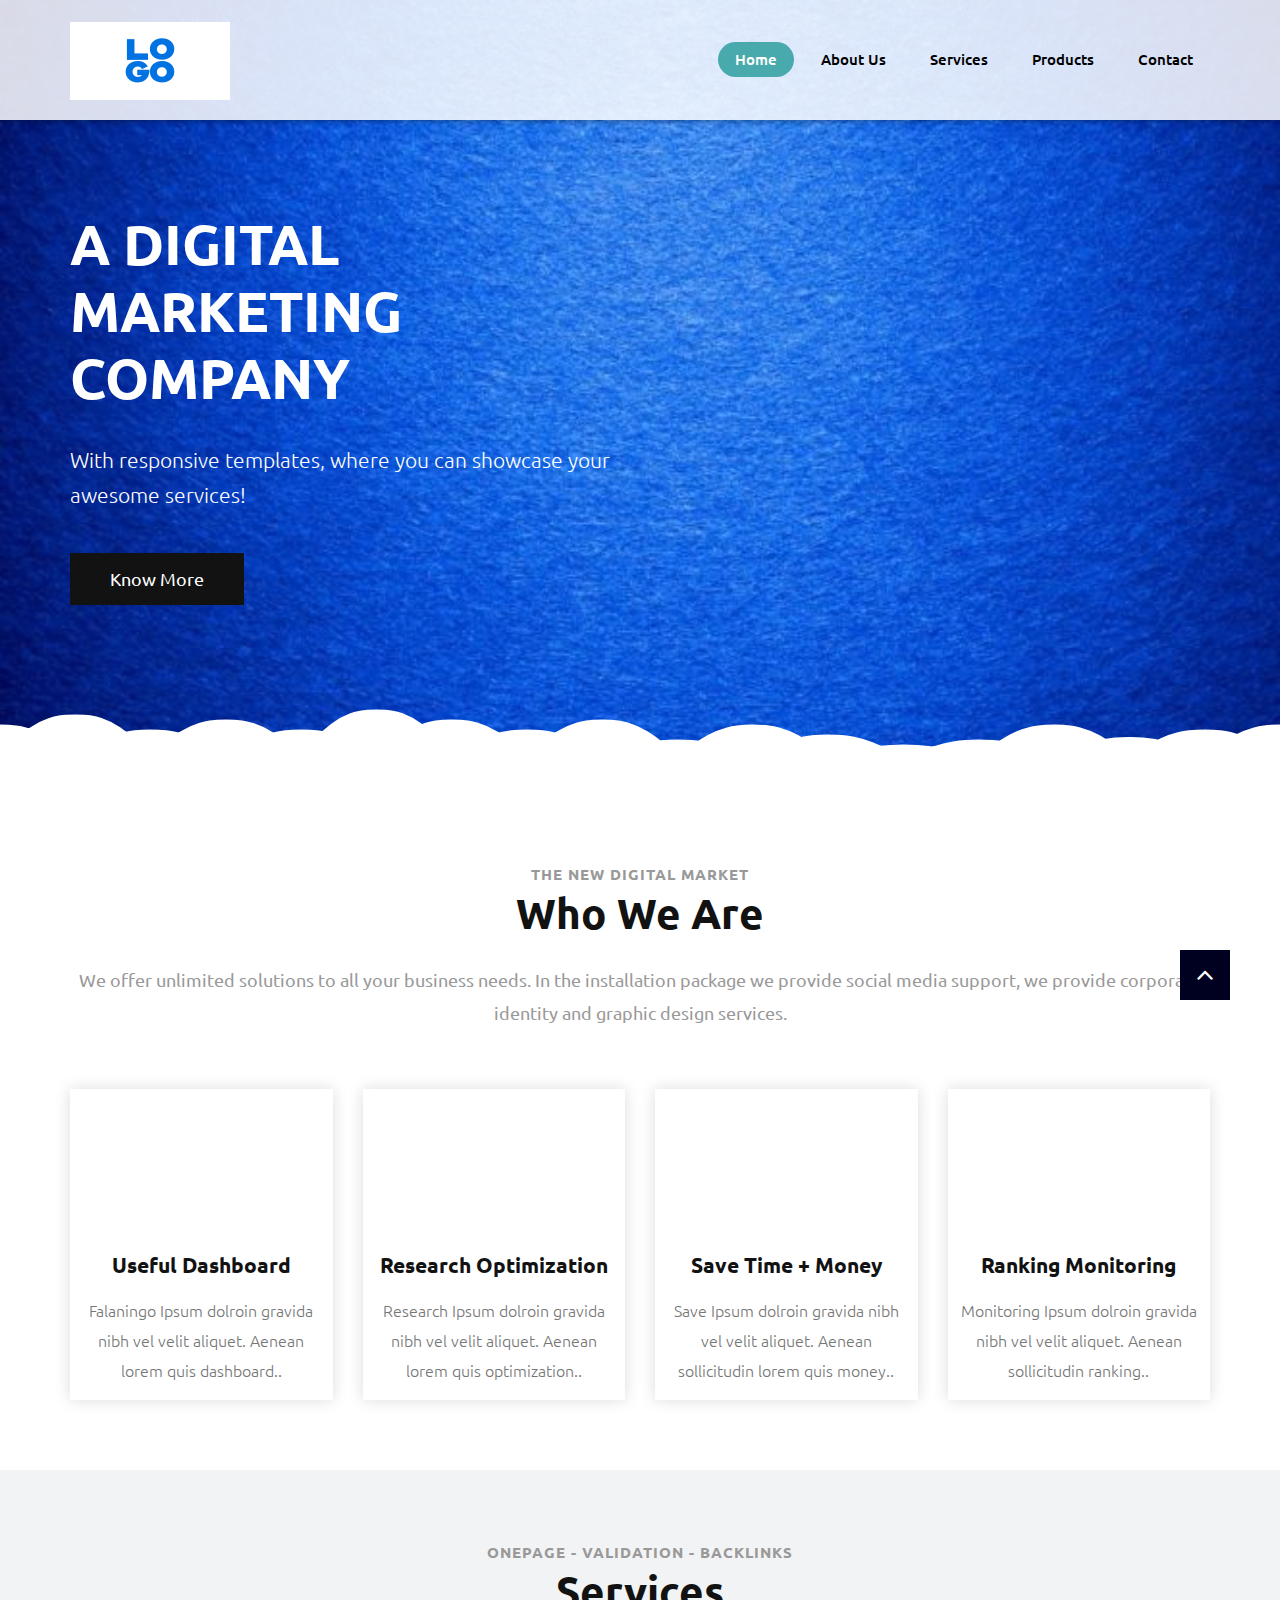
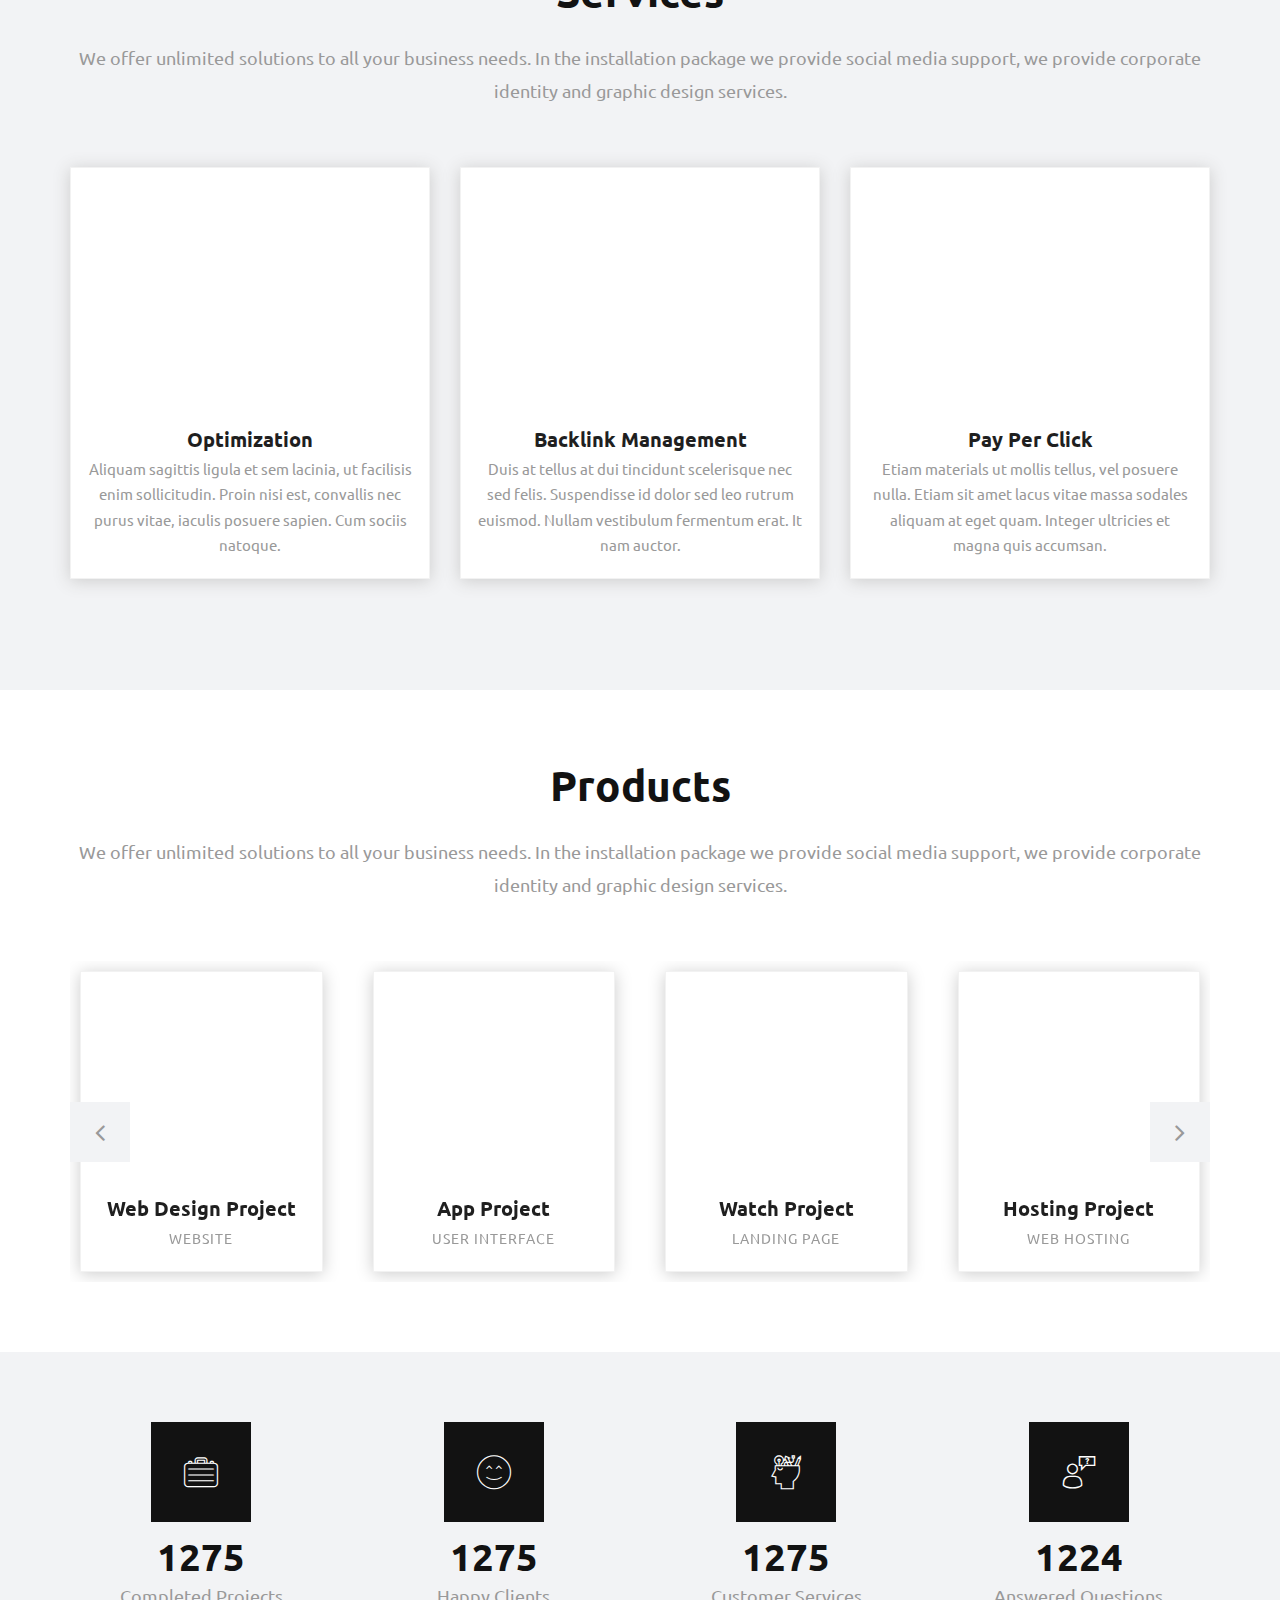
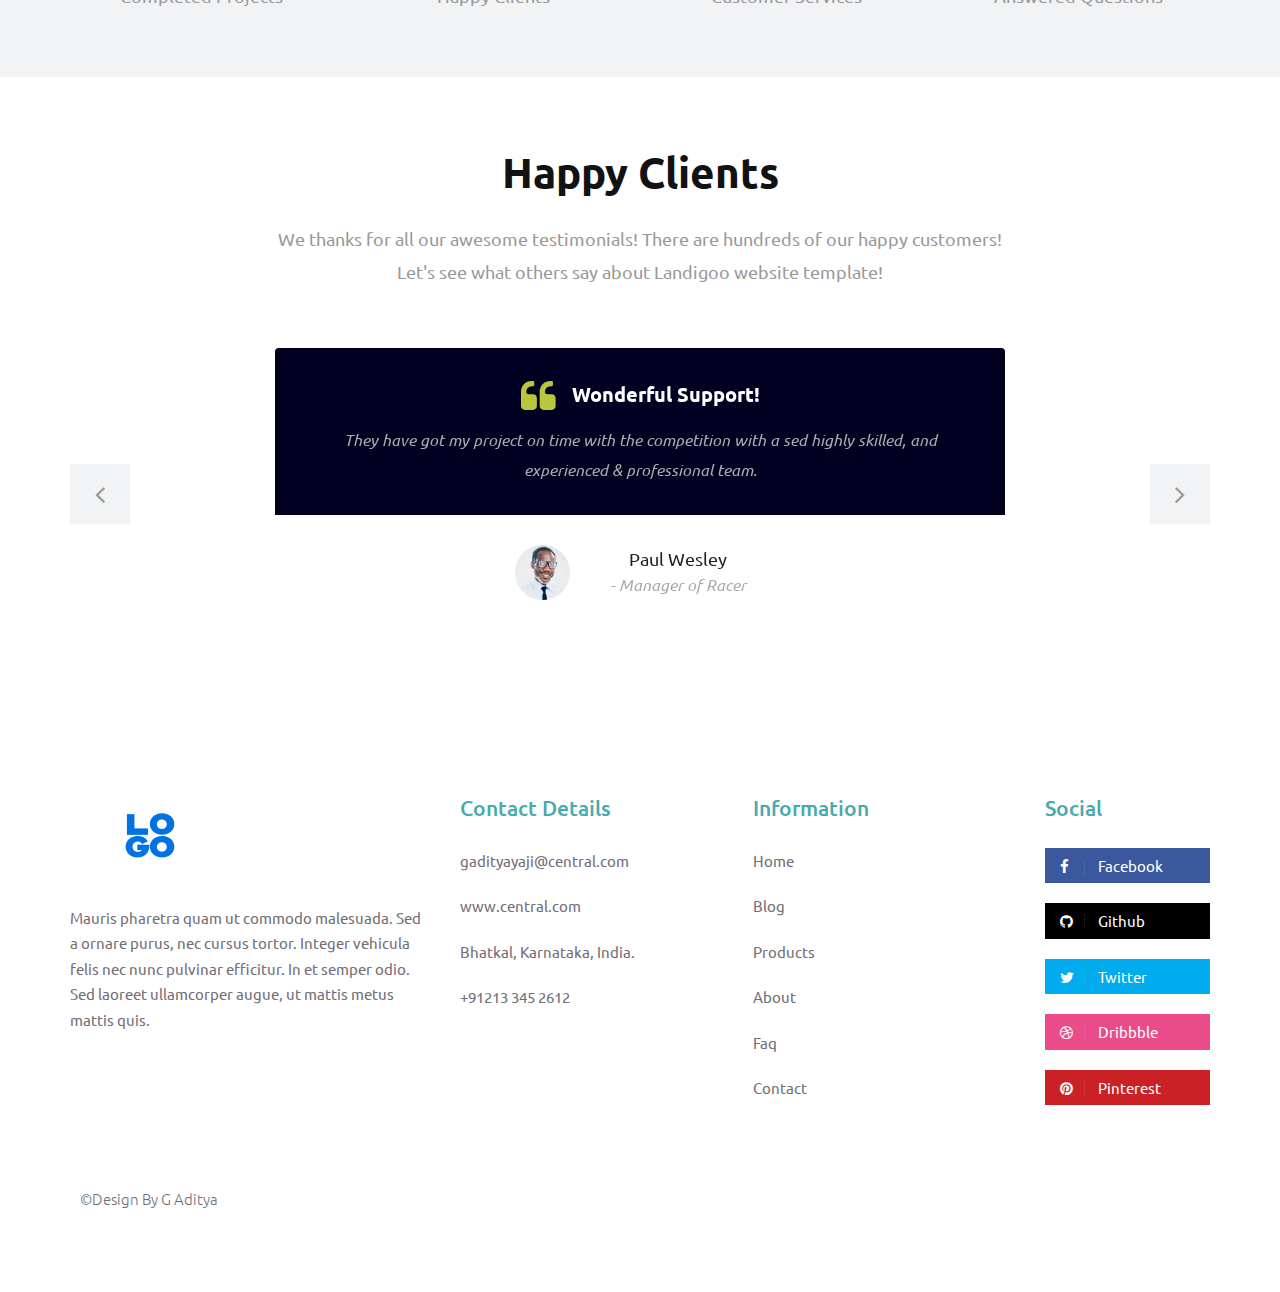
<file: index.html>
<!DOCTYPE html>
<html lang="en">

    <!-- Basic -->
    <meta charset="utf-8">
    <meta http-equiv="X-UA-Compatible" content="IE=edge">   
   
    <!-- Mobile Metas -->
    <meta name="viewport" content="width=device-width, minimum-scale=1.0, maximum-scale=1.0, user-scalable=no">
 
     <!-- Site Metas -->
    <title>Company Website</title>  
    <meta name="keywords" content="">
    <meta name="description" content="">
    <meta name="author" content="">

    <!-- Site Icons -->
    <link rel="shortcut icon" href="images/favicon.ico" type="image/x-icon" />
    <link rel="apple-touch-icon" href="images/apple-touch-icon.png">

    <!-- Bootstrap CSS -->
    <link rel="stylesheet" href="css/bootstrap.min.css">
    <!-- Site CSS -->
    <link rel="stylesheet" href="style.css">
    <!-- Colors CSS -->
    <link rel="stylesheet" href="css/colors.css">
    <!-- ALL VERSION CSS -->
    <link rel="stylesheet" href="css/versions.css">
    <!-- Responsive CSS -->
    <link rel="stylesheet" href="css/responsive.css">
    <!-- Custom CSS -->
    <link rel="stylesheet" href="css/custom.css">

    <!--[if lt IE 9]>
      <script src="https://oss.maxcdn.com/libs/html5shiv/3.7.0/html5shiv.js"></script>
      <script src="https://oss.maxcdn.com/libs/respond.js/1.4.2/respond.min.js"></script>
    <![endif]-->

</head>
<body class="seo_version">

	<!-- LOADER -->
	<div id="preloader">
		<div id="cupcake" class="box">
			<span class="letter">L</span>
			<div class="cupcakeCircle box">
				<div class="cupcakeInner box">
					<div class="cupcakeCore box"></div>
				</div>
			</div>
			<span class="letter box">A</span>
			<span class="letter box">D</span>
			<span class="letter box">I</span>
			<span class="letter box">N</span>
			<span class="letter box">G</span>
		</div>
	</div>
	<!-- END LOADER -->
	
    <header class="header header_style_01">
        <nav class="megamenu navbar navbar-default">
            <div class="container">
                <div class="navbar-header">
                    <button type="button" class="navbar-toggle collapsed" data-toggle="collapse" data-target="#navbar" aria-expanded="false" aria-controls="navbar">
                        <span class="sr-only">Toggle navigation</span>
                        <span class="icon-bar"></span>
                        <span class="icon-bar"></span>
                        <span class="icon-bar"></span>
                    </button>
                    <a class="navbar-brand" href="index.html"><img src="images/logos/logo-social.png" alt="image"></a>
                </div>
                <div id="navbar" class="navbar-collapse collapse">
					
                    <ul class="nav navbar-nav navbar-right menu-top">
                        <li><a class="active" href="index.html">Home</a></li>
                        <li><a href="about.html">About Us </a></li>
                        <li><a href="services.html">Services</a></li>
                        <li><a href="products.html">Products</a></li>
                        <li><a href="contact.html">Contact</a></li>
                    </ul>
                </div>
            </div>
        </nav>
    </header>

    <div id="home" class="parallax first-section" data-stellar-background-ratio="0.4" style="background-image:url('uploads/bc.jpg');">
        <div class="container">
            <div class="row">
                <div class="col-md-6 col-sm-12">
                    <div class="big-tagline">
                        <h2>A DIGITAL MARKETING<br>COMPANY</h2>
                        <p class="lead">With responsive templates, where you can showcase your awesome services!</p>
                        <a href="#about" class="btn btn-light btn-radius btn-brd ban-btn">Know More</a>
                    </div>
                </div>

                
            </div><!-- end row -->
        </div><!-- end container -->
    </div><!-- end section -->

    <svg id="clouds" class="hidden-xs" xmlns="http://www.w3.org/2000/svg" version="1.1" width="100%" height="100" viewBox="0 0 85 100" preserveAspectRatio="none">
        <path d="M-5 100 Q 0 20 5 100 Z
            M0 100 Q 5 0 10 100
            M5 100 Q 10 30 15 100
            M10 100 Q 15 10 20 100
            M15 100 Q 20 30 25 100
            M20 100 Q 25 -10 30 100
            M25 100 Q 30 10 35 100
            M30 100 Q 35 30 40 100
            M35 100 Q 40 10 45 100
            M40 100 Q 45 50 50 100
            M45 100 Q 50 20 55 100
            M50 100 Q 55 40 60 100
            M55 100 Q 60 60 65 100
            M60 100 Q 65 50 70 100
            M65 100 Q 70 20 75 100
            M70 100 Q 75 45 80 100
            M75 100 Q 80 30 85 100
            M80 100 Q 85 20 90 100
            M85 100 Q 90 50 95 100
            M90 100 Q 95 25 100 100
            M95 100 Q 100 15 105 100 Z">
        </path>
    </svg>

    <div id="about" class="section wb nopadtop">
        <div class="container">
            <div class="row">
                <div class="col-md-6">
                    
                </div><!-- end col -->

                
            </div><!-- end row -->
			
			
			
			<div class="section-title text-center">
                <small>The new DIGITAL market</small>
                <h3>Who We Are</h3>
                <p class="lead">We offer unlimited solutions to all your business needs. In the installation package we provide social media support, we provide corporate identity and graphic design services.</p>
            </div><!-- end title -->
			
			<div class="seo-services row clearfix">
                <div class="col-md-3 col-sm-6 col-xs-12">
					<div class="who">
						<img src="images/seo-icons/growth.svg" alt="icon" class="wow fadeInUp">
						<h4>Useful Dashboard</h4>
						<p class="lead">Falaningo Ipsum dolroin gravida nibh vel velit aliquet. Aenean lorem quis dashboard..</p>
					</div>
                </div><!-- end col -->

                <div class="col-md-3 col-sm-6 col-xs-12">
					<div class="who">
						<img src="images/seo-icons/research.svg" alt="icon" class="wow fadeInUp">
						<h4>Research Optimization</h4>
						<p class="lead">Research Ipsum dolroin gravida nibh vel velit aliquet. Aenean lorem quis optimization..</p>
					</div>
                </div><!-- end col -->

                <div class="col-md-3 col-sm-6 col-xs-12">
					<div class="who">
						<img src="images/seo-icons/stopwatch.svg" alt="icon" class="wow fadeInUp">
						<h4>Save Time + Money</h4>
						<p class="lead">Save Ipsum dolroin gravida nibh vel velit aliquet. Aenean sollicitudin lorem quis money..</p>
					</div>
                </div><!-- end col -->  

                <div class="col-md-3 col-sm-6 col-xs-12">
					<div class="who">
						<img src="images/seo-icons/development.svg" alt="icon" class="wow fadeInUp">
						<h4>Ranking Monitoring</h4>
						<p class="lead">Monitoring Ipsum dolroin gravida nibh vel velit aliquet. Aenean sollicitudin ranking..</p>
					</div>
                </div><!-- end col -->  
            </div><!-- end how-its-work -->
        </div><!-- end container -->
    </div><!-- end section -->

    

    <div id="services" class="section lb">
        <div class="container">
            <div class="section-title text-center">
                <small>OnePage - Validation - BACKLINKS</small>
                <h3>Services</h3>
                <p class="lead">We offer unlimited solutions to all your business needs. In the installation package we provide social media support, we provide corporate identity and graphic design services.</p>
            </div><!-- end title -->
            <div class="row text-center">
                <div class="col-md-4 col-sm-4 col-xs-12">
                    <div class="service-widget">
                        <div class="post-media wow fadeIn">
                            <img src="uploads/seo_01.png" alt="" class="img-responsive img-rounded">
                        </div>
                        <h3>Optimization</h3>
                        <p>Aliquam sagittis ligula et sem lacinia, ut facilisis enim sollicitudin. Proin nisi est, convallis nec purus vitae, iaculis posuere sapien. Cum sociis natoque.</p>
                    </div><!-- end service -->
                </div><!-- end col -->

                <div class="col-md-4 col-sm-4 col-xs-12">
                    <div class="service-widget">
                        <div class="post-media wow fadeIn">
                            <img src="uploads/seo_02.png" alt="" class="img-responsive img-rounded">
                        </div>
                        <h3>Backlink Management</h3>
                        <p>Duis at tellus at dui tincidunt scelerisque nec sed felis. Suspendisse id dolor sed leo rutrum euismod. Nullam vestibulum fermentum erat. It nam auctor. </p>
                    </div><!-- end service -->
                </div><!-- end col -->

                <div class="col-md-4 col-sm-4 col-xs-12">
                    <div class="service-widget">
                        <div class="post-media wow fadeIn">
                            <img src="uploads/seo_03.png" alt="" class="img-responsive img-rounded">
                        </div>
                        <h3>Pay Per Click</h3>
                        <p>Etiam materials ut mollis tellus, vel posuere nulla. Etiam sit amet lacus vitae massa sodales aliquam at eget quam. Integer ultricies et magna quis accumsan.</p>
                    </div><!-- end service -->
                </div><!-- end col -->
            </div><!-- end row -->

            <hr class="invis">

            
        </div><!-- end container -->
    </div><!-- end section -->

    <div id="case" class="section wb">
        <div class="container">
            <div class="section-title text-center">
                <h3>Products</h3>
                <p class="lead">We offer unlimited solutions to all your business needs. In the installation package we provide social media support, we provide corporate identity and graphic design services.</p>
            </div><!-- end title -->

            <div class="owl-screenshots owl-carousel owl-theme text-center">
                <div class="owl-screen">
                    <div class="service-widget">
                        <div class="post-media entry wow fadeIn">
                            <a href="uploads/version_01.jpg" data-rel="prettyPhoto[gal]" class="hoverbutton global-radius"><i class="flaticon-unlink"></i></a>
                            <img src="uploads/version_01.jpg" alt="" class="img-responsive img-rounded">
                            <div class="magnifier"></div>
                        </div>

                        <h3>Web Design Project</h3>
                        <small>Website</small>
                    </div><!-- end service -->
                </div><!-- end col -->

                <div class="owl-screen">
                    <div class="service-widget">
                        <div class="post-media entry wow fadeIn">
                            <a href="uploads/version_02.jpg" data-rel="prettyPhoto[gal]" class="hoverbutton global-radius"><i class="flaticon-unlink"></i></a>
                            <img src="uploads/version_02.jpg" alt="" class="img-responsive img-rounded">
                            <div class="magnifier"></div>
                        </div>

                        <h3>App Project</h3>
                        <small>User Interface</small>
                    </div><!-- end service -->
                </div><!-- end col -->

                <div class="owl-screen">
                    <div class="service-widget">
                        <div class="post-media entry wow fadeIn">
                            <a href="uploads/version_03.jpg" data-rel="prettyPhoto[gal]" class="hoverbutton global-radius"><i class="flaticon-unlink"></i></a>
                            <img src="uploads/version_03.jpg" alt="" class="img-responsive img-rounded">
                            <div class="magnifier"></div>
                        </div>

                        <h3>Watch Project</h3>
                        <small>Landing Page</small>
                    </div><!-- end service -->
                </div><!-- end col -->

                <div class="owl-screen">
                    <div class="service-widget">
                        <div class="post-media entry wow fadeIn">
                            <a href="uploads/version_04.jpg" data-rel="prettyPhoto[gal]" class="hoverbutton global-radius"><i class="flaticon-unlink"></i></a>
                            <img src="uploads/version_04.jpg" alt="" class="img-responsive img-rounded">
                            <div class="magnifier"></div>
                        </div>

                        <h3>Hosting Project</h3>
                        <small>Web Hosting</small>
                    </div><!-- end service -->
                </div><!-- end col -->

                <div class="owl-screen">
                    <div class="service-widget">
                        <div class="post-media entry wow fadeIn">
                            <a href="uploads/version_05.jpg" data-rel="prettyPhoto[gal]" class="hoverbutton global-radius"><i class="flaticon-unlink"></i></a>
                            <img src="uploads/version_05.jpg" alt="" class="img-responsive img-rounded">
                            <div class="magnifier"></div>
                        </div>

                        <h3>Project</h3>
                        <small>Web and Android App</small>
                    </div><!-- end service -->
                </div><!-- end col -->
            </div><!-- end owl -->
        </div><!-- end container -->
    </div><!-- end section -->

    <div class="parallax section lb">
        <div class="container">
            <div class="row text-center stat-wrap">
                <div class="col-md-3 col-sm-6 col-xs-12">
                    <span data-scroll class="global-radius icon_wrap effect-1"><i class="flaticon-briefcase"></i></span>
                    <p class="stat_count">1300</p>
                    <h3>Completed Projects</h3>
                </div><!-- end col -->

                <div class="col-md-3 col-sm-6 col-xs-12">
                    <span data-scroll class="global-radius icon_wrap effect-1"><i class="flaticon-happy"></i></span>
                    <p class="stat_count">4110</p>
                    <h3>Happy Clients</h3>
                </div><!-- end col -->

                <div class="col-md-3 col-sm-6 col-xs-12">
                    <span data-scroll class="global-radius icon_wrap effect-1"><i class="flaticon-idea"></i></span>
                    <p class="stat_count">3761</p>
                    <h3>Customer Services</h3>
                </div><!-- end col -->

                <div class="col-md-3 col-sm-6 col-xs-12">
                    <span data-scroll class="global-radius icon_wrap effect-1"><i class="flaticon-customer-service"></i></span>
                    <p class="stat_count">5300</p>
                    <h3>Answered Questions</h3>
                </div><!-- end col -->
            </div><!-- end row -->
        </div><!-- end container -->
    </div><!-- end section -->

   

    <div id="testimonials" class="section wb">
        <div class="container">
            <div class="section-title text-center">
                <h3>Happy Clients</h3>
                <p class="lead">We thanks for all our awesome testimonials! There are hundreds of our happy customers! <br>Let's see what others say about Landigoo website template!</p>
            </div><!-- end title -->

            <div class="row">
                <div class="col-md-12 col-sm-12">
                    <div class="testi-carousel owl-carousel owl-theme">
                        <div class="testimonial clearfix">
                            <div class="desc">
                                <h3><i class="fa fa-quote-left"></i> Wonderful Support!</h3>
                                <p class="lead">They have got my project on time with the competition with a sed highly skilled, and experienced & professional team.</p>
                            </div>
                            <div class="testi-meta">
                                <img src="uploads/testi_01.png" alt="" class="img-responsive alignleft">
                                <h4>Paul Wesley <small>- Manager of Racer</small></h4>
                            </div>
                            <!-- end testi-meta -->
                        </div>
                        <!-- end testimonial -->

                        <div class="testimonial clearfix">
                            <div class="desc">
                                <h3><i class="fa fa-quote-left"></i> Awesome Services!</h3>
                                <p class="lead">Explain to you how all this mistaken idea of denouncing pleasure and praising pain was born and I will give you completed.</p>
                            </div>
                            <div class="testi-meta">
                                <img src="uploads/testi_02.png" alt="" class="img-responsive alignleft">
                                <h4>Eli Maddison <small>- Designer</small></h4>
                            </div>
                            <!-- end testi-meta -->
                        </div>
                        <!-- end testimonial -->

                        <div class="testimonial clearfix">
                            <div class="desc">
                                <h3><i class="fa fa-quote-left"></i> Great & Talented Team!</h3>
                                <p class="lead">The master-builder of human happines no one rejects, dislikes avoids pleasure itself, because it is very pursue pleasure. </p>
                            </div>
                            <div class="testi-meta">
                                <img src="uploads/testi_03.png" alt="" class="img-responsive alignleft">
                                <h4>Tessa Young <small>- Newyork City</small></h4>
                            </div>
                            <!-- end testi-meta -->
                        </div>
                        <!-- end testimonial -->
                        <div class="testimonial clearfix">
                            <div class="desc">
                                <h3><i class="fa fa-quote-left"></i> Wonderful Support!</h3>
                                <p class="lead">They have got my project on time with the competition with a sed highly skilled, and experienced & professional team.</p>
                            </div>
                            <div class="testi-meta">
                                <img src="uploads/testi_01.png" alt="" class="img-responsive alignleft">
                                <h4>Hardin Scott <small>- Manager of Racer</small></h4>
                            </div>
                            <!-- end testi-meta -->
                        </div>
                        <!-- end testimonial -->

                        <div class="testimonial clearfix">
                            <div class="desc">
                                <h3><i class="fa fa-quote-left"></i> Awesome Services!</h3>
                                <p class="lead">Explain to you how all this mistaken idea of denouncing pleasure and praising pain was born and I will give you completed.</p>
                            </div>
                            <div class="testi-meta">
                                <img src="uploads/testi_02.png" alt="" class="img-responsive alignleft">
                                <h4>Landon Kirby <small>- Designer</small></h4>
                            </div>
                            <!-- end testi-meta -->
                        </div>
                        <!-- end testimonial -->

                        <div class="testimonial clearfix">
                            <div class="desc">
                                <h3><i class="fa fa-quote-left"></i> Great & Talented Team!</h3>
                                <p class="lead">The master-builder of human happines no one rejects, dislikes avoids pleasure itself, because it is very pursue pleasure. </p>
                            </div>
                            <div class="testi-meta">
                                <img src="uploads/testi_03.png" alt="" class="img-responsive alignleft">
                                <h4>Liza McBroom <small>- Newyork City</small></h4>
                            </div>
                            <!-- end testi-meta -->
                        </div><!-- end testimonial -->
                    </div><!-- end carousel -->
                </div><!-- end col -->
            </div><!-- end row -->
        </div><!-- end container -->
    </div><!-- end section -->

    

    <svg id="clouds1" class="hidden-xs" xmlns="http://www.w3.org/2000/svg" version="1.1" width="100%" height="100" viewBox="0 0 85 100" preserveAspectRatio="none">
        <path d="M-5 100 Q 0 20 5 100 Z
            M0 100 Q 5 0 10 100
            M5 100 Q 10 30 15 100
            M10 100 Q 15 10 20 100
            M15 100 Q 20 30 25 100
            M20 100 Q 25 -10 30 100
            M25 100 Q 30 10 35 100
            M30 100 Q 35 30 40 100
            M35 100 Q 40 10 45 100
            M40 100 Q 45 50 50 100
            M45 100 Q 50 20 55 100
            M50 100 Q 55 40 60 100
            M55 100 Q 60 60 65 100
            M60 100 Q 65 50 70 100
            M65 100 Q 70 20 75 100
            M70 100 Q 75 45 80 100
            M75 100 Q 80 30 85 100
            M80 100 Q 85 20 90 100
            M85 100 Q 90 50 95 100
            M90 100 Q 95 25 100 100
            M95 100 Q 100 15 105 100 Z">
        </path>
    </svg>

	<footer class="footer">
        <div class="container">
            <div class="row">
                <div class="col-md-4 col-sm-4 col-xs-12">
                    <div class="widget clearfix">
                        <div class="widget-title">
                            <img src="images/logos/logo-social.png" alt="">
                            
                        </div>
                        <p>Mauris pharetra quam ut commodo malesuada. Sed a ornare purus, nec cursus tortor. Integer vehicula felis nec nunc pulvinar efficitur. In et semper odio. Sed laoreet ullamcorper augue, ut mattis metus mattis quis.</p>
                        
                    </div><!-- end clearfix -->
                </div><!-- end col -->

                <div class="col-md-3 col-sm-3 col-xs-12">
                    <div class="widget clearfix">
                        <div class="widget-title">
                            <h3>Contact Details</h3>
                        </div>

                        <ul class="footer-links">
                            <li><a href="mailto:#">gadityayaji@central.com</a></li>
                            <li><a href="#">www.central.com</a></li>
                            <li>Bhatkal, Karnataka, India.</li>
                            <li>+91213 345 2612</li>
                        </ul><!-- end links -->
                    </div><!-- end clearfix -->
                </div><!-- end col -->

                <div class="col-md-3 col-sm-3 col-xs-12">
                    <div class="widget clearfix">
                        <div class="widget-title">
                            <h3>Information</h3>
                        </div>

                        <ul class="footer-links">
                            <li><a href="#">Home</a></li>
                            <li><a href="#">Blog</a></li>
                            <li><a href="#">Products</a></li>
							<li><a href="#">About</a></li>
							<li><a href="#">Faq</a></li>
							<li><a href="#">Contact</a></li>
                        </ul><!-- end links -->
                    </div><!-- end clearfix -->
                </div><!-- end col -->

                <div class="col-md-2 col-sm-2 col-xs-12">
                    <div class="widget clearfix">
                        <div class="widget-title">
                            <h3>Social</h3>
                        </div>
                        <ul class="footer-links social-md">
                            <li><a class="fb" href="#"><i class="fa fa-facebook"></i> Facebook</a></li>
                            <li><a class="gi" href="#"><i class="fa fa-github"></i> Github</a></li>
                            <li><a class="tw" href="#"><i class="fa fa-twitter"></i> Twitter</a></li>
                            <li><a class="dr" href="#"><i class="fa fa-dribbble"></i> Dribbble</a></li>
                            <li><a class="pi" href="#"><i class="fa fa-pinterest"></i> Pinterest</a></li>
                        </ul><!-- end links -->
                    </div><!-- end clearfix -->
                </div><!-- end col -->
            </div><!-- end row -->
        </div><!-- end container -->
    </footer><!-- end footer -->
	
    <div class="copyrights">
        <div class="container">
            <div class="footer-distributed">
                <div class="footer-left">
                    <p class="footer-company-name">&copy;Design By G Aditya </p>
                </div>

                
            </div>
        </div><!-- end container -->
    </div><!-- end copyrights -->

    <a href="#" id="scroll-to-top" class="dmtop global-radius"><i class="fa fa-angle-up"></i></a>

    <!-- ALL JS FILES -->
    <script src="js/all.js"></script>
    <!-- ALL PLUGINS -->
    <script src="js/custom.js"></script>

</body>
</html>
</file>
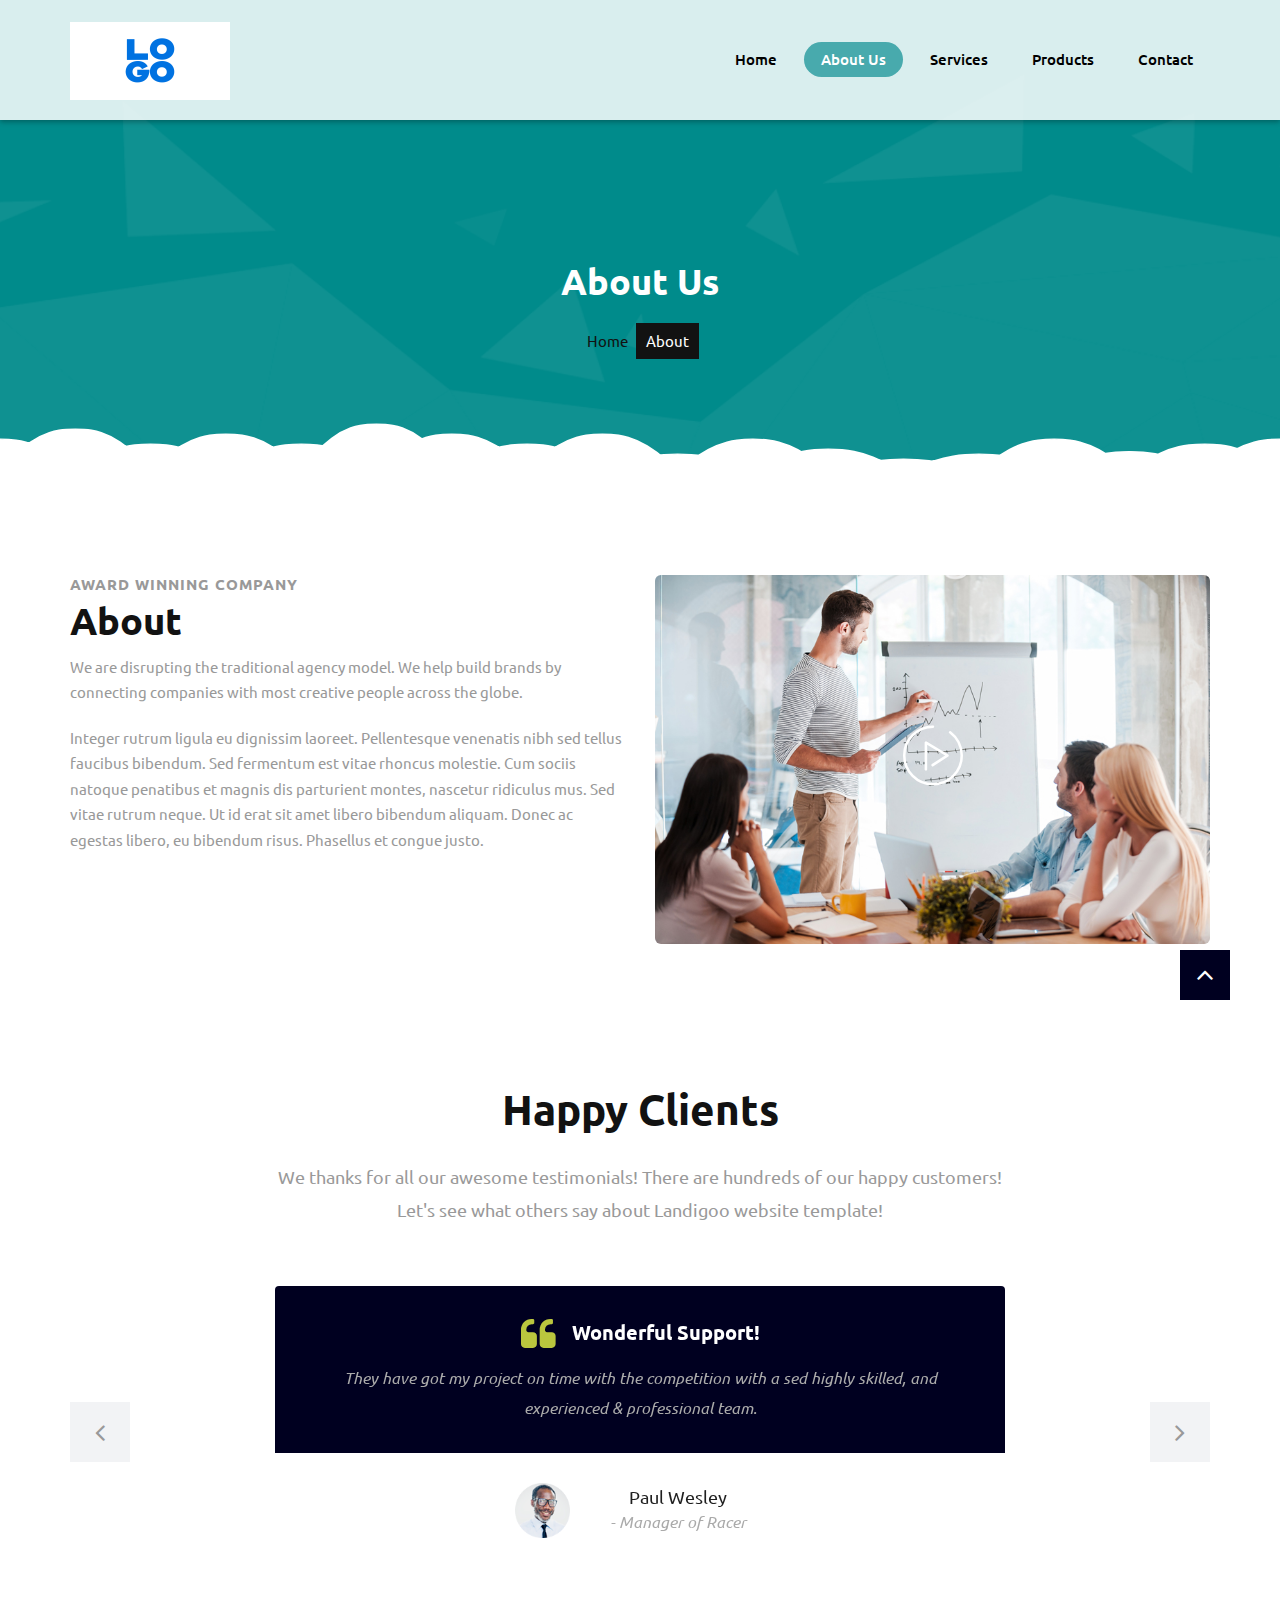
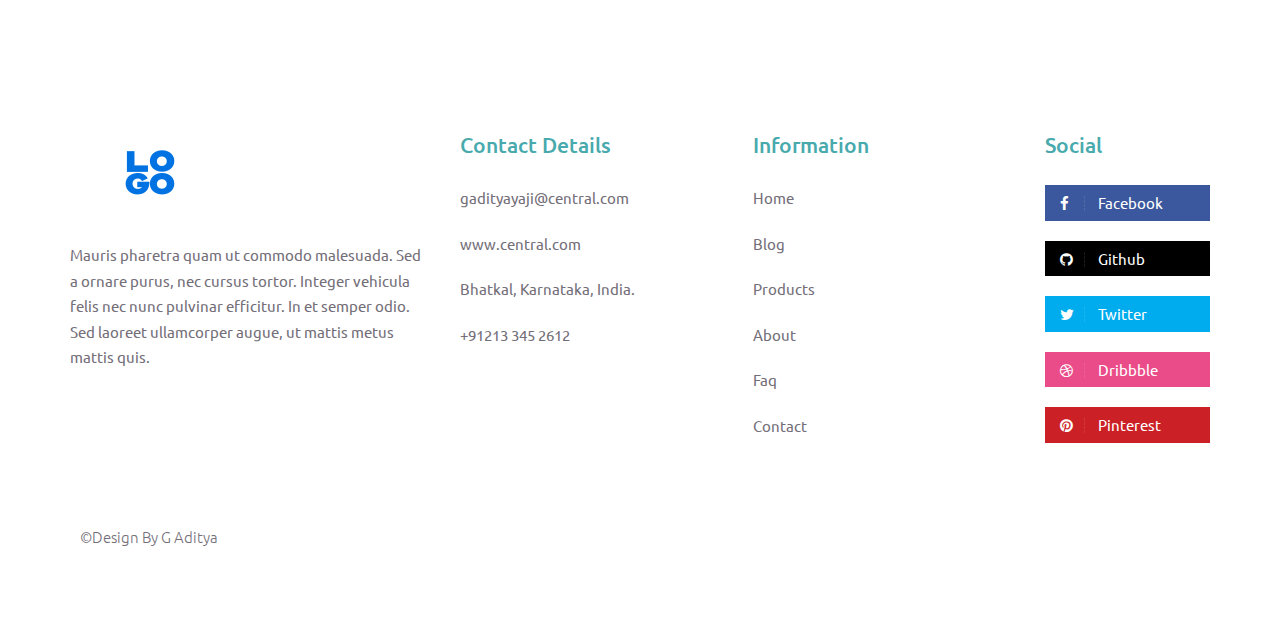
<file: about.html>
<!DOCTYPE html>
<html lang="en">

    <!-- Basic -->
    <meta charset="utf-8">
    <meta http-equiv="X-UA-Compatible" content="IE=edge">   
   
    <!-- Mobile Metas -->
    <meta name="viewport" content="width=device-width, minimum-scale=1.0, maximum-scale=1.0, user-scalable=no">
 
     <!-- Site Metas -->
    <title>Company Website</title>  
    <meta name="keywords" content="">
    <meta name="description" content="">
    <meta name="author" content="">

    <!-- Site Icons -->
    <link rel="shortcut icon" href="images/favicon.ico" type="image/x-icon" />
    <link rel="apple-touch-icon" href="images/apple-touch-icon.png">

    <!-- Bootstrap CSS -->
    <link rel="stylesheet" href="css/bootstrap.min.css">
    <!-- Site CSS -->
    <link rel="stylesheet" href="style.css">
    <!-- Colors CSS -->
    <link rel="stylesheet" href="css/colors.css">
    <!-- ALL VERSION CSS -->
    <link rel="stylesheet" href="css/versions.css">
    <!-- Responsive CSS -->
    <link rel="stylesheet" href="css/responsive.css">
    <!-- Custom CSS -->
    <link rel="stylesheet" href="css/custom.css">

    <!--[if lt IE 9]>
      <script src="https://oss.maxcdn.com/libs/html5shiv/3.7.0/html5shiv.js"></script>
      <script src="https://oss.maxcdn.com/libs/respond.js/1.4.2/respond.min.js"></script>
    <![endif]-->

</head>
<body class="seo_version">

	<!-- LOADER -->
	<div id="preloader">
		<div id="cupcake" class="box">
			<span class="letter">L</span>
			<div class="cupcakeCircle box">
				<div class="cupcakeInner box">
					<div class="cupcakeCore box"></div>
				</div>
			</div>
			<span class="letter box">A</span>
			<span class="letter box">D</span>
			<span class="letter box">I</span>
			<span class="letter box">N</span>
			<span class="letter box">G</span>
		</div>
	</div>
	<!-- END LOADER -->

    <header class="header header_style_01">
        <nav class="megamenu navbar navbar-default">
            <div class="container">
                <div class="navbar-header">
                    <button type="button" class="navbar-toggle collapsed" data-toggle="collapse" data-target="#navbar" aria-expanded="false" aria-controls="navbar">
                        <span class="sr-only">Toggle navigation</span>
                        <span class="icon-bar"></span>
                        <span class="icon-bar"></span>
                        <span class="icon-bar"></span>
                    </button>
                    <a class="navbar-brand" href="index.html"><img src="images/logos/logo-social.png" alt="image"></a>
                </div>
                <div id="navbar" class="navbar-collapse collapse">
					
                    <ul class="nav navbar-nav navbar-right menu-top">
                        <li><a href="index.html">Home</a></li>
                        <li><a class="active" href="about.html">About Us </a></li>
                        <li><a href="services.html">Services</a></li>
                        <li><a href="products.html">Products</a></li>
                        
                        <li><a href="contact.html">Contact</a></li>
                    </ul>
                </div>
            </div>
        </nav>
    </header>

    <div class="all-page-title" style="background-image:url(images/pattern-4.png);">
        <div class="container text-center">
            <h1>About Us</h1>
        </div>
		<!--Page -->
        <div class="page-info">
            <div class="container">
            	<div class="inner-container">
                    <ul class="bread-crumb">
                        <li><a href="index.html">Home</a></li>
                        <li><span>About</span></li>
                    </ul>
                </div>
            </div>
        </div>
        <!--End Page-->
    </div><!-- end section -->

    <svg id="clouds" class="hidden-xs" xmlns="http://www.w3.org/2000/svg" version="1.1" width="100%" height="100" viewBox="0 0 85 100" preserveAspectRatio="none">
        <path d="M-5 100 Q 0 20 5 100 Z
            M0 100 Q 5 0 10 100
            M5 100 Q 10 30 15 100
            M10 100 Q 15 10 20 100
            M15 100 Q 20 30 25 100
            M20 100 Q 25 -10 30 100
            M25 100 Q 30 10 35 100
            M30 100 Q 35 30 40 100
            M35 100 Q 40 10 45 100
            M40 100 Q 45 50 50 100
            M45 100 Q 50 20 55 100
            M50 100 Q 55 40 60 100
            M55 100 Q 60 60 65 100
            M60 100 Q 65 50 70 100
            M65 100 Q 70 20 75 100
            M70 100 Q 75 45 80 100
            M75 100 Q 80 30 85 100
            M80 100 Q 85 20 90 100
            M85 100 Q 90 50 95 100
            M90 100 Q 95 25 100 100
            M95 100 Q 100 15 105 100 Z">
        </path>
    </svg>

    <div id="about" class="section wb nopadtop">
        <div class="container">
            <div class="row">
				<div class="col-md-6 m40">
                    <div class="message-box">
                        <h4>Award Winning Company</h4>
                        <h2>About</h2>
                        <p> We are disrupting the traditional agency model. We help build brands by connecting companies with most creative people across the globe. </p>
						<p> Integer rutrum ligula eu dignissim laoreet. Pellentesque venenatis nibh sed tellus faucibus bibendum. Sed fermentum est vitae rhoncus molestie. Cum sociis natoque penatibus et magnis dis parturient montes, nascetur ridiculus mus. Sed vitae rutrum neque. Ut id erat sit amet libero bibendum aliquam. Donec ac egestas libero, eu bibendum risus. Phasellus et congue justo. </p>
                    </div><!-- end messagebox -->
                </div><!-- end col -->
				
                <div class="col-md-6">
                    <div class="post-media wow fadeIn">
                        <img src="uploads/about_01.jpg" alt="" class="img-responsive img-rounded">
                        <a href="http://www.youtube.com/watch?v=nrJtHemSPW4" data-rel="prettyPhoto[gal]" class="playbutton"><i class="flaticon-play-button"></i></a>
                    </div><!-- end media -->
                </div><!-- end col -->
            </div><!-- end row -->
        </div><!-- end container -->
    </div><!-- end section -->

    

    <div id="testimonials" class="section wb">
        <div class="container">
            <div class="section-title text-center">
                <h3>Happy Clients</h3>
                <p class="lead">We thanks for all our awesome testimonials! There are hundreds of our happy customers! <br>Let's see what others say about Landigoo website template!</p>
            </div><!-- end title -->

            <div class="row">
                <div class="col-md-12 col-sm-12">
                    <div class="testi-carousel owl-carousel owl-theme">
                        <div class="testimonial clearfix">
                            <div class="desc">
                                <h3><i class="fa fa-quote-left"></i> Wonderful Support!</h3>
                                <p class="lead">They have got my project on time with the competition with a sed highly skilled, and experienced & professional team.</p>
                            </div>
                            <div class="testi-meta">
                                <img src="uploads/testi_01.png" alt="" class="img-responsive alignleft">
                                <h4>Paul Wesley <small>- Manager of Racer</small></h4>
                            </div>
                            <!-- end testi-meta -->
                        </div>
                        <!-- end testimonial -->

                        <div class="testimonial clearfix">
                            <div class="desc">
                                <h3><i class="fa fa-quote-left"></i> Awesome Services!</h3>
                                <p class="lead">Explain to you how all this mistaken idea of denouncing pleasure and praising pain was born and I will give you completed.</p>
                            </div>
                            <div class="testi-meta">
                                <img src="uploads/testi_02.png" alt="" class="img-responsive alignleft">
                                <h4>Eli Maddison <small>- Designer</small></h4>
                            </div>
                            <!-- end testi-meta -->
                        </div>
                        <!-- end testimonial -->

                        <div class="testimonial clearfix">
                            <div class="desc">
                                <h3><i class="fa fa-quote-left"></i> Great & Talented Team!</h3>
                                <p class="lead">The master-builder of human happines no one rejects, dislikes avoids pleasure itself, because it is very pursue pleasure. </p>
                            </div>
                            <div class="testi-meta">
                                <img src="uploads/testi_03.png" alt="" class="img-responsive alignleft">
                                <h4>Tessa Young <small>- Newyork City</small></h4>
                            </div>
                            <!-- end testi-meta -->
                        </div>
                        <!-- end testimonial -->
                        <div class="testimonial clearfix">
                            <div class="desc">
                                <h3><i class="fa fa-quote-left"></i> Wonderful Support!</h3>
                                <p class="lead">They have got my project on time with the competition with a sed highly skilled, and experienced & professional team.</p>
                            </div>
                            <div class="testi-meta">
                                <img src="uploads/testi_01.png" alt="" class="img-responsive alignleft">
                                <h4>Hardin Scott <small>- Manager of Racer</small></h4>
                            </div>
                            <!-- end testi-meta -->
                        </div>
                        <!-- end testimonial -->

                        <div class="testimonial clearfix">
                            <div class="desc">
                                <h3><i class="fa fa-quote-left"></i> Awesome Services!</h3>
                                <p class="lead">Explain to you how all this mistaken idea of denouncing pleasure and praising pain was born and I will give you completed.</p>
                            </div>
                            <div class="testi-meta">
                                <img src="uploads/testi_02.png" alt="" class="img-responsive alignleft">
                                <h4>Jacques Philips <small>- Designer</small></h4>
                            </div>
                            <!-- end testi-meta -->
                        </div>
                        <!-- end testimonial -->

                        <div class="testimonial clearfix">
                            <div class="desc">
                                <h3><i class="fa fa-quote-left"></i> Great & Talented Team!</h3>
                                <p class="lead">The master-builder of human happines no one rejects, dislikes avoids pleasure itself, because it is very pursue pleasure. </p>
                            </div>
                            <div class="testi-meta">
                                <img src="uploads/testi_03.png" alt="" class="img-responsive alignleft">
                                <h4>Venanda Mercy <small>- Newyork City</small></h4>
                            </div>
                            <!-- end testi-meta -->
                        </div><!-- end testimonial -->
                    </div><!-- end carousel -->
                </div><!-- end col -->
            </div><!-- end row -->
        </div><!-- end container -->
    </div><!-- end section -->

    

    <svg id="clouds1" class="hidden-xs" xmlns="http://www.w3.org/2000/svg" version="1.1" width="100%" height="100" viewBox="0 0 85 100" preserveAspectRatio="none">
        <path d="M-5 100 Q 0 20 5 100 Z
            M0 100 Q 5 0 10 100
            M5 100 Q 10 30 15 100
            M10 100 Q 15 10 20 100
            M15 100 Q 20 30 25 100
            M20 100 Q 25 -10 30 100
            M25 100 Q 30 10 35 100
            M30 100 Q 35 30 40 100
            M35 100 Q 40 10 45 100
            M40 100 Q 45 50 50 100
            M45 100 Q 50 20 55 100
            M50 100 Q 55 40 60 100
            M55 100 Q 60 60 65 100
            M60 100 Q 65 50 70 100
            M65 100 Q 70 20 75 100
            M70 100 Q 75 45 80 100
            M75 100 Q 80 30 85 100
            M80 100 Q 85 20 90 100
            M85 100 Q 90 50 95 100
            M90 100 Q 95 25 100 100
            M95 100 Q 100 15 105 100 Z">
        </path>
    </svg>

	<footer class="footer">
        <div class="container">
            <div class="row">
                <div class="col-md-4 col-sm-4 col-xs-12">
                    <div class="widget clearfix">
                        <div class="widget-title">
                            <img src="images/logos/logo-social.png" alt="">
                            
                        </div>
                        <p>Mauris pharetra quam ut commodo malesuada. Sed a ornare purus, nec cursus tortor. Integer vehicula felis nec nunc pulvinar efficitur. In et semper odio. Sed laoreet ullamcorper augue, ut mattis metus mattis quis.</p>
                        
                    </div><!-- end clearfix -->
                </div><!-- end col -->

                <div class="col-md-3 col-sm-3 col-xs-12">
                    <div class="widget clearfix">
                        <div class="widget-title">
                            <h3>Contact Details</h3>
                        </div>

                        <ul class="footer-links">
                            <li><a href="mailto:#">gadityayaji@central.com</a></li>
                            <li><a href="#">www.central.com</a></li>
                            <li>Bhatkal, Karnataka, India.</li>
                            <li>+91213 345 2612</li>
                        </ul><!-- end links -->
                    </div><!-- end clearfix -->
                </div><!-- end col -->

                <div class="col-md-3 col-sm-3 col-xs-12">
                    <div class="widget clearfix">
                        <div class="widget-title">
                            <h3>Information</h3>
                        </div>

                        <ul class="footer-links">
                            <li><a href="#">Home</a></li>
                            <li><a href="#">Blog</a></li>
                            <li><a href="#">Products</a></li>
                            <li><a href="#">About</a></li>
                            <li><a href="#">Faq</a></li>
                            <li><a href="#">Contact</a></li>
                        </ul><!-- end links -->
                    </div><!-- end clearfix -->
                </div><!-- end col -->

                <div class="col-md-2 col-sm-2 col-xs-12">
                    <div class="widget clearfix">
                        <div class="widget-title">
                            <h3>Social</h3>
                        </div>
                        <ul class="footer-links social-md">
                            <li><a class="fb" href="#"><i class="fa fa-facebook"></i> Facebook</a></li>
                            <li><a class="gi" href="#"><i class="fa fa-github"></i> Github</a></li>
                            <li><a class="tw" href="#"><i class="fa fa-twitter"></i> Twitter</a></li>
                            <li><a class="dr" href="#"><i class="fa fa-dribbble"></i> Dribbble</a></li>
                            <li><a class="pi" href="#"><i class="fa fa-pinterest"></i> Pinterest</a></li>
                        </ul><!-- end links -->
                    </div><!-- end clearfix -->
                </div><!-- end col -->
            </div><!-- end row -->
        </div><!-- end container -->
    </footer><!-- end footer -->
    
    <div class="copyrights">
        <div class="container">
            <div class="footer-distributed">
                <div class="footer-left">
                    <p class="footer-company-name">&copy;Design By G Aditya</p>
                </div>

                
            </div>
        </div><!-- end container -->
    </div><!-- end copyrights -->

    <a href="#" id="scroll-to-top" class="dmtop global-radius"><i class="fa fa-angle-up"></i></a>

    <!-- ALL JS FILES -->
    <script src="js/all.js"></script>
    <!-- ALL PLUGINS -->
    <script src="js/custom.js"></script>

</body>
</html>
</file>
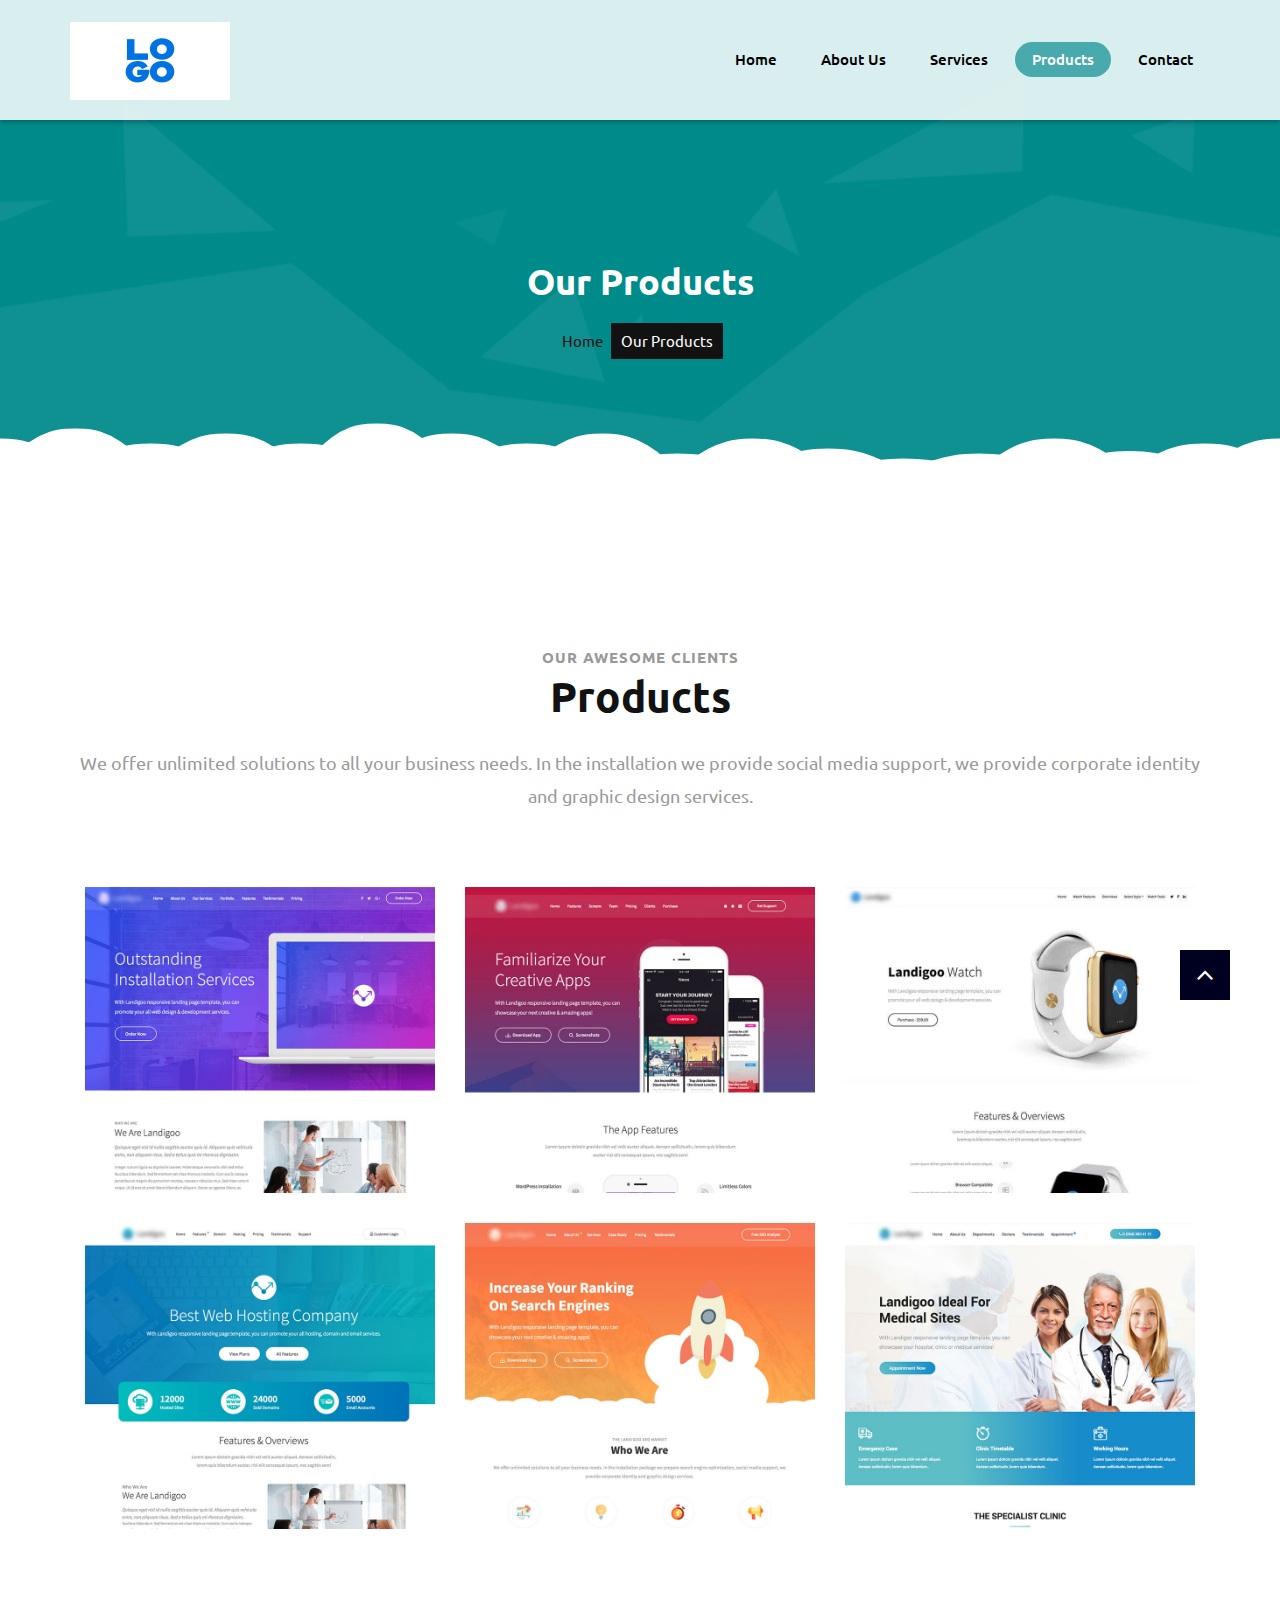
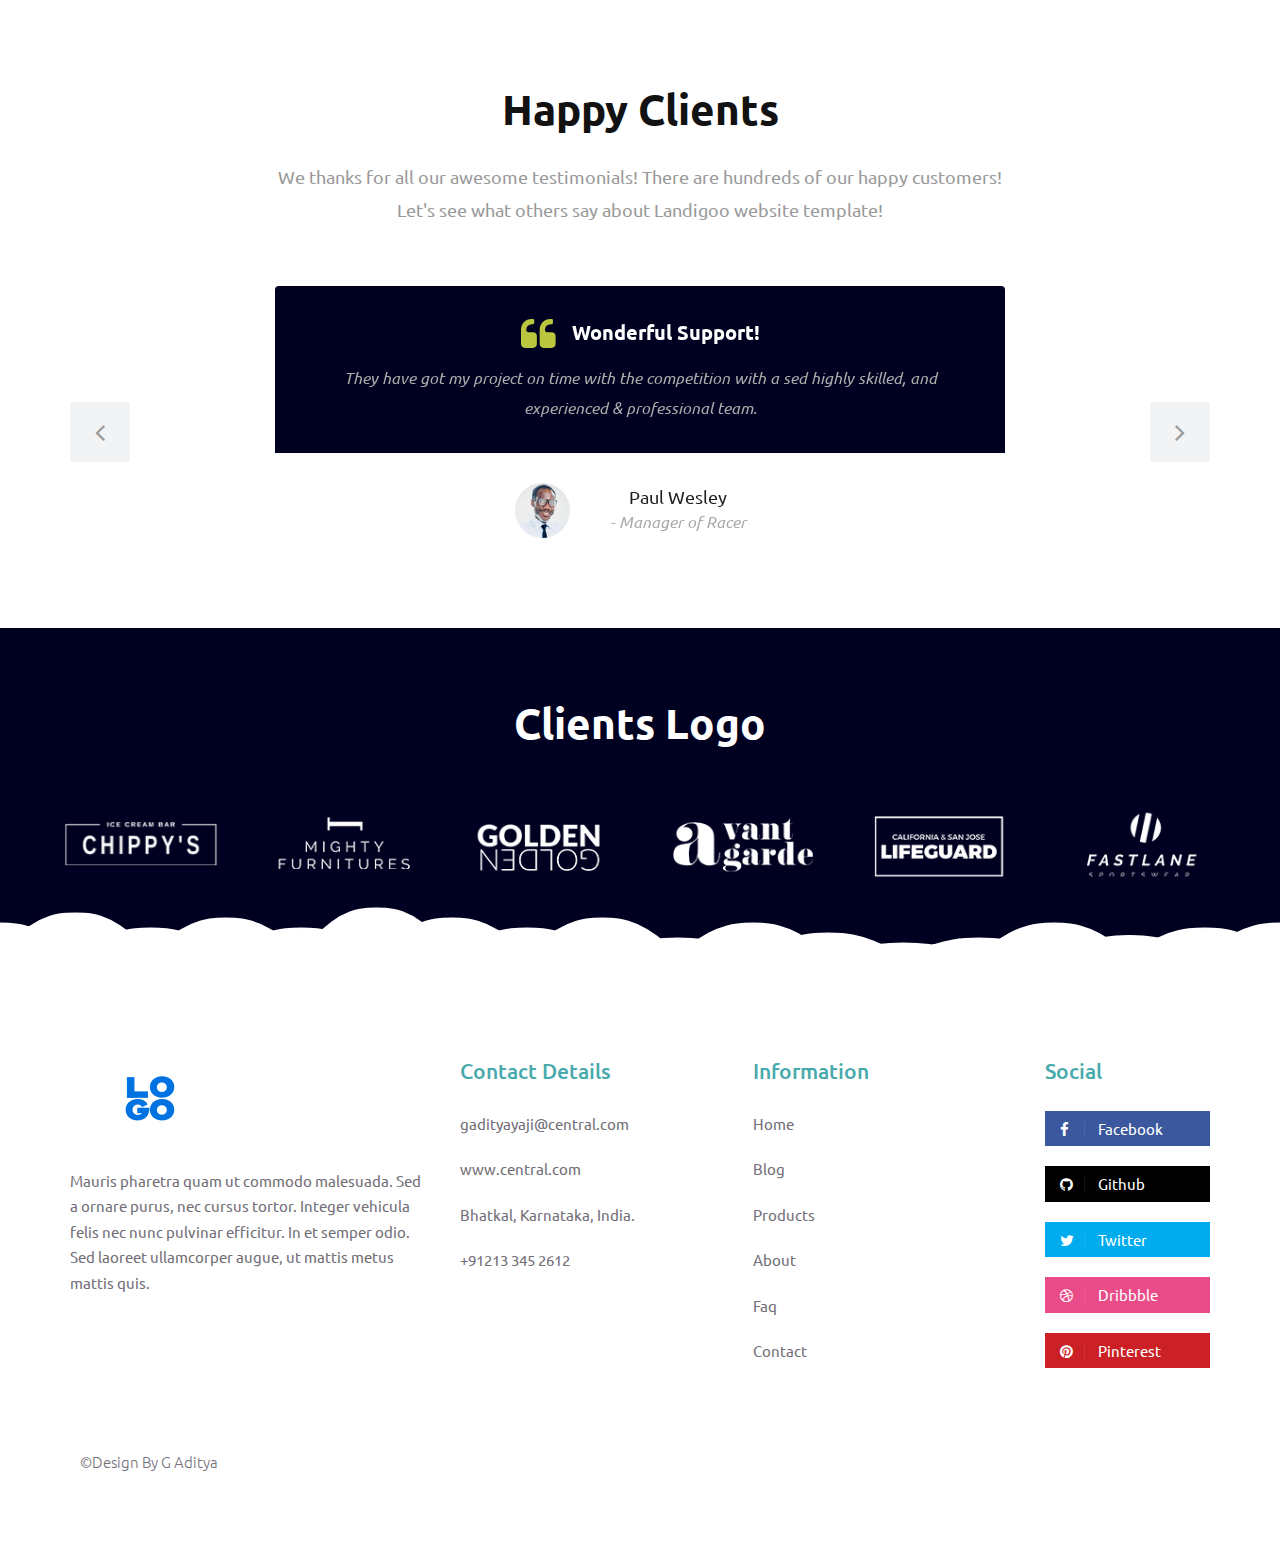
<file: products.html>
<!DOCTYPE html>
<html lang="en">

    <!-- Basic -->
    <meta charset="utf-8">
    <meta http-equiv="X-UA-Compatible" content="IE=edge">   
   
    <!-- Mobile Metas -->
    <meta name="viewport" content="width=device-width, minimum-scale=1.0, maximum-scale=1.0, user-scalable=no">
 
     <!-- Site Metas -->
    <title>Company Website</title>  
    <meta name="keywords" content="">
    <meta name="description" content="">
    <meta name="author" content="">

    <!-- Site Icons -->
    <link rel="shortcut icon" href="images/favicon.ico" type="image/x-icon" />
    <link rel="apple-touch-icon" href="images/apple-touch-icon.png">

    <!-- Bootstrap CSS -->
    <link rel="stylesheet" href="css/bootstrap.min.css">
    <!-- Site CSS -->
    <link rel="stylesheet" href="style.css">
    <!-- Colors CSS -->
    <link rel="stylesheet" href="css/colors.css">
    <!-- ALL VERSION CSS -->
    <link rel="stylesheet" href="css/versions.css">
    <!-- Responsive CSS -->
    <link rel="stylesheet" href="css/responsive.css">
    <!-- Custom CSS -->
    <link rel="stylesheet" href="css/custom.css">

    <!--[if lt IE 9]>
      <script src="https://oss.maxcdn.com/libs/html5shiv/3.7.0/html5shiv.js"></script>
      <script src="https://oss.maxcdn.com/libs/respond.js/1.4.2/respond.min.js"></script>
    <![endif]-->

</head>
<body class="seo_version">

    <!-- LOADER -->
	<div id="preloader">
		<div id="cupcake" class="box">
			<span class="letter">L</span>
			<div class="cupcakeCircle box">
				<div class="cupcakeInner box">
					<div class="cupcakeCore box"></div>
				</div>
			</div>
			<span class="letter box">A</span>
			<span class="letter box">D</span>
			<span class="letter box">I</span>
			<span class="letter box">N</span>
			<span class="letter box">G</span>
		</div>
	</div>
	<!-- END LOADER -->

    <header class="header header_style_01">
        <nav class="megamenu navbar navbar-default">
            <div class="container">
                <div class="navbar-header">
                    <button type="button" class="navbar-toggle collapsed" data-toggle="collapse" data-target="#navbar" aria-expanded="false" aria-controls="navbar">
                        <span class="sr-only">Toggle navigation</span>
                        <span class="icon-bar"></span>
                        <span class="icon-bar"></span>
                        <span class="icon-bar"></span>
                    </button>
                    <a class="navbar-brand" href="index.html"><img src="images/logos/logo-social.png" alt="image"></a>
                </div>
                <div id="navbar" class="navbar-collapse collapse">
					
                    <ul class="nav navbar-nav navbar-right menu-top">
                        <li><a href="index.html">Home</a></li>
                        <li><a href="about.html">About Us </a></li>
                        <li><a href="services.html">Services</a></li>
                        <li><a class="active" href="products.html">Products</a></li>
                       
                        <li><a href="contact.html">Contact</a></li>
                    </ul>
                </div>
            </div>
        </nav>
    </header>

    <div class="all-page-title" style="background-image:url(images/pattern-4.png);">
        <div class="container text-center">
            <h1>Our Products</h1>
        </div>
		<!--Page -->
        <div class="page-info">
            <div class="container">
            	<div class="inner-container">
                    <ul class="bread-crumb">
                        <li><a href="index.html">Home</a></li>
                        <li><span>Our Products</span></li>
                    </ul>
                </div>
            </div>
        </div>
        <!--End Page-->
    </div><!-- end section -->

    <svg id="clouds" class="hidden-xs" xmlns="http://www.w3.org/2000/svg" version="1.1" width="100%" height="100" viewBox="0 0 85 100" preserveAspectRatio="none">
        <path d="M-5 100 Q 0 20 5 100 Z
            M0 100 Q 5 0 10 100
            M5 100 Q 10 30 15 100
            M10 100 Q 15 10 20 100
            M15 100 Q 20 30 25 100
            M20 100 Q 25 -10 30 100
            M25 100 Q 30 10 35 100
            M30 100 Q 35 30 40 100
            M35 100 Q 40 10 45 100
            M40 100 Q 45 50 50 100
            M45 100 Q 50 20 55 100
            M50 100 Q 55 40 60 100
            M55 100 Q 60 60 65 100
            M60 100 Q 65 50 70 100
            M65 100 Q 70 20 75 100
            M70 100 Q 75 45 80 100
            M75 100 Q 80 30 85 100
            M80 100 Q 85 20 90 100
            M85 100 Q 90 50 95 100
            M90 100 Q 95 25 100 100
            M95 100 Q 100 15 105 100 Z">
        </path>
    </svg>
	
	<div id="case-study-box" class="section wb">
        <div class="container">
            <div class="section-title text-center">
                <small>Our Awesome Clients</small>
                <h3>Products</h3>
                <p class="lead">We offer unlimited solutions to all your business needs. In the installation we provide social media support, we provide corporate identity and graphic design services.</p>
            </div><!-- end title -->

            <div id="da-thumbs" class="da-thumbs portfolio">
                <div class="post-media pitem item-w1 item-h1 cat1">
                    <a href="uploads/version_01.jpg" data-rel="prettyPhoto[gal]">
                        <img src="uploads/version_01.jpg" alt="" class="img-responsive">
                        <div>
							<h3>Web Design Project</h3>
							<p>Website</p>
                            <i class="flaticon-unlink"></i>
                        </div>
                    </a>
                </div>
                <div class="post-media pitem item-w1 item-h1 cat2">
                    <a href="uploads/version_02.jpg" data-rel="prettyPhoto[gal]">
                        <img src="uploads/version_02.jpg" alt="" class="img-responsive">
                        <div>
							<h3>App Project</h3>
							<p>User Interface</p>
                            <i class="flaticon-unlink"></i>
                        </div>
                    </a>
                </div>
                <div class="post-media pitem item-w1 item-h1 cat1">
                    <a href="uploads/version_03.jpg" data-rel="prettyPhoto[gal]">
                        <img src="uploads/version_03.jpg" alt="" class="img-responsive">
                        <div>
							<h3>Watch Project</h3>
							<p>Landing Page</p>
                            <i class="flaticon-unlink"></i>
                        </div>
                    </a>
                </div>

                <div class="post-media pitem item-w1 item-h1 cat3">
                    <a href="uploads/version_04.jpg" data-rel="prettyPhoto[gal]">
                        <img src="uploads/version_04.jpg" alt="" class="img-responsive">
                        <div>
							<h3>Hosting Project</h3>
							<p>Web Hosting</p>
                            <i class="flaticon-unlink"></i>
                        </div>
                    </a>
                </div>
                <div class="post-media pitem item-w1 item-h1 cat2">
                    <a href="uploads/version_05.jpg" data-rel="prettyPhoto[gal]">
                        <img src="uploads/version_05.jpg" alt="" class="img-responsive">
                        <div>
							<h3>Company</h3>
							<p>Web and Android App</p>
                            <i class="flaticon-unlink"></i>
                        </div>
                    </a>
                </div>
                <div class="post-media pitem item-w1 item-h1 cat1">
                    <a href="uploads/version_06.jpg" data-rel="prettyPhoto[gal]">
                        <img src="uploads/version_06.jpg" alt="" class="img-responsive">
                        <div>
							<h3>Web Design Project</h3>
							<p>Landing Page</p>
                            <i class="flaticon-unlink"></i>
                        </div>
                    </a>
                </div>
            </div><!-- end portfolio -->
        </div><!-- end container -->
    </div><!-- end section -->
	
    <div id="testimonials" class="section wb">
        <div class="container">
            <div class="section-title text-center">
                <h3>Happy Clients</h3>
                <p class="lead">We thanks for all our awesome testimonials! There are hundreds of our happy customers! <br>Let's see what others say about Landigoo website template!</p>
            </div><!-- end title -->

            <div class="row">
                <div class="col-md-12 col-sm-12">
                    <div class="testi-carousel owl-carousel owl-theme">
                        <div class="testimonial clearfix">
                            <div class="desc">
                                <h3><i class="fa fa-quote-left"></i> Wonderful Support!</h3>
                                <p class="lead">They have got my project on time with the competition with a sed highly skilled, and experienced & professional team.</p>
                            </div>
                            <div class="testi-meta">
                                <img src="uploads/testi_01.png" alt="" class="img-responsive alignleft">
                                <h4>Paul Wesley <small>- Manager of Racer</small></h4>
                            </div>
                            <!-- end testi-meta -->
                        </div>
                        <!-- end testimonial -->

                        <div class="testimonial clearfix">
                            <div class="desc">
                                <h3><i class="fa fa-quote-left"></i> Awesome Services!</h3>
                                <p class="lead">Explain to you how all this mistaken idea of denouncing pleasure and praising pain was born and I will give you completed.</p>
                            </div>
                            <div class="testi-meta">
                                <img src="uploads/testi_02.png" alt="" class="img-responsive alignleft">
                                <h4>Eli Maddison <small>- Designer</small></h4>
                            </div>
                            <!-- end testi-meta -->
                        </div>
                        <!-- end testimonial -->

                        <div class="testimonial clearfix">
                            <div class="desc">
                                <h3><i class="fa fa-quote-left"></i> Great & Talented Team!</h3>
                                <p class="lead">The master-builder of human happines no one rejects, dislikes avoids pleasure itself, because it is very pursue pleasure. </p>
                            </div>
                            <div class="testi-meta">
                                <img src="uploads/testi_03.png" alt="" class="img-responsive alignleft">
                                <h4>Tessa Young <small>- Newyork City</small></h4>
                            </div>
                            <!-- end testi-meta -->
                        </div>
                        <!-- end testimonial -->
                        <div class="testimonial clearfix">
                            <div class="desc">
                                <h3><i class="fa fa-quote-left"></i> Wonderful Support!</h3>
                                <p class="lead">They have got my project on time with the competition with a sed highly skilled, and experienced & professional team.</p>
                            </div>
                            <div class="testi-meta">
                                <img src="uploads/testi_01.png" alt="" class="img-responsive alignleft">
                                <h4>Hardin Scott <small>- Manager of Racer</small></h4>
                            </div>
                            <!-- end testi-meta -->
                        </div>
                        <!-- end testimonial -->

                        <div class="testimonial clearfix">
                            <div class="desc">
                                <h3><i class="fa fa-quote-left"></i> Awesome Services!</h3>
                                <p class="lead">Explain to you how all this mistaken idea of denouncing pleasure and praising pain was born and I will give you completed.</p>
                            </div>
                            <div class="testi-meta">
                                <img src="uploads/testi_02.png" alt="" class="img-responsive alignleft">
                                <h4>Jacques Philips <small>- Designer</small></h4>
                            </div>
                            <!-- end testi-meta -->
                        </div>
                        <!-- end testimonial -->

                        <div class="testimonial clearfix">
                            <div class="desc">
                                <h3><i class="fa fa-quote-left"></i> Great & Talented Team!</h3>
                                <p class="lead">The master-builder of human happines no one rejects, dislikes avoids pleasure itself, because it is very pursue pleasure. </p>
                            </div>
                            <div class="testi-meta">
                                <img src="uploads/testi_03.png" alt="" class="img-responsive alignleft">
                                <h4>Venanda Mercy <small>- Newyork City</small></h4>
                            </div>
                            <!-- end testi-meta -->
                        </div><!-- end testimonial -->
                    </div><!-- end carousel -->
                </div><!-- end col -->
            </div><!-- end row -->
        </div><!-- end container -->
    </div><!-- end section -->

    <div id="support" class="section db">
        <div class="container">
            <div class="section-title text-center">
                <h3>Clients Logo</h3>
            </div><!-- end title -->

            <div class="row">
                <div id="logo-carousel" class="owl-carousel">
					<div> <img src="uploads/logo_01.png" alt=""> </div>
					<div> <img src="uploads/logo_02.png" alt=""> </div>
					<div> <img src="uploads/logo_03.png" alt=""> </div>
					<div> <img src="uploads/logo_04.png" alt=""> </div>
					<div> <img src="uploads/logo_05.png" alt=""> </div>
					<div> <img src="uploads/logo_06.png" alt=""> </div>
					<div> <img src="uploads/logo_01.png" alt=""> </div>
					<div> <img src="uploads/logo_02.png" alt=""> </div>
				</div>
            </div><!-- end row -->
        </div><!-- end container -->
    </div><!-- end section -->

    <svg id="clouds1" class="hidden-xs" xmlns="http://www.w3.org/2000/svg" version="1.1" width="100%" height="100" viewBox="0 0 85 100" preserveAspectRatio="none">
        <path d="M-5 100 Q 0 20 5 100 Z
            M0 100 Q 5 0 10 100
            M5 100 Q 10 30 15 100
            M10 100 Q 15 10 20 100
            M15 100 Q 20 30 25 100
            M20 100 Q 25 -10 30 100
            M25 100 Q 30 10 35 100
            M30 100 Q 35 30 40 100
            M35 100 Q 40 10 45 100
            M40 100 Q 45 50 50 100
            M45 100 Q 50 20 55 100
            M50 100 Q 55 40 60 100
            M55 100 Q 60 60 65 100
            M60 100 Q 65 50 70 100
            M65 100 Q 70 20 75 100
            M70 100 Q 75 45 80 100
            M75 100 Q 80 30 85 100
            M80 100 Q 85 20 90 100
            M85 100 Q 90 50 95 100
            M90 100 Q 95 25 100 100
            M95 100 Q 100 15 105 100 Z">
        </path>
    </svg>

	<footer class="footer">
        <div class="container">
            <div class="row">
                <div class="col-md-4 col-sm-4 col-xs-12">
                    <div class="widget clearfix">
                        <div class="widget-title">
                            <img src="images/logos/logo-social.png" alt="">
                            
                        </div>
                        <p>Mauris pharetra quam ut commodo malesuada. Sed a ornare purus, nec cursus tortor. Integer vehicula felis nec nunc pulvinar efficitur. In et semper odio. Sed laoreet ullamcorper augue, ut mattis metus mattis quis.</p>
                        
                    </div><!-- end clearfix -->
                </div><!-- end col -->

                <div class="col-md-3 col-sm-3 col-xs-12">
                    <div class="widget clearfix">
                        <div class="widget-title">
                            <h3>Contact Details</h3>
                        </div>

                        <ul class="footer-links">
                            <li><a href="mailto:#">gadityayaji@central.com</a></li>
                            <li><a href="#">www.central.com</a></li>
                            <li>Bhatkal, Karnataka, India.</li>
                            <li>+91213 345 2612</li>
                        </ul><!-- end links -->
                    </div><!-- end clearfix -->
                </div><!-- end col -->

                <div class="col-md-3 col-sm-3 col-xs-12">
                    <div class="widget clearfix">
                        <div class="widget-title">
                            <h3>Information</h3>
                        </div>

                        <ul class="footer-links">
                            <li><a href="#">Home</a></li>
                            <li><a href="#">Blog</a></li>
                            <li><a href="#">Products</a></li>
                            <li><a href="#">About</a></li>
                            <li><a href="#">Faq</a></li>
                            <li><a href="#">Contact</a></li>
                        </ul><!-- end links -->
                    </div><!-- end clearfix -->
                </div><!-- end col -->

                <div class="col-md-2 col-sm-2 col-xs-12">
                    <div class="widget clearfix">
                        <div class="widget-title">
                            <h3>Social</h3>
                        </div>
                        <ul class="footer-links social-md">
                            <li><a class="fb" href="#"><i class="fa fa-facebook"></i> Facebook</a></li>
                            <li><a class="gi" href="#"><i class="fa fa-github"></i> Github</a></li>
                            <li><a class="tw" href="#"><i class="fa fa-twitter"></i> Twitter</a></li>
                            <li><a class="dr" href="#"><i class="fa fa-dribbble"></i> Dribbble</a></li>
                            <li><a class="pi" href="#"><i class="fa fa-pinterest"></i> Pinterest</a></li>
                        </ul><!-- end links -->
                    </div><!-- end clearfix -->
                </div><!-- end col -->
            </div><!-- end row -->
        </div><!-- end container -->
    </footer><!-- end footer -->
    
    
    <div class="copyrights">
        <div class="container">
            <div class="footer-distributed">
                <div class="footer-left">
                    <p class="footer-company-name">&copy;Design By G Aditya</p>
                </div>

                
            </div>
        </div><!-- end container -->
    </div><!-- end copyrights -->

    <a href="#" id="scroll-to-top" class="dmtop global-radius"><i class="fa fa-angle-up"></i></a>

    <!-- ALL JS FILES -->
    <script src="js/all.js"></script>
    <!-- ALL PLUGINS -->
    <script src="js/custom.js"></script>
	<script src="js/portfolio.js"></script>
	<script src="js/hoverdir.js"></script>   

</body>
</html>
</file>
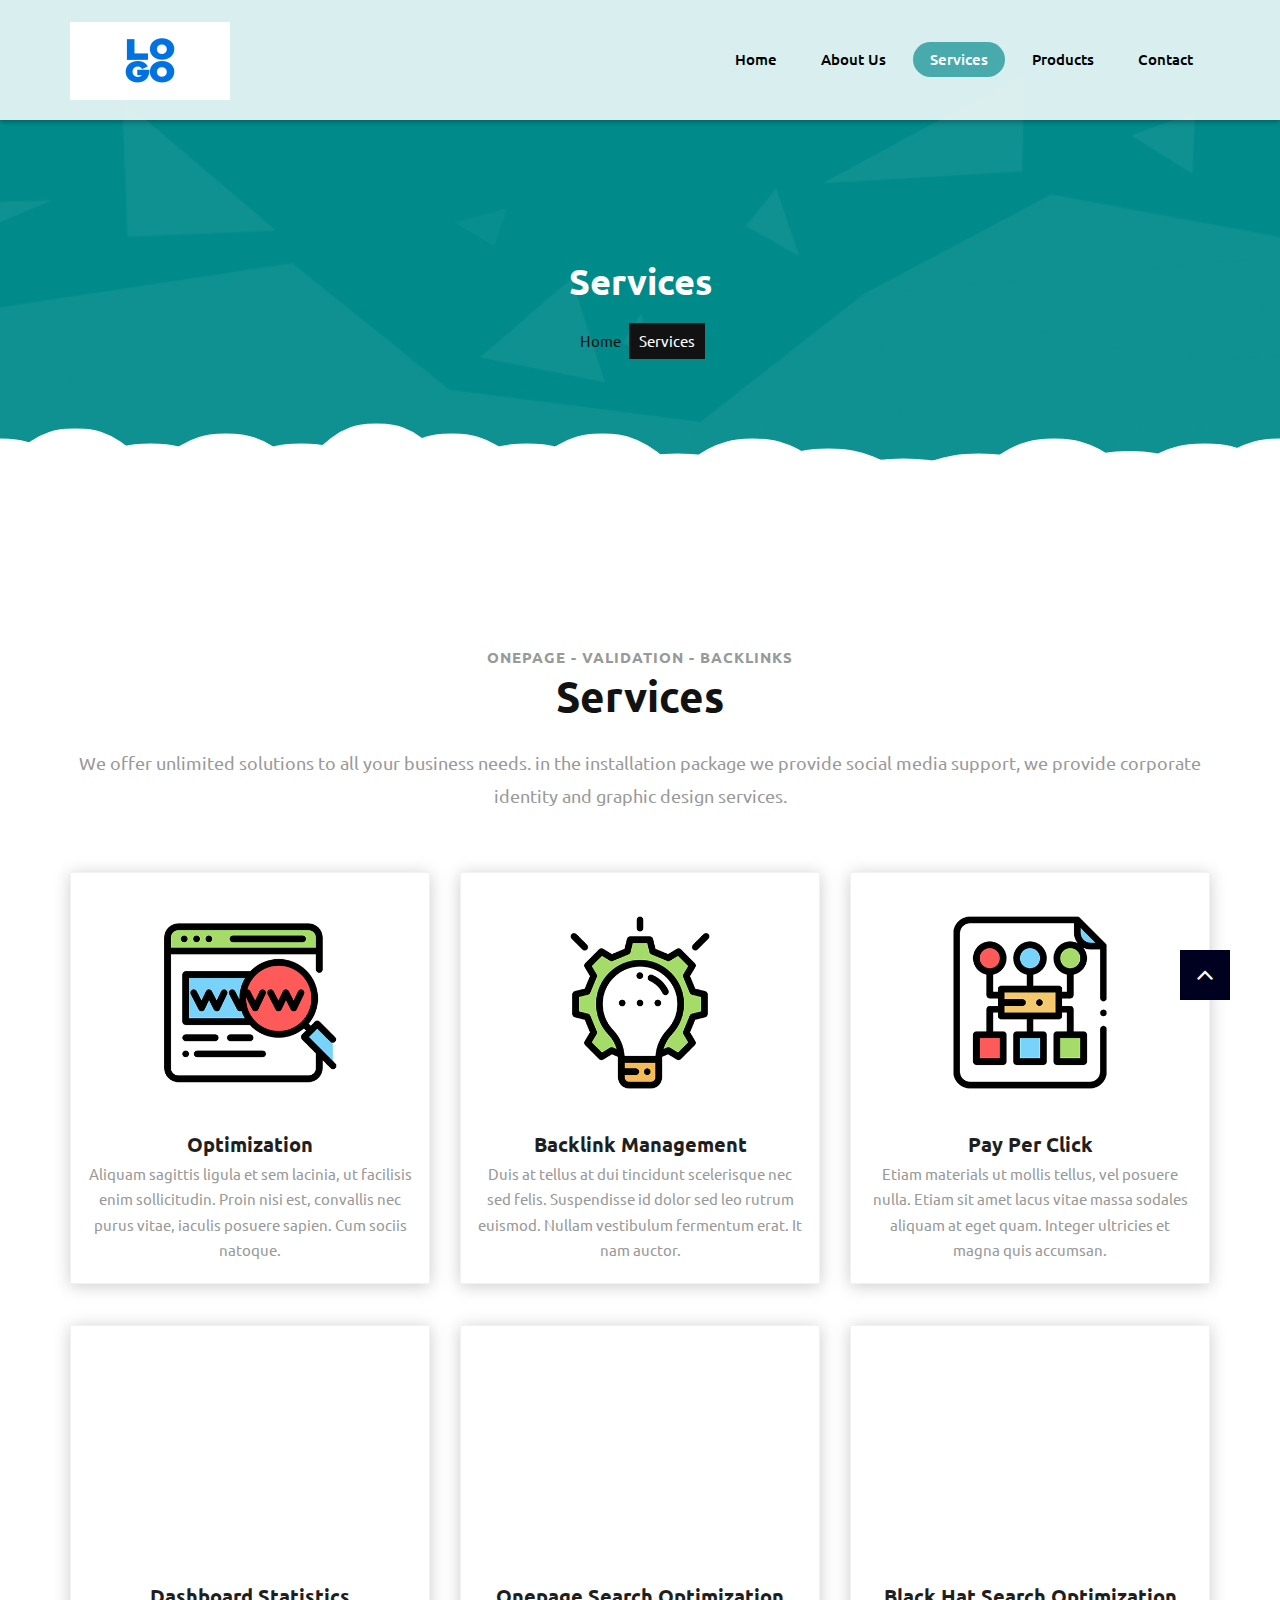
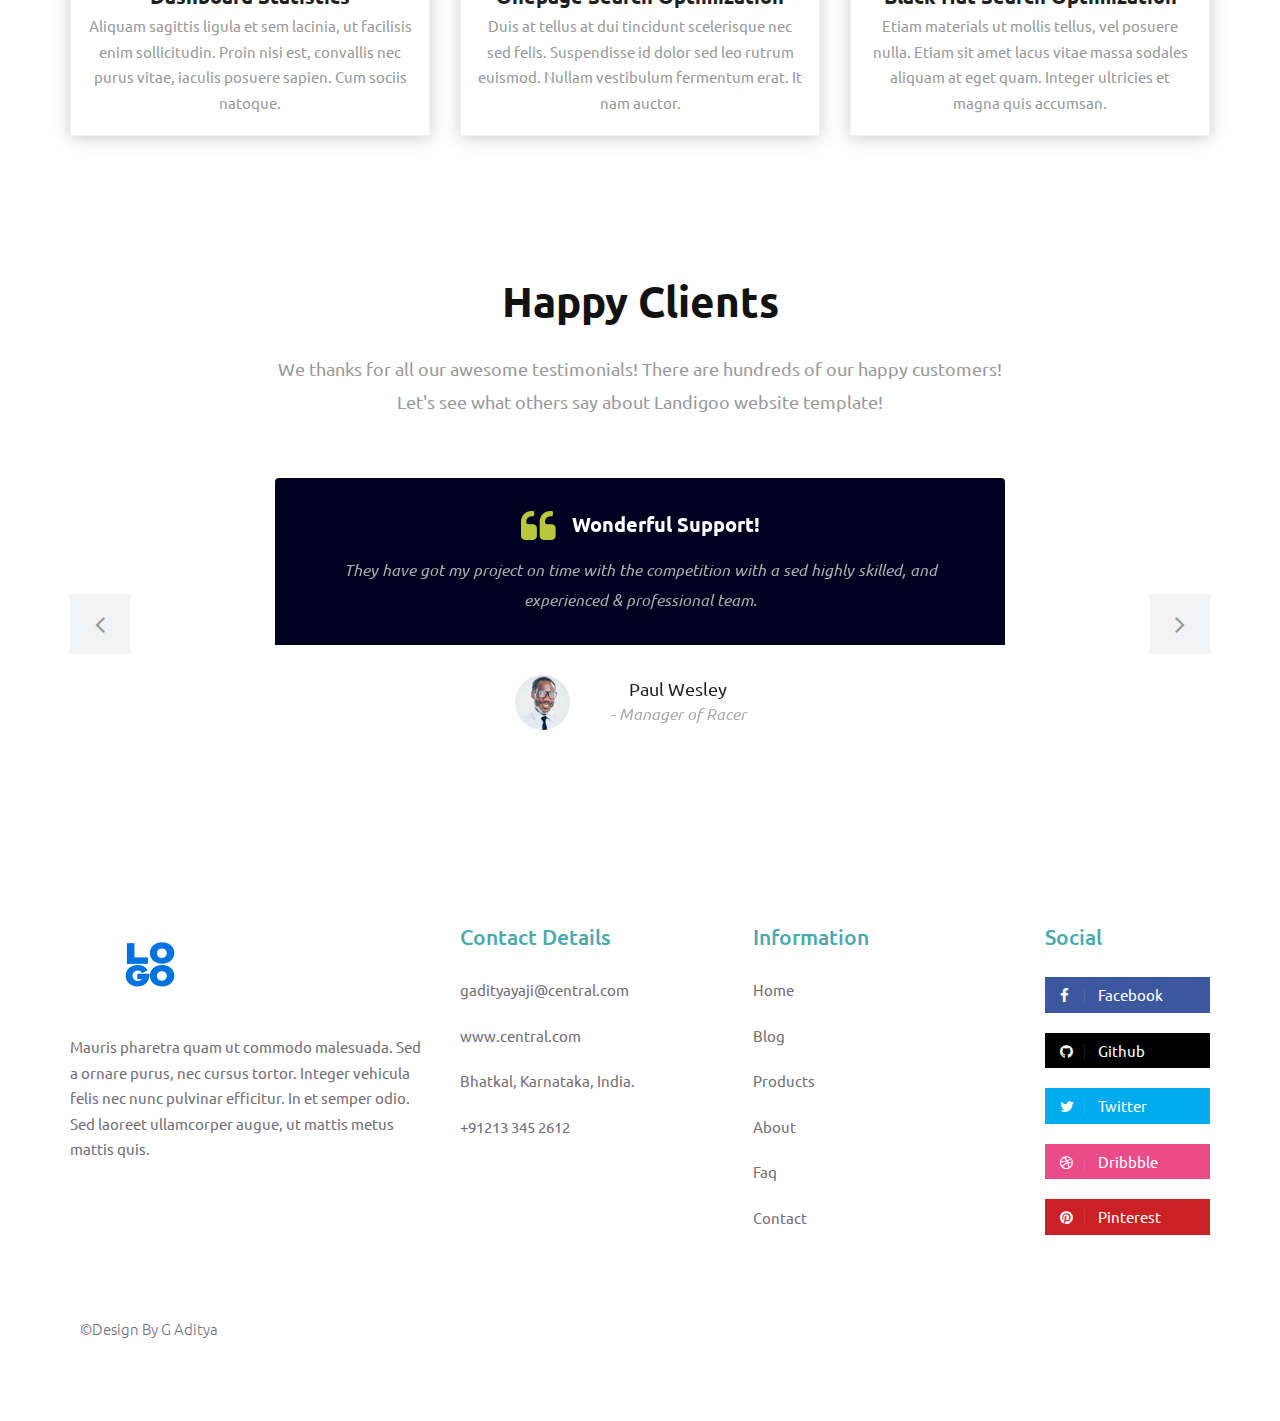
<file: services.html>
<!DOCTYPE html>
<html lang="en">

    <!-- Basic -->
    <meta charset="utf-8">
    <meta http-equiv="X-UA-Compatible" content="IE=edge">   
   
    <!-- Mobile Metas -->
    <meta name="viewport" content="width=device-width, minimum-scale=1.0, maximum-scale=1.0, user-scalable=no">
 
     <!-- Site Metas -->
    <title>Company Website</title>  
    <meta name="keywords" content="">
    <meta name="description" content="">
    <meta name="author" content="">

    <!-- Site Icons -->
    <link rel="shortcut icon" href="images/favicon.ico" type="image/x-icon" />
    <link rel="apple-touch-icon" href="images/apple-touch-icon.png">

    <!-- Bootstrap CSS -->
    <link rel="stylesheet" href="css/bootstrap.min.css">
    <!-- Site CSS -->
    <link rel="stylesheet" href="style.css">
    <!-- Colors CSS -->
    <link rel="stylesheet" href="css/colors.css">
    <!-- ALL VERSION CSS -->
    <link rel="stylesheet" href="css/versions.css">
    <!-- Responsive CSS -->
    <link rel="stylesheet" href="css/responsive.css">
    <!-- Custom CSS -->
    <link rel="stylesheet" href="css/custom.css">

    <!--[if lt IE 9]>
      <script src="https://oss.maxcdn.com/libs/html5shiv/3.7.0/html5shiv.js"></script>
      <script src="https://oss.maxcdn.com/libs/respond.js/1.4.2/respond.min.js"></script>
    <![endif]-->

</head>
<body class="seo_version">

    <!-- LOADER -->
	<div id="preloader">
		<div id="cupcake" class="box">
			<span class="letter">L</span>
			<div class="cupcakeCircle box">
				<div class="cupcakeInner box">
					<div class="cupcakeCore box"></div>
				</div>
			</div>
			<span class="letter box">A</span>
			<span class="letter box">D</span>
			<span class="letter box">I</span>
			<span class="letter box">N</span>
			<span class="letter box">G</span>
		</div>
	</div>
	<!-- END LOADER -->

    <header class="header header_style_01">
        <nav class="megamenu navbar navbar-default">
            <div class="container">
                <div class="navbar-header">
                    <button type="button" class="navbar-toggle collapsed" data-toggle="collapse" data-target="#navbar" aria-expanded="false" aria-controls="navbar">
                        <span class="sr-only">Toggle navigation</span>
                        <span class="icon-bar"></span>
                        <span class="icon-bar"></span>
                        <span class="icon-bar"></span>
                    </button>
                    <a class="navbar-brand" href="index.html"><img src="images/logos/logo-social.png" alt="image"></a>
                </div>
                <div id="navbar" class="navbar-collapse collapse">
					
                    <ul class="nav navbar-nav navbar-right menu-top">
                        <li><a href="index.html">Home</a></li>
                        <li><a href="about.html">About Us </a></li>
                        <li><a class="active" href="services.html">Services</a></li>
                        <li><a href="products.html">Products</a></li>
                        
                        <li><a href="contact.html">Contact</a></li>
                    </ul>
                </div>
            </div>
        </nav>
    </header>

    <div class="all-page-title" style="background-image:url(images/pattern-4.png);">
        <div class="container text-center">
            <h1>Services</h1>
        </div>
		<!--Page -->
        <div class="page-info">
            <div class="container">
            	<div class="inner-container">
                    <ul class="bread-crumb">
                        <li><a href="index.html">Home</a></li>
                        <li><span>Services</span></li>
                    </ul>
                </div>
            </div>
        </div>
        <!--End Page-->
    </div><!-- end section -->

    <svg id="clouds" class="hidden-xs" xmlns="http://www.w3.org/2000/svg" version="1.1" width="100%" height="100" viewBox="0 0 85 100" preserveAspectRatio="none">
        <path d="M-5 100 Q 0 20 5 100 Z
            M0 100 Q 5 0 10 100
            M5 100 Q 10 30 15 100
            M10 100 Q 15 10 20 100
            M15 100 Q 20 30 25 100
            M20 100 Q 25 -10 30 100
            M25 100 Q 30 10 35 100
            M30 100 Q 35 30 40 100
            M35 100 Q 40 10 45 100
            M40 100 Q 45 50 50 100
            M45 100 Q 50 20 55 100
            M50 100 Q 55 40 60 100
            M55 100 Q 60 60 65 100
            M60 100 Q 65 50 70 100
            M65 100 Q 70 20 75 100
            M70 100 Q 75 45 80 100
            M75 100 Q 80 30 85 100
            M80 100 Q 85 20 90 100
            M85 100 Q 90 50 95 100
            M90 100 Q 95 25 100 100
            M95 100 Q 100 15 105 100 Z">
        </path>
    </svg>

    <div id="services" class="section wb">
        <div class="container">
            <div class="section-title text-center">
                <small>OnePage - Validation - BACKLINKS</small>
                <h3>Services</h3>
                <p class="lead">We offer unlimited solutions to all your business needs. in the installation package we provide social media support, we provide corporate identity and graphic design services.</p>
            </div><!-- end title -->
            <div class="row text-center">
                <div class="col-md-4 col-sm-4 col-xs-12">
                    <div class="service-widget">
                        <div class="post-media wow fadeIn">
                            <img src="uploads/seo_01.png" alt="" class="img-responsive img-rounded">
                        </div>
                        <h3>Optimization</h3>
                        <p>Aliquam sagittis ligula et sem lacinia, ut facilisis enim sollicitudin. Proin nisi est, convallis nec purus vitae, iaculis posuere sapien. Cum sociis natoque.</p>
                    </div><!-- end service -->
                </div><!-- end col -->

                <div class="col-md-4 col-sm-4 col-xs-12">
                    <div class="service-widget">
                        <div class="post-media wow fadeIn">
                            <img src="uploads/seo_02.png" alt="" class="img-responsive img-rounded">
                        </div>
                        <h3>Backlink Management</h3>
                        <p>Duis at tellus at dui tincidunt scelerisque nec sed felis. Suspendisse id dolor sed leo rutrum euismod. Nullam vestibulum fermentum erat. It nam auctor. </p>
                    </div><!-- end service -->
                </div><!-- end col -->

                <div class="col-md-4 col-sm-4 col-xs-12">
                    <div class="service-widget">
                        <div class="post-media wow fadeIn">
                            <img src="uploads/seo_03.png" alt="" class="img-responsive img-rounded">
                        </div>
                        <h3>Pay Per Click</h3>
                        <p>Etiam materials ut mollis tellus, vel posuere nulla. Etiam sit amet lacus vitae massa sodales aliquam at eget quam. Integer ultricies et magna quis accumsan.</p>
                    </div><!-- end service -->
                </div><!-- end col -->
            </div><!-- end row -->

            <hr class="invis">

            <div class="row text-center">
                <div class="col-md-4 col-sm-4 col-xs-12">
                    <div class="service-widget">
                        <div class="post-media wow fadeIn">
                            <img src="uploads/seo_04.png" alt="" class="img-responsive img-rounded">
                        </div>
                        <h3>Dashboard Statistics</h3>
                        <p>Aliquam sagittis ligula et sem lacinia, ut facilisis enim sollicitudin. Proin nisi est, convallis nec purus vitae, iaculis posuere sapien. Cum sociis natoque.</p>
                    </div><!-- end service -->
                </div><!-- end col -->

                <div class="col-md-4 col-sm-4 col-xs-12">
                    <div class="service-widget">
                        <div class="post-media wow fadeIn">
                            <img src="uploads/seo_05.png" alt="" class="img-responsive img-rounded">
                        </div>
                        <h3>Onepage Search Optimization</h3>
                        <p>Duis at tellus at dui tincidunt scelerisque nec sed felis. Suspendisse id dolor sed leo rutrum euismod. Nullam vestibulum fermentum erat. It nam auctor. </p>
                    </div><!-- end service -->
                </div><!-- end col -->

                <div class="col-md-4 col-sm-4 col-xs-12">
                    <div class="service-widget">
                        <div class="post-media wow fadeIn">
                            <img src="uploads/seo_06.png" alt="" class="img-responsive img-rounded">
                        </div>
                        <h3>Black Hat Search Optimization</h3>
                        <p>Etiam materials ut mollis tellus, vel posuere nulla. Etiam sit amet lacus vitae massa sodales aliquam at eget quam. Integer ultricies et magna quis accumsan.</p>
                    </div><!-- end service -->
                </div><!-- end col -->
            </div><!-- end row -->
        </div><!-- end container -->
    </div><!-- end section -->

    

    <div id="testimonials" class="section wb">
        <div class="container">
            <div class="section-title text-center">
                <h3>Happy Clients</h3>
                <p class="lead">We thanks for all our awesome testimonials! There are hundreds of our happy customers! <br>Let's see what others say about Landigoo website template!</p>
            </div><!-- end title -->

            <div class="row">
                <div class="col-md-12 col-sm-12">
                    <div class="testi-carousel owl-carousel owl-theme">
                        <div class="testimonial clearfix">
                            <div class="desc">
                                <h3><i class="fa fa-quote-left"></i> Wonderful Support!</h3>
                                <p class="lead">They have got my project on time with the competition with a sed highly skilled, and experienced & professional team.</p>
                            </div>
                            <div class="testi-meta">
                                <img src="uploads/testi_01.png" alt="" class="img-responsive alignleft">
                                <h4>Paul Wesley <small>- Manager of Racer</small></h4>
                            </div>
                            <!-- end testi-meta -->
                        </div>
                        <!-- end testimonial -->

                        <div class="testimonial clearfix">
                            <div class="desc">
                                <h3><i class="fa fa-quote-left"></i> Awesome Services!</h3>
                                <p class="lead">Explain to you how all this mistaken idea of denouncing pleasure and praising pain was born and I will give you completed.</p>
                            </div>
                            <div class="testi-meta">
                                <img src="uploads/testi_02.png" alt="" class="img-responsive alignleft">
                                <h4>Eli Maddison <small>- Designer</small></h4>
                            </div>
                            <!-- end testi-meta -->
                        </div>
                        <!-- end testimonial -->

                        <div class="testimonial clearfix">
                            <div class="desc">
                                <h3><i class="fa fa-quote-left"></i> Great & Talented Team!</h3>
                                <p class="lead">The master-builder of human happines no one rejects, dislikes avoids pleasure itself, because it is very pursue pleasure. </p>
                            </div>
                            <div class="testi-meta">
                                <img src="uploads/testi_03.png" alt="" class="img-responsive alignleft">
                                <h4>Tessa Young <small>- Newyork City</small></h4>
                            </div>
                            <!-- end testi-meta -->
                        </div>
                        <!-- end testimonial -->
                        <div class="testimonial clearfix">
                            <div class="desc">
                                <h3><i class="fa fa-quote-left"></i> Wonderful Support!</h3>
                                <p class="lead">They have got my project on time with the competition with a sed highly skilled, and experienced & professional team.</p>
                            </div>
                            <div class="testi-meta">
                                <img src="uploads/testi_01.png" alt="" class="img-responsive alignleft">
                                <h4>Hardin Scott <small>- Manager of Racer</small></h4>
                            </div>
                            <!-- end testi-meta -->
                        </div>
                        <!-- end testimonial -->

                        <div class="testimonial clearfix">
                            <div class="desc">
                                <h3><i class="fa fa-quote-left"></i> Awesome Services!</h3>
                                <p class="lead">Explain to you how all this mistaken idea of denouncing pleasure and praising pain was born and I will give you completed.</p>
                            </div>
                            <div class="testi-meta">
                                <img src="uploads/testi_02.png" alt="" class="img-responsive alignleft">
                                <h4>Jacques Philips <small>- Designer</small></h4>
                            </div>
                            <!-- end testi-meta -->
                        </div>
                        <!-- end testimonial -->

                        <div class="testimonial clearfix">
                            <div class="desc">
                                <h3><i class="fa fa-quote-left"></i> Great & Talented Team!</h3>
                                <p class="lead">The master-builder of human happines no one rejects, dislikes avoids pleasure itself, because it is very pursue pleasure. </p>
                            </div>
                            <div class="testi-meta">
                                <img src="uploads/testi_03.png" alt="" class="img-responsive alignleft">
                                <h4>Venanda Mercy <small>- Newyork City</small></h4>
                            </div>
                            <!-- end testi-meta -->
                        </div><!-- end testimonial -->
                    </div><!-- end carousel -->
                </div><!-- end col -->
            </div><!-- end row -->
        </div><!-- end container -->
    </div><!-- end section -->

    

    <svg id="clouds1" class="hidden-xs" xmlns="http://www.w3.org/2000/svg" version="1.1" width="100%" height="100" viewBox="0 0 85 100" preserveAspectRatio="none">
        <path d="M-5 100 Q 0 20 5 100 Z
            M0 100 Q 5 0 10 100
            M5 100 Q 10 30 15 100
            M10 100 Q 15 10 20 100
            M15 100 Q 20 30 25 100
            M20 100 Q 25 -10 30 100
            M25 100 Q 30 10 35 100
            M30 100 Q 35 30 40 100
            M35 100 Q 40 10 45 100
            M40 100 Q 45 50 50 100
            M45 100 Q 50 20 55 100
            M50 100 Q 55 40 60 100
            M55 100 Q 60 60 65 100
            M60 100 Q 65 50 70 100
            M65 100 Q 70 20 75 100
            M70 100 Q 75 45 80 100
            M75 100 Q 80 30 85 100
            M80 100 Q 85 20 90 100
            M85 100 Q 90 50 95 100
            M90 100 Q 95 25 100 100
            M95 100 Q 100 15 105 100 Z">
        </path>
    </svg>

	<footer class="footer">
        <div class="container">
            <div class="row">
                <div class="col-md-4 col-sm-4 col-xs-12">
                    <div class="widget clearfix">
                        <div class="widget-title">
                            <img src="images/logos/logo-social.png" alt="">
                            
                        </div>
                        <p>Mauris pharetra quam ut commodo malesuada. Sed a ornare purus, nec cursus tortor. Integer vehicula felis nec nunc pulvinar efficitur. In et semper odio. Sed laoreet ullamcorper augue, ut mattis metus mattis quis.</p>
                        
                    </div><!-- end clearfix -->
                </div><!-- end col -->

                <div class="col-md-3 col-sm-3 col-xs-12">
                    <div class="widget clearfix">
                        <div class="widget-title">
                            <h3>Contact Details</h3>
                        </div>

                        <ul class="footer-links">
                            <li><a href="mailto:#">gadityayaji@central.com</a></li>
                            <li><a href="#">www.central.com</a></li>
                            <li>Bhatkal, Karnataka, India.</li>
                            <li>+91213 345 2612</li>
                        </ul><!-- end links -->
                    </div><!-- end clearfix -->
                </div><!-- end col -->

                <div class="col-md-3 col-sm-3 col-xs-12">
                    <div class="widget clearfix">
                        <div class="widget-title">
                            <h3>Information</h3>
                        </div>

                        <ul class="footer-links">
                            <li><a href="#">Home</a></li>
                            <li><a href="#">Blog</a></li>
                            <li><a href="#">Products</a></li>
                            <li><a href="#">About</a></li>
                            <li><a href="#">Faq</a></li>
                            <li><a href="#">Contact</a></li>
                        </ul><!-- end links -->
                    </div><!-- end clearfix -->
                </div><!-- end col -->

                <div class="col-md-2 col-sm-2 col-xs-12">
                    <div class="widget clearfix">
                        <div class="widget-title">
                            <h3>Social</h3>
                        </div>
                        <ul class="footer-links social-md">
                            <li><a class="fb" href="#"><i class="fa fa-facebook"></i> Facebook</a></li>
                            <li><a class="gi" href="#"><i class="fa fa-github"></i> Github</a></li>
                            <li><a class="tw" href="#"><i class="fa fa-twitter"></i> Twitter</a></li>
                            <li><a class="dr" href="#"><i class="fa fa-dribbble"></i> Dribbble</a></li>
                            <li><a class="pi" href="#"><i class="fa fa-pinterest"></i> Pinterest</a></li>
                        </ul><!-- end links -->
                    </div><!-- end clearfix -->
                </div><!-- end col -->
            </div><!-- end row -->
        </div><!-- end container -->
    </footer><!-- end footer -->
    
	
    <div class="copyrights">
        <div class="container">
            <div class="footer-distributed">
                <div class="footer-left">
                    <p class="footer-company-name">&copy;Design By G Aditya</p>
                </div>

                
            </div>
        </div><!-- end container -->
    </div><!-- end copyrights -->

    <a href="#" id="scroll-to-top" class="dmtop global-radius"><i class="fa fa-angle-up"></i></a>

    <!-- ALL JS FILES -->
    <script src="js/all.js"></script>
    <!-- ALL PLUGINS -->
    <script src="js/custom.js"></script>

</body>
</html>
</file>
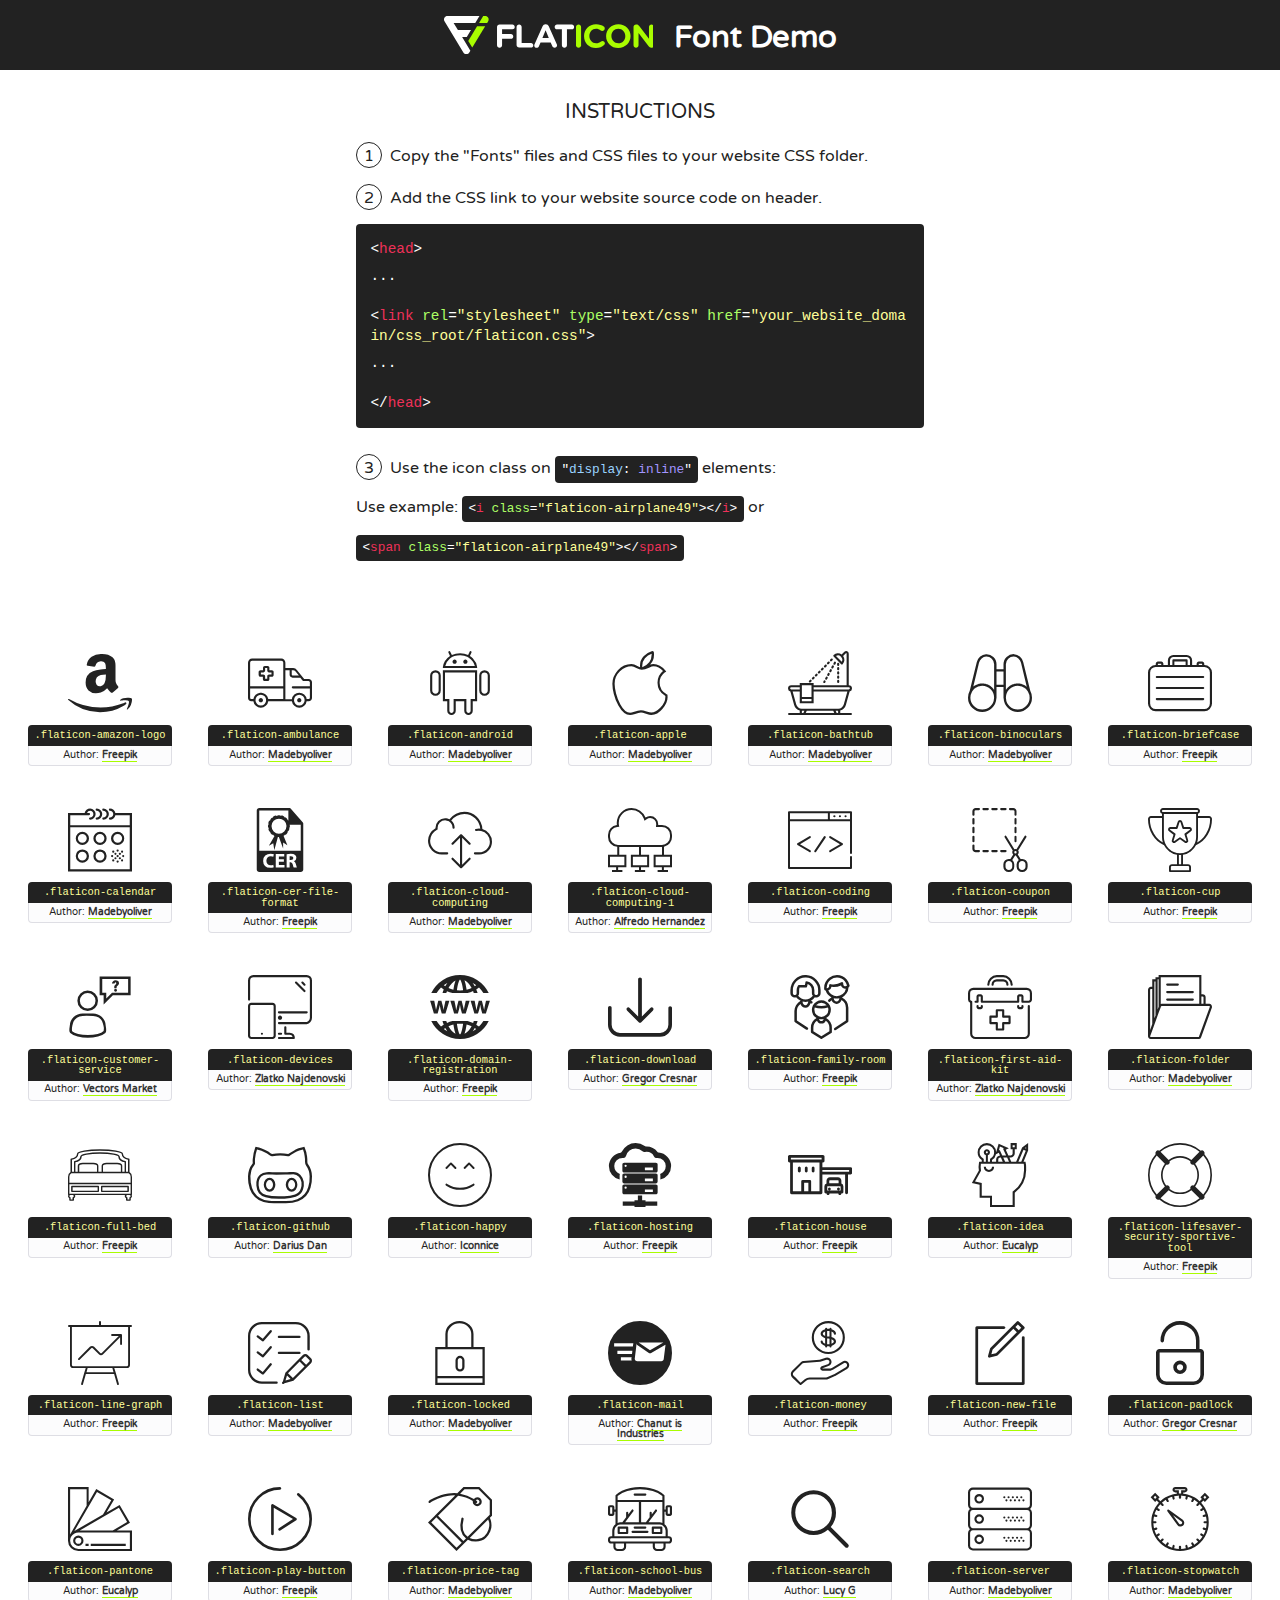
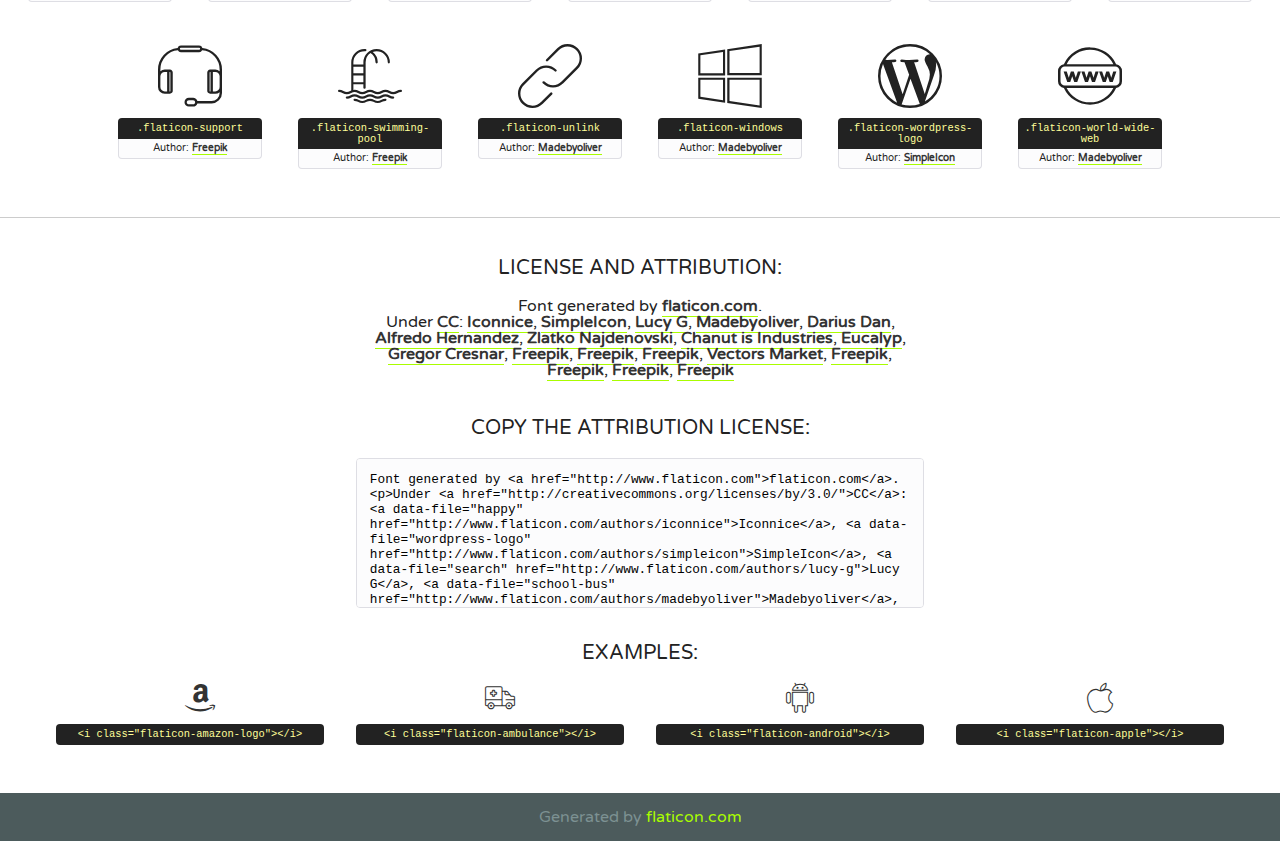
<file: fonts/flaticon.html>
<!DOCTYPE html>
<!--
  Flaticon icon font: Flaticon
  Creation date: 26/09/2016 00:56
-->
<html>
<!DOCTYPE html>
<html>

<head>
    <title>Flaticon WebFont</title>
    <link href="http://fonts.googleapis.com/css?family=Varela+Round" rel="stylesheet" type="text/css" />
    <link rel="stylesheet" type="text/css" href="flaticon.css">
    <meta charset="UTF-8">
    <style>
    html, body, div, span, applet, object, iframe,
    h1, h2, h3, h4, h5, h6, p, blockquote, pre,
    a, abbr, acronym, address, big, cite, code,
    del, dfn, em, img, ins, kbd, q, s, samp,
    small, strike, strong, sub, sup, tt, var,
    b, u, i, center,
    dl, dt, dd, ol, ul, li,
    fieldset, form, label, legend,
    table, caption, tbody, tfoot, thead, tr, th, td,
    article, aside, canvas, details, embed, 
    figure, figcaption, footer, header, hgroup, 
    menu, nav, output, ruby, section, summary,
    time, mark, audio, video {
        margin: 0;
        padding: 0;
        border: 0;
        font-size: 100%;
        font: inherit;
        vertical-align: baseline;
    }
    /* HTML5 display-role reset for older browsers */
    article, aside, details, figcaption, figure, 
    footer, header, hgroup, menu, nav, section {
        display: block;
    }
    body {
        line-height: 1;
    }
    ol, ul {
        list-style: none;
    }
    blockquote, q {
        quotes: none;
    }
    blockquote:before, blockquote:after,
    q:before, q:after {
        content: '';
        content: none;
    }
    table {
        border-collapse: collapse;
        border-spacing: 0;
    }
    body {
        font-family: 'Varela Round', Helvetica, Arial, sans-serif;
        font-size: 16px;
        color: #222;
    }
    a {
        color: #333;
        border-bottom: 1px solid #a9fd00;
        font-weight: bold;
        text-decoration: none;
    }
    * {
        -moz-box-sizing: border-box;
        -webkit-box-sizing: border-box;
        box-sizing: border-box;
        margin: 0;
        padding: 0;
    }
    [class^="flaticon-"]:before, [class*=" flaticon-"]:before, [class^="flaticon-"]:after, [class*=" flaticon-"]:after {
        font-family: Flaticon;
        font-size: 30px;
        font-style: normal;
        margin-left: 20px;
        color: #333;
    }
    .wrapper {
        max-width: 600px;
        margin: auto;
        padding: 0 1em;
    }
    .title {
        font-size: 1.25em;
        text-align: center;
        margin-bottom: 1em;
        text-transform: uppercase;
    }
    header {
        text-align: center;
        background-color: #222;
        color: #fff;
        padding: 1em;
    }
    header .logo {
        width: 210px;
        height: 38px;
        display: inline-block;
        vertical-align: middle;
        margin-right: 1em;
        border: none;
    }
    header strong {
        font-size: 1.95em;
        font-weight: bold;
        vertical-align: middle;
        margin-top: 5px;
        display: inline-block;
    }
    .demo {
        margin: 2em auto;
        line-height: 1.25em;
    }
    .demo ul li {
        margin-bottom: 1em;
    }
    .demo ul li .num {
        color: #222;
        border-radius: 20px;
        display: inline-block;
        width: 26px;
        padding: 3px;
        height: 26px;
        text-align: center;
        margin-right: 0.5em;
        border: 1px solid #222;
    }
    .demo ul li code {
        background-color: #222;
        border-radius: 4px;
        padding: 0.25em 0.5em;
        display: inline-block;
        color: #fff;
        font-family: Consolas,Monaco,Lucida Console,Liberation Mono,DejaVu Sans Mono,Bitstream Vera Sans Mono,Courier New, monospace;
        font-weight: lighter;
        margin-top: 1em;
        font-size: 0.8em;
        word-break: break-all;
    }
    .demo ul li code.big {
        padding: 1em;
        font-size: 0.9em;
    }
    .demo ul li code .red {
        color: #EF3159;
    }
    .demo ul li code .green {
        color: #ACFF65;
    }
    .demo ul li code .yellow {
        color: #FFFF99;
    }
    .demo ul li code .blue {
        color: #99D3FF;
    }
    .demo ul li code .purple {
        color: #A295FF;
    }
    .demo ul li code .dots {
        margin-top: 0.5em;
        display: block;
    }
    #glyphs {
        border-bottom: 1px solid #ccc;
        padding: 2em 0;
        text-align: center;
    }
    .glyph {
        display: inline-block;
        width: 9em;
        margin: 1em;
        text-align: center;
        vertical-align: top;
        background: #FFF;
    }
    .glyph .glyph-icon {
        padding: 10px;
        display: block;
        font-family:"Flaticon";
        font-size: 64px;
        line-height: 1;
    }
    .glyph .glyph-icon:before {
        font-size: 64px;
        color: #222;
        margin-left: 0;
    }
    .class-name {
        font-size: 0.65em;
        background-color: #222;
        color: #fff;
        border-radius: 4px 4px 0 0;
        padding: 0.5em;
        color: #FFFF99;
        font-family: Consolas,Monaco,Lucida Console,Liberation Mono,DejaVu Sans Mono,Bitstream Vera Sans Mono,Courier New, monospace;
    }
    .author-name {
        font-size: 0.6em;
        background-color: #fcfcfd;
        border: 1px solid #DEDEE4;
        border-top: 0;
        border-radius: 0 0 4px 4px;
        padding: 0.5em;
    }
    .class-name:last-child {
        font-size: 10px;
        color:#888;
    }
    .class-name:last-child a {
        font-size: 10px;
        color:#555;
    }
    .class-name:last-child a:hover {
        color:#a9fd00;
    }
    .glyph > input {
        display: block;
        width: 100px;
        margin: 5px auto;
        text-align: center;
        font-size: 12px;
        cursor: text;
    }
    .glyph > input.icon-input {
        font-family:"Flaticon";
        font-size: 16px;
        margin-bottom: 10px;
    }
    .attribution .title {
        margin-top: 2em;
    }
    .attribution textarea {
        background-color: #fcfcfd;
        padding: 1em;
        border: none;
        box-shadow: none;
        border: 1px solid #DEDEE4;
        border-radius: 4px;
        resize: none;
        width: 100%;
        height: 150px;
        font-size: 0.8em;
        font-family: Consolas,Monaco,Lucida Console,Liberation Mono,DejaVu Sans Mono,Bitstream Vera Sans Mono,Courier New, monospace;
        -webkit-appearance: none;
    }
    .iconsuse {
        margin: 2em auto;
        text-align: center;
        max-width: 1200px;
    }
    .iconsuse:after {
        content: '';
        display: table;
        clear: both;
    }
    .iconsuse .image {
        float: left;
        width: 25%;
        padding: 0 1em;
    }
    .iconsuse .image p {
        margin-bottom: 1em;
    }
    .iconsuse .image span {
        display: block;
        font-size: 0.65em;
        background-color: #222;
        color: #fff;
        border-radius: 4px;
        padding: 0.5em;
        color: #FFFF99;
        margin-top: 1em;
        font-family: Consolas,Monaco,Lucida Console,Liberation Mono,DejaVu Sans Mono,Bitstream Vera Sans Mono,Courier New, monospace;
    }
    #footer {
        text-align: center;
        background-color: #4C5B5C;
        color: #7c9192;
        padding: 1em;
    }
    #footer a {
        border: none;
        color: #a9fd00;
        font-weight: normal;
    }
    @media (max-width: 960px) {
        .iconsuse .image {
            width: 50%;
        }
    }
    @media (max-width: 560px) {
        .iconsuse .image {
            width: 100%;
        }
    }
    </style>
</head>

<body class="characters-off">

    <header>
        <a href="http://www.flaticon.com" target="_blank" class="logo">
            <svg version="1.1" xmlns="http://www.w3.org/2000/svg" xmlns:xlink="http://www.w3.org/1999/xlink" xmlns:a="http://ns.adobe.com/AdobeSVGViewerExtensions/3.0/" viewBox="0 0 560.875 102.036" enable-background="new 0 0 560.875 102.036" xml:space="preserve">
                <defs>
                </defs>
                <g>
                    <g class="letters">
                        <path fill="#ffffff" d="M141.596,29.675c0-3.777,2.985-6.767,6.764-6.767h34.438c3.426,0,6.15,2.728,6.15,6.15
                        c0,3.43-2.724,6.149-6.15,6.149h-27.674v13.091h23.719c3.429,0,6.151,2.724,6.151,6.15c0,3.43-2.723,6.149-6.151,6.149h-23.719
                        v17.574c0,3.773-2.986,6.761-6.764,6.761c-3.779,0-6.764-2.989-6.764-6.761V29.675z"></path>
                        <path fill="#ffffff" d="M193.844,29.149c0-3.781,2.985-6.767,6.764-6.767c3.776,0,6.763,2.985,6.763,6.767v42.957h25.039
                        c3.426,0,6.149,2.726,6.149,6.153c0,3.425-2.723,6.15-6.149,6.15h-31.802c-3.779,0-6.764-2.986-6.764-6.768V29.149z"></path>
                        <path fill="#ffffff" d="M241.891,75.71l21.438-48.407c1.492-3.341,4.215-5.357,7.906-5.357h0.792
                        c3.686,0,6.323,2.017,7.815,5.357l21.439,48.407c0.436,0.967,0.701,1.845,0.701,2.723c0,3.602-2.809,6.501-6.414,6.501
                        c-3.161,0-5.269-1.845-6.499-4.655l-4.132-9.661h-27.059l-4.301,10.102c-1.144,2.631-3.426,4.214-6.237,4.214
                        c-3.517,0-6.24-2.81-6.24-6.325C241.1,77.64,241.451,76.677,241.891,75.71z M279.932,58.666l-8.521-20.297l-8.526,20.297H279.932
                        z"></path>
                        <path fill="#ffffff" d="M314.864,35.387H301.86c-3.429,0-6.239-2.813-6.239-6.238c0-3.429,2.811-6.24,6.239-6.24h39.533
                        c3.426,0,6.237,2.811,6.237,6.24c0,3.425-2.811,6.238-6.237,6.238h-13.001v42.785c0,3.773-2.99,6.761-6.764,6.761
                        c-3.779,0-6.764-2.989-6.764-6.761V35.387z"></path>
                        <path fill="#A9FD00" d="M352.615,29.149c0-3.781,2.985-6.767,6.767-6.767c3.774,0,6.761,2.985,6.761,6.767v49.024
                        c0,3.773-2.987,6.761-6.761,6.761c-3.781,0-6.767-2.989-6.767-6.761V29.149z"></path>
                        <path fill="#A9FD00" d="M374.132,53.836v-0.179c0-17.481,13.178-31.801,32.065-31.801c9.22,0,15.459,2.458,20.557,6.238
                        c1.402,1.054,2.637,2.985,2.637,5.357c0,3.692-2.985,6.59-6.681,6.59c-1.845,0-3.071-0.702-4.044-1.319
                        c-3.776-2.813-7.729-4.393-12.562-4.393c-10.364,0-17.831,8.611-17.831,19.154v0.173c0,10.542,7.291,19.329,17.831,19.329
                        c5.715,0,9.492-1.756,13.359-4.834c1.049-0.874,2.458-1.491,4.039-1.491c3.429,0,6.325,2.813,6.325,6.236
                        c0,2.106-1.056,3.78-2.282,4.834c-5.539,4.834-12.036,7.733-21.878,7.733C387.572,85.464,374.132,71.493,374.132,53.836z"></path>
                        <path fill="#A9FD00" d="M433.009,53.836v-0.179c0-17.481,13.79-31.801,32.766-31.801c18.981,0,32.592,14.143,32.592,31.628v0.173
                        c0,17.483-13.785,31.807-32.769,31.807C446.625,85.464,433.009,71.32,433.009,53.836z M484.224,53.836v-0.179
                        c0-10.539-7.725-19.326-18.626-19.326c-10.893,0-18.449,8.611-18.449,19.154v0.173c0,10.542,7.73,19.329,18.626,19.329
                        C476.676,72.986,484.224,64.378,484.224,53.836z"></path>
                        <path fill="#A9FD00" d="M506.233,29.321c0-3.774,2.99-6.763,6.767-6.763h1.401c3.252,0,5.183,1.583,7.029,3.953l26.093,34.265
                        V29.059c0-3.692,2.99-6.677,6.681-6.677c3.683,0,6.671,2.985,6.671,6.677v48.934c0,3.78-2.987,6.765-6.764,6.765h-0.436
                        c-3.257,0-5.188-1.581-7.034-3.953l-27.056-35.492v32.944c0,3.687-2.985,6.676-6.678,6.676c-3.683,0-6.673-2.989-6.673-6.676
                        V29.321z"></path>
                    </g>
                    <g class="insignia">
                        <path fill="#ffffff" d="M48.372,56.137h12.517l11.156-18.537H37.186L25.688,18.539h57.825L94.668,0H9.271
                        C5.925,0,2.842,1.801,1.198,4.716c-1.644,2.907-1.593,6.482,0.134,9.343l50.38,83.501c1.678,2.781,4.689,4.476,7.938,4.476
                        c3.246,0,6.257-1.695,7.935-4.476l2.898-4.804L48.372,56.137z"></path>
                        <g class="i">
                            <path fill="#A9FD00" d="M93.575,18.539h0.031v0.004l21.652,0.004l2.705-4.488c1.727-2.861,1.778-6.436,0.133-9.343
                            C116.454,1.801,113.371,0,110.026,0h-5.294L93.575,18.539z"></path>
                            <polygon fill="#A9FD00" points="88.291,27.356 64.725,66.486 75.519,84.404 109.942,27.356"></polygon>
                        </g>
                    </g>
                </g>
            </svg>
        </a>
        <strong>Font Demo</strong>
    </header>


    <section class="demo wrapper">

        <p class="title">Instructions</p>

        <ul>
            <li>
                <span class="num">1</span>Copy the "Fonts" files and CSS files to your website CSS folder.
            </li>
            <li>
                <span class="num">2</span>Add the CSS link to your website source code on header.
                <code class="big">
                    &lt;<span class="red">head</span>&gt;
                    <br/><span class="dots">...</span>
                    <br/>&lt;<span class="red">link</span> <span class="green">rel</span>=<span class="yellow">"stylesheet"</span> <span class="green">type</span>=<span class="yellow">"text/css"</span> <span class="green">href</span>=<span class="yellow">"your_website_domain/css_root/flaticon.css"</span>&gt;
                    <br/><span class="dots">...</span>
                    <br/>&lt;/<span class="red">head</span>&gt;
                </code>
            </li>

            <li>
                <p>
                    <span class="num">3</span>Use the icon class on <code>"<span class="blue">display</span>:<span class="purple"> inline</span>"</code> elements:
                    <br />
                    Use example: <code>&lt;<span class="red">i</span> <span class="green">class</span>=<span class="yellow">&quot;flaticon-airplane49&quot;</span>&gt;&lt;/<span class="red">i</span>&gt;</code> or <code>&lt;<span class="red">span</span> <span class="green">class</span>=<span class="yellow">&quot;flaticon-airplane49&quot;</span>&gt;&lt;/<span class="red">span</span>&gt;</code>
            </li>
        </ul>

    </section>




   <section id="glyphs">          
    
      
        <div class="glyph"><div class="glyph-icon flaticon-amazon-logo"></div>
            <div class="class-name">.flaticon-amazon-logo</div>
            <div class="author-name">Author: <a data-file="amazon-logo" href="http://www.freepik.com">Freepik</a> </div> 
        </div>        
        
        <div class="glyph"><div class="glyph-icon flaticon-ambulance"></div>
            <div class="class-name">.flaticon-ambulance</div>
            <div class="author-name">Author: <a data-file="ambulance" href="http://www.flaticon.com/authors/madebyoliver">Madebyoliver</a> </div> 
        </div>        
        
        <div class="glyph"><div class="glyph-icon flaticon-android"></div>
            <div class="class-name">.flaticon-android</div>
            <div class="author-name">Author: <a data-file="android" href="http://www.flaticon.com/authors/madebyoliver">Madebyoliver</a> </div> 
        </div>        
        
        <div class="glyph"><div class="glyph-icon flaticon-apple"></div>
            <div class="class-name">.flaticon-apple</div>
            <div class="author-name">Author: <a data-file="apple" href="http://www.flaticon.com/authors/madebyoliver">Madebyoliver</a> </div> 
        </div>        
        
        <div class="glyph"><div class="glyph-icon flaticon-bathtub"></div>
            <div class="class-name">.flaticon-bathtub</div>
            <div class="author-name">Author: <a data-file="bathtub" href="http://www.flaticon.com/authors/madebyoliver">Madebyoliver</a> </div> 
        </div>        
        
        <div class="glyph"><div class="glyph-icon flaticon-binoculars"></div>
            <div class="class-name">.flaticon-binoculars</div>
            <div class="author-name">Author: <a data-file="binoculars" href="http://www.flaticon.com/authors/madebyoliver">Madebyoliver</a> </div> 
        </div>        
        
        <div class="glyph"><div class="glyph-icon flaticon-briefcase"></div>
            <div class="class-name">.flaticon-briefcase</div>
            <div class="author-name">Author: <a data-file="briefcase" href="http://www.flaticon.com/authors/freepik">Freepik</a> </div> 
        </div>        
        
        <div class="glyph"><div class="glyph-icon flaticon-calendar"></div>
            <div class="class-name">.flaticon-calendar</div>
            <div class="author-name">Author: <a data-file="calendar" href="http://www.flaticon.com/authors/madebyoliver">Madebyoliver</a> </div> 
        </div>        
        
        <div class="glyph"><div class="glyph-icon flaticon-cer-file-format"></div>
            <div class="class-name">.flaticon-cer-file-format</div>
            <div class="author-name">Author: <a data-file="cer-file-format" href="http://www.freepik.com">Freepik</a> </div> 
        </div>        
        
        <div class="glyph"><div class="glyph-icon flaticon-cloud-computing"></div>
            <div class="class-name">.flaticon-cloud-computing</div>
            <div class="author-name">Author: <a data-file="cloud-computing" href="http://www.flaticon.com/authors/madebyoliver">Madebyoliver</a> </div> 
        </div>        
        
        <div class="glyph"><div class="glyph-icon flaticon-cloud-computing-1"></div>
            <div class="class-name">.flaticon-cloud-computing-1</div>
            <div class="author-name">Author: <a data-file="cloud-computing-1" href="http://www.flaticon.com/authors/alfredo-hernandez">Alfredo Hernandez</a> </div> 
        </div>        
        
        <div class="glyph"><div class="glyph-icon flaticon-coding"></div>
            <div class="class-name">.flaticon-coding</div>
            <div class="author-name">Author: <a data-file="coding" href="http://www.flaticon.com/authors/freepik">Freepik</a> </div> 
        </div>        
        
        <div class="glyph"><div class="glyph-icon flaticon-coupon"></div>
            <div class="class-name">.flaticon-coupon</div>
            <div class="author-name">Author: <a data-file="coupon" href="http://www.flaticon.com/authors/freepik">Freepik</a> </div> 
        </div>        
        
        <div class="glyph"><div class="glyph-icon flaticon-cup"></div>
            <div class="class-name">.flaticon-cup</div>
            <div class="author-name">Author: <a data-file="cup" href="http://www.flaticon.com/authors/freepik">Freepik</a> </div> 
        </div>        
        
        <div class="glyph"><div class="glyph-icon flaticon-customer-service"></div>
            <div class="class-name">.flaticon-customer-service</div>
            <div class="author-name">Author: <a data-file="customer-service" href="http://www.flaticon.com/authors/vectors-market">Vectors Market</a> </div> 
        </div>        
        
        <div class="glyph"><div class="glyph-icon flaticon-devices"></div>
            <div class="class-name">.flaticon-devices</div>
            <div class="author-name">Author: <a data-file="devices" href="http://www.flaticon.com/authors/zlatko-najdenovski">Zlatko Najdenovski</a> </div> 
        </div>        
        
        <div class="glyph"><div class="glyph-icon flaticon-domain-registration"></div>
            <div class="class-name">.flaticon-domain-registration</div>
            <div class="author-name">Author: <a data-file="domain-registration" href="http://www.freepik.com">Freepik</a> </div> 
        </div>        
        
        <div class="glyph"><div class="glyph-icon flaticon-download"></div>
            <div class="class-name">.flaticon-download</div>
            <div class="author-name">Author: <a data-file="download" href="http://www.flaticon.com/authors/gregor-cresnar">Gregor Cresnar</a> </div> 
        </div>        
        
        <div class="glyph"><div class="glyph-icon flaticon-family-room"></div>
            <div class="class-name">.flaticon-family-room</div>
            <div class="author-name">Author: <a data-file="family-room" href="http://www.flaticon.com/authors/freepik">Freepik</a> </div> 
        </div>        
        
        <div class="glyph"><div class="glyph-icon flaticon-first-aid-kit"></div>
            <div class="class-name">.flaticon-first-aid-kit</div>
            <div class="author-name">Author: <a data-file="first-aid-kit" href="http://www.flaticon.com/authors/zlatko-najdenovski">Zlatko Najdenovski</a> </div> 
        </div>        
        
        <div class="glyph"><div class="glyph-icon flaticon-folder"></div>
            <div class="class-name">.flaticon-folder</div>
            <div class="author-name">Author: <a data-file="folder" href="http://www.flaticon.com/authors/madebyoliver">Madebyoliver</a> </div> 
        </div>        
        
        <div class="glyph"><div class="glyph-icon flaticon-full-bed"></div>
            <div class="class-name">.flaticon-full-bed</div>
            <div class="author-name">Author: <a data-file="full-bed" href="http://www.freepik.com">Freepik</a> </div> 
        </div>        
        
        <div class="glyph"><div class="glyph-icon flaticon-github"></div>
            <div class="class-name">.flaticon-github</div>
            <div class="author-name">Author: <a data-file="github" href="http://www.flaticon.com/authors/darius-dan">Darius Dan</a> </div> 
        </div>        
        
        <div class="glyph"><div class="glyph-icon flaticon-happy"></div>
            <div class="class-name">.flaticon-happy</div>
            <div class="author-name">Author: <a data-file="happy" href="http://www.flaticon.com/authors/iconnice">Iconnice</a> </div> 
        </div>        
        
        <div class="glyph"><div class="glyph-icon flaticon-hosting"></div>
            <div class="class-name">.flaticon-hosting</div>
            <div class="author-name">Author: <a data-file="hosting" href="http://www.freepik.com">Freepik</a> </div> 
        </div>        
        
        <div class="glyph"><div class="glyph-icon flaticon-house"></div>
            <div class="class-name">.flaticon-house</div>
            <div class="author-name">Author: <a data-file="house" href="http://www.flaticon.com/authors/freepik">Freepik</a> </div> 
        </div>        
        
        <div class="glyph"><div class="glyph-icon flaticon-idea"></div>
            <div class="class-name">.flaticon-idea</div>
            <div class="author-name">Author: <a data-file="idea" href="http://www.flaticon.com/authors/eucalyp">Eucalyp</a> </div> 
        </div>        
        
        <div class="glyph"><div class="glyph-icon flaticon-lifesaver-security-sportive-tool"></div>
            <div class="class-name">.flaticon-lifesaver-security-sportive-tool</div>
            <div class="author-name">Author: <a data-file="lifesaver-security-sportive-tool" href="http://www.freepik.com">Freepik</a> </div> 
        </div>        
        
        <div class="glyph"><div class="glyph-icon flaticon-line-graph"></div>
            <div class="class-name">.flaticon-line-graph</div>
            <div class="author-name">Author: <a data-file="line-graph" href="http://www.flaticon.com/authors/freepik">Freepik</a> </div> 
        </div>        
        
        <div class="glyph"><div class="glyph-icon flaticon-list"></div>
            <div class="class-name">.flaticon-list</div>
            <div class="author-name">Author: <a data-file="list" href="http://www.flaticon.com/authors/madebyoliver">Madebyoliver</a> </div> 
        </div>        
        
        <div class="glyph"><div class="glyph-icon flaticon-locked"></div>
            <div class="class-name">.flaticon-locked</div>
            <div class="author-name">Author: <a data-file="locked" href="http://www.flaticon.com/authors/madebyoliver">Madebyoliver</a> </div> 
        </div>        
        
        <div class="glyph"><div class="glyph-icon flaticon-mail"></div>
            <div class="class-name">.flaticon-mail</div>
            <div class="author-name">Author: <a data-file="mail" href="http://www.flaticon.com/authors/chanut-is-industries">Chanut is Industries</a> </div> 
        </div>        
        
        <div class="glyph"><div class="glyph-icon flaticon-money"></div>
            <div class="class-name">.flaticon-money</div>
            <div class="author-name">Author: <a data-file="money" href="http://www.flaticon.com/authors/freepik">Freepik</a> </div> 
        </div>        
        
        <div class="glyph"><div class="glyph-icon flaticon-new-file"></div>
            <div class="class-name">.flaticon-new-file</div>
            <div class="author-name">Author: <a data-file="new-file" href="http://www.flaticon.com/authors/freepik">Freepik</a> </div> 
        </div>        
        
        <div class="glyph"><div class="glyph-icon flaticon-padlock"></div>
            <div class="class-name">.flaticon-padlock</div>
            <div class="author-name">Author: <a data-file="padlock" href="http://www.flaticon.com/authors/gregor-cresnar">Gregor Cresnar</a> </div> 
        </div>        
        
        <div class="glyph"><div class="glyph-icon flaticon-pantone"></div>
            <div class="class-name">.flaticon-pantone</div>
            <div class="author-name">Author: <a data-file="pantone" href="http://www.flaticon.com/authors/eucalyp">Eucalyp</a> </div> 
        </div>        
        
        <div class="glyph"><div class="glyph-icon flaticon-play-button"></div>
            <div class="class-name">.flaticon-play-button</div>
            <div class="author-name">Author: <a data-file="play-button" href="http://www.flaticon.com/authors/freepik">Freepik</a> </div> 
        </div>        
        
        <div class="glyph"><div class="glyph-icon flaticon-price-tag"></div>
            <div class="class-name">.flaticon-price-tag</div>
            <div class="author-name">Author: <a data-file="price-tag" href="http://www.flaticon.com/authors/madebyoliver">Madebyoliver</a> </div> 
        </div>        
        
        <div class="glyph"><div class="glyph-icon flaticon-school-bus"></div>
            <div class="class-name">.flaticon-school-bus</div>
            <div class="author-name">Author: <a data-file="school-bus" href="http://www.flaticon.com/authors/madebyoliver">Madebyoliver</a> </div> 
        </div>        
        
        <div class="glyph"><div class="glyph-icon flaticon-search"></div>
            <div class="class-name">.flaticon-search</div>
            <div class="author-name">Author: <a data-file="search" href="http://www.flaticon.com/authors/lucy-g">Lucy G</a> </div> 
        </div>        
        
        <div class="glyph"><div class="glyph-icon flaticon-server"></div>
            <div class="class-name">.flaticon-server</div>
            <div class="author-name">Author: <a data-file="server" href="http://www.flaticon.com/authors/madebyoliver">Madebyoliver</a> </div> 
        </div>        
        
        <div class="glyph"><div class="glyph-icon flaticon-stopwatch"></div>
            <div class="class-name">.flaticon-stopwatch</div>
            <div class="author-name">Author: <a data-file="stopwatch" href="http://www.flaticon.com/authors/madebyoliver">Madebyoliver</a> </div> 
        </div>        
        
        <div class="glyph"><div class="glyph-icon flaticon-support"></div>
            <div class="class-name">.flaticon-support</div>
            <div class="author-name">Author: <a data-file="support" href="http://www.flaticon.com/authors/freepik">Freepik</a> </div> 
        </div>        
        
        <div class="glyph"><div class="glyph-icon flaticon-swimming-pool"></div>
            <div class="class-name">.flaticon-swimming-pool</div>
            <div class="author-name">Author: <a data-file="swimming-pool" href="http://www.flaticon.com/authors/freepik">Freepik</a> </div> 
        </div>        
        
        <div class="glyph"><div class="glyph-icon flaticon-unlink"></div>
            <div class="class-name">.flaticon-unlink</div>
            <div class="author-name">Author: <a data-file="unlink" href="http://www.flaticon.com/authors/madebyoliver">Madebyoliver</a> </div> 
        </div>        
        
        <div class="glyph"><div class="glyph-icon flaticon-windows"></div>
            <div class="class-name">.flaticon-windows</div>
            <div class="author-name">Author: <a data-file="windows" href="http://www.flaticon.com/authors/madebyoliver">Madebyoliver</a> </div> 
        </div>        
        
        <div class="glyph"><div class="glyph-icon flaticon-wordpress-logo"></div>
            <div class="class-name">.flaticon-wordpress-logo</div>
            <div class="author-name">Author: <a data-file="wordpress-logo" href="http://www.flaticon.com/authors/simpleicon">SimpleIcon</a> </div> 
        </div>        
        
        <div class="glyph"><div class="glyph-icon flaticon-world-wide-web"></div>
            <div class="class-name">.flaticon-world-wide-web</div>
            <div class="author-name">Author: <a data-file="world-wide-web" href="http://www.flaticon.com/authors/madebyoliver">Madebyoliver</a> </div> 
        </div>        
        

    </section>



    <section class="attribution wrapper"   style="text-align:center;">

      <div class="title">License and attribution:</div><div class="attrDiv">Font generated by <a href="http://www.flaticon.com">flaticon.com</a>. <div><p>Under <a href="http://creativecommons.org/licenses/by/3.0/">CC</a>: <a data-file="happy" href="http://www.flaticon.com/authors/iconnice">Iconnice</a>, <a data-file="wordpress-logo" href="http://www.flaticon.com/authors/simpleicon">SimpleIcon</a>, <a data-file="search" href="http://www.flaticon.com/authors/lucy-g">Lucy G</a>, <a data-file="school-bus" href="http://www.flaticon.com/authors/madebyoliver">Madebyoliver</a>, <a data-file="github" href="http://www.flaticon.com/authors/darius-dan">Darius Dan</a>, <a data-file="cloud-computing-1" href="http://www.flaticon.com/authors/alfredo-hernandez">Alfredo Hernandez</a>, <a data-file="devices" href="http://www.flaticon.com/authors/zlatko-najdenovski">Zlatko Najdenovski</a>, <a data-file="mail" href="http://www.flaticon.com/authors/chanut-is-industries">Chanut is Industries</a>, <a data-file="pantone" href="http://www.flaticon.com/authors/eucalyp">Eucalyp</a>, <a data-file="padlock" href="http://www.flaticon.com/authors/gregor-cresnar">Gregor Cresnar</a>, <a data-file="swimming-pool" href="http://www.flaticon.com/authors/freepik">Freepik</a>, <a data-file="play-button" href="http://www.flaticon.com/authors/freepik">Freepik</a>, <a data-file="full-bed" href="http://www.freepik.com">Freepik</a>, <a data-file="customer-service" href="http://www.flaticon.com/authors/vectors-market">Vectors Market</a>, <a data-file="coding" href="http://www.flaticon.com/authors/freepik">Freepik</a>, <a data-file="support" href="http://www.flaticon.com/authors/freepik">Freepik</a>, <a data-file="house" href="http://www.flaticon.com/authors/freepik">Freepik</a>, <a data-file="family-room" href="http://www.flaticon.com/authors/freepik">Freepik</a></p>  </div>
      </div>
      <div class="title">Copy the Attribution License:</div>

    <textarea onclick="this.focus();this.select();">Font generated by &lt;a href=&quot;http://www.flaticon.com&quot;&gt;flaticon.com&lt;/a&gt;. <p>Under <a href="http://creativecommons.org/licenses/by/3.0/">CC</a>: <a data-file="happy" href="http://www.flaticon.com/authors/iconnice">Iconnice</a>, <a data-file="wordpress-logo" href="http://www.flaticon.com/authors/simpleicon">SimpleIcon</a>, <a data-file="search" href="http://www.flaticon.com/authors/lucy-g">Lucy G</a>, <a data-file="school-bus" href="http://www.flaticon.com/authors/madebyoliver">Madebyoliver</a>, <a data-file="github" href="http://www.flaticon.com/authors/darius-dan">Darius Dan</a>, <a data-file="cloud-computing-1" href="http://www.flaticon.com/authors/alfredo-hernandez">Alfredo Hernandez</a>, <a data-file="devices" href="http://www.flaticon.com/authors/zlatko-najdenovski">Zlatko Najdenovski</a>, <a data-file="mail" href="http://www.flaticon.com/authors/chanut-is-industries">Chanut is Industries</a>, <a data-file="pantone" href="http://www.flaticon.com/authors/eucalyp">Eucalyp</a>, <a data-file="padlock" href="http://www.flaticon.com/authors/gregor-cresnar">Gregor Cresnar</a>, <a data-file="swimming-pool" href="http://www.flaticon.com/authors/freepik">Freepik</a>, <a data-file="play-button" href="http://www.flaticon.com/authors/freepik">Freepik</a>, <a data-file="full-bed" href="http://www.freepik.com">Freepik</a>, <a data-file="customer-service" href="http://www.flaticon.com/authors/vectors-market">Vectors Market</a>, <a data-file="coding" href="http://www.flaticon.com/authors/freepik">Freepik</a>, <a data-file="support" href="http://www.flaticon.com/authors/freepik">Freepik</a>, <a data-file="house" href="http://www.flaticon.com/authors/freepik">Freepik</a>, <a data-file="family-room" href="http://www.flaticon.com/authors/freepik">Freepik</a></p>  
     </textarea>

    </section>

    <section class="iconsuse">

          <div class="title">Examples:</div>            
             
            <div class="image">
                <p>
                    <i class="glyph-icon flaticon-amazon-logo"></i> 
                    <span>&lt;i class=&quot;flaticon-amazon-logo&quot;&gt;&lt;/i&gt;</span>
                </p>
            </div>
            
            <div class="image">
                <p>
                    <i class="glyph-icon flaticon-ambulance"></i> 
                    <span>&lt;i class=&quot;flaticon-ambulance&quot;&gt;&lt;/i&gt;</span>
                </p>
            </div>
            
            <div class="image">
                <p>
                    <i class="glyph-icon flaticon-android"></i> 
                    <span>&lt;i class=&quot;flaticon-android&quot;&gt;&lt;/i&gt;</span>
                </p>
            </div>
            
            <div class="image">
                <p>
                    <i class="glyph-icon flaticon-apple"></i> 
                    <span>&lt;i class=&quot;flaticon-apple&quot;&gt;&lt;/i&gt;</span>
                </p>
            </div>
                       
        </div>
                            
    </section>

<div id="footer">
    <div>Generated by <a href="http://www.flaticon.com">flaticon.com</a>
    </div>
</div>



</body>
</html>
</file>
<file: css/colors.css>
/******************************************
    Version: 1.0
/****************************************** */

.customwidget li i,
.navbar-nav span {
    color: #db00ce !important;
}

.lead strong,
.icon-wrapper:hover a,
a:hover,
a:focus {
    color: #2750ff
}


/**************************************
GRADIENTS 
**************************************/

.grd1-trans {
    background: rgb(219, 0, 206);
    background: -moz-linear-gradient(top, rgba(219, 0, 206, 0.6) 0%, rgba(39, 80, 255, 0.6) 100%);
    background: -webkit-linear-gradient(top, rgba(219, 0, 206, 0.6) 0%, rgba(39, 80, 255, 0.6) 100%);
    background: linear-gradient(to bottom, rgba(219, 0, 206, 0.6) 0%, rgba(39, 80, 255, 0.6) 100%);
    filter: progid: DXImageTransform.Microsoft.gradient( startColorstr='#db00ce', endColorstr='#2750ff', GradientType=0);
}

.icon_wrap:hover,
.nav-pills > li.active > a,
.nav-pills > li.active > a:focus,
.nav-pills > li.active > a:hover,
.icon-wrapper:hover i,
.grd1 {
    color: #ffffff;
    background: #db00ce;
    background: -moz-linear-gradient(left, #db00ce 0%, #2750ff 100%);
    background: -webkit-linear-gradient(left, #db00ce 0%, #2750ff 100%);
    background: linear-gradient(to right, #db00ce 0%, #2750ff 100%);
    filter: progid: DXImageTransform.Microsoft.gradient( startColorstr='#db00ce', endColorstr='#2750ff', GradientType=1);
}

.icon_wrap,
.dmtop:hover,
.cac:hover,
.features-right li:hover i,
.features-left li:hover i,
.nav-pills > li:hover > a,
.nav-pills > li:focus > a,
.nav-pills > li.active > a,
.nav-pills > li.active > a:focus,
.nav-pills > li.active > a:hover,
.divider-bar,
.owl-next:hover i,
.owl-prev:hover i,
.icon-wrapper:hover i:hover,
.grd1:hover,
.grd1:focus {
    background-position: 100px;
    color: #ffffff;
    background: #121212;
}
</file>
<file: css/versions.css>
/*------------------------------------------------------------------
    Version: 1.0
-------------------------------------------------------------------*/


/*------------------------------------------------------------------
    [Table of contents]

    1. DEFAULT VERSION (Check style.css and colors.css)
    2. HOSTING VERSION
    3. SEO VERSION
    4. WATCH VERSION
    5. APP VERSION
    6. CLINIC VERSION
    7. REAL ESTATE VERSION
    8. POLITICS VERSION
    9. BARBER VERSION
    10. BUILDING VERSION

-------------------------------------------------------------------*/


/*------------------------------------------------------------------
    1. HOSTING VERSION
-------------------------------------------------------------------*/

body.host_version .icon_wrap i,
body.host_version .customwidget li i,
body.host_version .navbar-nav span {
    color: #00bebc !important;
}

body.host_version .lead strong,
body.host_version .icon-wrapper:hover a,
body.host_version a:hover,
body.host_version a:focus {
    color: #0071b9
}

body.host_version .btn-light {
    background-color: #ffffff !important;
    color: #1f1f1f !important;
}

body.host_version .stat-wrap h3 {
    color: #ffffff !important;
}


/**************************************
GRADIENTS 
**************************************/

body.host_version .icon_wrap:hover,
body.host_version .nav-pills > li.active > a,
body.host_version .nav-pills > li.active > a:focus,
body.host_version .nav-pills > li.active > a:hover,
body.host_version .icon-wrapper:hover i,
body.host_version .grd1 {
    color: #ffffff !important;
    background: #0071b9;
    background: -moz-linear-gradient(left, #0071b9 0%, #00bebc 100%);
    background: -webkit-linear-gradient(left, #0071b9 0%, #00bebc 100%);
    background: linear-gradient(to right, #0071b9 0%, #00bebc 100%);
    filter: progid: DXImageTransform.Microsoft.gradient( startColorstr='#0071b9', endColorstr='#00bebc', GradientType=1);
}

body.host_version .stat-wrap,
body.host_version .dmtop:hover,
body.host_version .cac:hover,
body.host_version .features-right li:hover i,
body.host_version .features-left li:hover i,
body.host_version .nav-pills > li:hover > a,
body.host_version .nav-pills > li:focus > a,
body.host_version .nav-pills > li.active > a,
body.host_version .nav-pills > li.active > a:focus,
body.host_version .nav-pills > li.active > a:hover,
body.host_version .divider-bar,
body.host_version .owl-next:hover i,
body.host_version .owl-prev:hover i,
body.host_version .icon-wrapper:hover i:hover,
body.host_version .grd1:hover,
body.host_version .grd1:focus {
    background-position: 100px;
    color: #ffffff !important;
    background: #00bebc;
    background: -moz-linear-gradient(left, #00bebc 0%, #0071b9 100%);
    background: -webkit-linear-gradient(left, #00bebc 0%, #0071b9 100%);
    background: linear-gradient(to right, #00bebc 0%, #0071b9 100%);
    filter: progid: DXImageTransform.Microsoft.gradient( startColorstr='#00bebc', endColorstr='#0071b9', GradientType=1);
}

body.host_version .checkdomain {
    background-color: #fff;
    padding: 30px;
    text-align: left;
}

body.host_version .checkdomain {
    margin-top: 40px;
    display: block;
    position: relative;
}

body.host_version .checkdomain-wrapper .form-group {
    background: #f2f3f5 none repeat scroll 0 0;
    padding: 10px;
    border: 1px solid #e9e9ec;
    width: 100%;
}

body.host_version .checkdomain hr {
    border-color: rgba(255, 255, 255, 0);
    margin: 10px 0;
}

body.host_version .checkdomain-wrapper .form-control {
    display: inline-block;
    vertical-align: middle;
    border: 1px solid #e9e9ec;
    box-shadow: none !important;
    border-radius: 0;
    width: 84%;
    height: 50px;
}

body.host_version .checkdomain-wrapper .btn {
    height: 50px;
    width: 15%;
}

body.host_version .checkdomain {
    background-color: #fff;
    padding: 30px;
    position: relative;
    display: inline-table;
    margin-top: 50px;
    width: 100%;
}

body.host_version .icon-wrapper {
    text-align: left;
}

body.host_version .checkdomain-wrapper .checkbox {
    display: inline-block;
    margin-right: 15px;
    padding-left: 5px;
    text-align: left;
}

body.host_version .header_style_01 {
    border-bottom: 1px solid #ededed !important;
}

body.host_version .dev-list .widget p {
    margin: 0;
    padding: 5px 0 0;
}

body.host_version .dev-list img {
    width: 100%;
}

body.host_version .footer-social .btn {
    background-color: white;
    border: 1px solid #ededed !important;
    color: #1f1f1f;
    font-size: 20px;
    height: 40px;
    line-height: 40px;
    margin: 0 3px;
    padding: 0;
    text-align: center;
    width: 40px;
}

body.host_version .dev-list .widget {
    padding: 30px;
    border: 1px solid #ededed;
}

body.host_version .dev-list .widget h3 {
    font-size: 21px;
    padding: 0 0 5px;
    margin: 0;
    line-height: 1 !important;
}

body.host_version .dev-list .widget-title {
    padding: 20px 0 10px;
    margin: 0;
    line-height: 1 !important;
}

body.host_version .big-tagline img {
    margin-bottom: 20px;
    max-width: 100px;
}

body.host_version .navbar-default .btn-light {
    border-color: #efefef !important;
    padding-left: 10px;
    padding-right: 10px;
    margin: 0;
}

body.host_version .affix {
    background-color: #ffffff !important;
}

body.host_version .icon_wrap,
body.host_version .header_style_01 {
    background: #ffffff !important;
    position: relative;
}

body.host_version .effect-1:after {
    box-shadow: 0 0 0 2px #00bebc;
}

body.host_version .first-section .effect-1:after,
body.host_version .stat-wrap .effect-1:after {
    box-shadow: 0 0 0 2px #fff;
}

body.host_version .header_style_01 .navbar-default .navbar-nav > li > a {
    color: #1f1f1f !important;
}

body.host_version .noover p {
    color: rgba(255, 255, 255, 1) !important;
}

body.host_version .noover .grd1 {
    border: 0 !important;
}

body.host_version .stat-wrap p {
    color: #ffffff;
    font-size: 38px;
    font-weight: 600;
    line-height: 1.3;
    margin: 0;
    padding: 13px 0 0;
}

body.host_version .icon_wrap {
    font-size: 62px;
}

body.host_version .first-section {
    display: block;
    overflow: visible !important;
    padding: 8em 0 0 !important;
    position: relative;
}

body.host_version .first-section h2 {
    padding-bottom: 15px;
}

body.host_version .first-section .lead {
    padding-bottom: 35px;
}

body.host_version .stat-wrap {
    background-color: rgba(255, 255, 255, 0.1);
    border-radius: 20px;
    display: block;
    bottom: -70px !important;
    margin-top: 1em;
    padding: 2em 1.5em;
    position: relative;
    z-index: 10;
}

body.host_version .stat-wrap .alignleft {
    margin-right: 30px;
}


/*------------------------------------------------------------------
    2. SEO MARKETING VERSION
-------------------------------------------------------------------*/

body.seo_version .widget-title small,
body.seo_version .customwidget li i,
body.seo_version .navbar-nav span {
    color: #bac63e;
}

body.seo_version .lead strong,
body.seo_version .icon-wrapper:hover a,
body.seo_version a:hover,
body.seo_version a:focus {
    color: #ffda44
}


/**************************************
GRADIENTS 
**************************************/

body.seo_version .btn-buy:hover,
body.seo_version .cac:hover,
body.seo_version .icon_wrap:hover,
body.seo_version .nav-pills > li.active > a,
body.seo_version .nav-pills > li.active > a:focus,
body.seo_version .nav-pills > li.active > a:hover,
body.seo_version .icon-wrapper:hover i,
body.seo_version .grd1 {
    color: #ffffff;
    background: #bac63e;    
}


body.seo_version .dmtop:hover,
body.seo_version .features-right li:hover i,
body.seo_version .features-left li:hover i,
body.seo_version .nav-pills > li:hover > a,
body.seo_version .nav-pills > li:focus > a,
body.seo_version .nav-pills > li.active > a,
body.seo_version .nav-pills > li.active > a:focus,
body.seo_version .nav-pills > li.active > a:hover,
body.seo_version .divider-bar,
body.seo_version .owl-next:hover i,
body.seo_version .owl-prev:hover i,
body.seo_version .icon-wrapper:hover i:hover,
body.seo_version .grd1:hover,
body.seo_version .grd1:focus {
    background-position: 100px;
    color: #ffffff;    
	background: #121212;
}

body.seo_version .icon_wrap{
	background-color: #121212;
}


body.seo_version .navbar-nav span {
    color: #ffda44 !important;
}

body.seo_version .seo-services .col-md-3:hover img {
    border-color: #121212;
}


/**************************************
OTHERS 
**************************************/

body.seo_version #clouds {
    z-index: 1;
    bottom: 0;
    position: relative;
}

body.seo_version #clouds path {
    fill: #ffffff;
    bottom: -10px;
    position: absolute;
    overflow: hidden;
    stroke: #ffffff;
}

body.seo_version #clouds1 {
    z-index: 1;
    bottom: 0;
    position: relative;
}

body.seo_version #clouds1 path {
    fill: #ffffff;
    bottom: -10px;
    position: absolute;
    overflow: hidden;
    stroke: #ffffff;
}

body.seo_version svg {
    top: -90px;
    display: inline-block;
    position: absolute;
    z-index: 100;
}

body.seo_version .app_iphone_02 {
    width: 700px;
    position: absolute;
    right: 0%;
    bottom: -16%;
    z-index: 1;
}

body.seo_version .affix,
body.seo_version .cac {
    background-color: #121212;
}

body.seo_version .section.db,
body.seo_version .dmtop,
body.seo_version .dmtop,
body.seo_version .affix {
    background-color: #000020 !important;
}

body.seo_version .copyrights {
    background-color: #ffffff;
    padding: 60px 0px;
}

body.seo_version .footer-distributed form input {
    background-color: #f2f3f5;
}

body.seo_version .btn-light {
    color: #ffffff;
    opacity: 1;
}

body.seo_version .btn-light i {
    margin-right: 5px;
    vertical-align: middle;
	font-size: 22px;
}

body.seo_version .effect-1:after {
    box-shadow: 0 0 0 2px #121212;
}

body.seo_version .footer a,
body.seo_version .cac a h3,
body.seo_version .footer-distributed form input,
body.seo_version .footer-distributed .footer-company-name,
body.seo_version .footer {
    color: #736e78;
}

body.seo_version .footer-distributed form input::-webkit-input-placeholder {
    color: #736e78;
}

body.seo_version .footer-distributed form input::-moz-placeholder {
    opacity: 1;
    color: #736e78;
}

body.seo_version .footer-distributed form input:-ms-input-placeholder {
    color: #736e78;
}

body.seo_version .noover {
    overflow: hidden;
}

body.seo_version .noover i {
    font-size: 34px;
    vertical-align: middle;
    color: #ffffff !important;
    color: rgba(255, 255, 255, 0.6) !important;
}

body.seo_version .noover p {
    color: rgba(255, 255, 255, 1) !important;
}

body.seo_version .desc {
    background-color: #000020;
    border: 0 solid #efefef;
}

body.seo_version .contact_form {
    background-color: #ffffff;
}

body.seo_version .owl-next i,
body.seo_version .owl-prev i {
    background-color: #f2f3f5;
}

body.seo_version .desc h3 i {
    color: #bac63e;
}

body.seo_version .testimonial h3 {
    color: #fff;
}

body.seo_version .testimonial h4 {
    color: #1f1f1f;
}

body.seo_version .header_style_01 {
    top: 0;
}

body.seo_version .stat-wrap .alignleft {
    margin-right: 20px;
}

body.seo_version .stat-wrap h3 {
    color: #121212;
    display: block;
    margin-top: 10px !important;
}

body.seo_version .stat-wrap .rating i {
    color: #eabe12;
}

body.seo_version .stat-wrap p {
    color: #121212;
    font-size: 38px;
    font-weight: bold;
    margin: 0;
    padding: 15px 0 0;
    line-height: 1;
}

body.seo_version .service-widget h3 {
    font-weight: bold;
    font-size: 20px;
    padding-bottom: 5px;
}

body.seo_version .service-widget small {
    font-size: 14px;
    text-transform: uppercase;
    letter-spacing: 1px;
}

body.seo_version .section.db .section-title h2 {
    color: rgba(255, 255, 255, 0.7) !important;
    padding: 0;
    letter-spacing: 2px;
    margin: 0;
    text-transform: uppercase;
    font-size: 14px;
}

body.seo_version .message-box h2,
body.seo_version .section .section-title h3 {
    font-weight: bold;
}

body.seo_version .message-box h4,
body.seo_version .section-title small {
    font-size: 15px;
    color: #999;
    letter-spacing: 1px;
    padding-bottom: 0px;
    display: block;
    font-weight: 600;
    text-transform: uppercase;
}

body.seo_version .apple-button a,
body.seo_version .cac a h3,
body.seo_version .section.db .section-title .lead {
    color: #ffffff !important;
}

body.seo_version .apple-button {
    line-height: 1;
    border: 1px solid rgba(255, 255, 255, 0.4);
    padding: 30px 20px;
    border-radius: 8px;
}

body.seo_version .apple-button i {
    margin: -5px 20px;
    vertical-align: middle;
    font-size: 64px;
}

body.seo_version .apple-button {
    font-size: 21px;
    font-weight: 300;
}

body.seo_version .apple-button strong {
    line-height: 1;
    margin-top: 5px;
    text-transform: uppercase;
    font-size: 31px;
    display: block;
}

body.seo_version .dev-list .widget p {
    margin: 0;
    padding: 5px 0 15px;
}

body.seo_version .dev-list img {
    width: 100%;
}

body.seo_version .footer-social .btn {
    padding: 0;
    width: 35px;
    height: 35px;
    line-height: 33px;
    text-align: center;
    margin: 0 3px;
    border: 1px solid #e80d45 !important;
    color: #ffffff;
    background-color: #e80d45 !important;
}

body.seo_version .dev-list .widget {
    padding: 30px;
    border: 1px solid #ededed;
}

body.seo_version .dev-list .widget h3 {
    font-size: 21px;
    padding: 0 0 5px;
    margin: 0;
    line-height: 1 !important;
}

body.seo_version .dev-list .widget-title {
    padding: 20px 0 10px;
    margin: 0;
    line-height: 1 !important;
}

body.seo_version .iphones {
    width: 1080px;
    position: absolute;
    right: -20%;
    bottom: -16%;
    z-index: 0;
}

body.seo_version .seo-services {
    text-align: center;
    cursor: pointer;
}

body.seo_version .seo-services p.lead {
    margin-bottom: 0;
    padding-bottom: 0;
	font-size: 16px;
}

body.seo_version .seo-services h4 {
    font-weight: bold;
    font-size: 21px;
    line-height: 1 !important;
    margin: 0;
    padding: 30px 0 20px;
}

body.seo_version .seo-services img {
    max-width: 120px;
    margin: 0 auto;
    padding: 30px;
    border-radius: 0%;
    border: 3px solid #ededed;
    display: block;
}

body.seo_version .how-its-work .hc {
    background-color: #111;
    padding: 60px;
    width: 25%;
    color: #ffffff;
    float: left;
}

body.seo_version .how-its-work .hc h2 {
    font-size: 64px;
    display: block;
    padding: 0 0 0 30px;
    margin: 0 0 15px;
    line-height: 1 !important;
    border-left: 1px dashed rgba(255, 255, 255, 0.4);
    font-weight: bold;
    color: #ffffff !important;
}

body.seo_version .how-its-work .hc p {
    font-size: 21px;
    font-weight: 300;
    color: #ffffff !important;
}

body.seo_version .how-its-work .hc p.lead {
    font-size: 15px;
    font-weight: 400;
    color: #ffffff !important;
}

body.seo_version .hc.colon1 {
    background-color: #0d61d0;
}

body.seo_version .hc.colon2 {
    background-color: #0053c2;
}

body.seo_version .hc.colon3 {
    background-color: #0049b8;
}

body.seo_version .hc.colon4 {
    background-color: #003ead;
}

body.seo_version .app-features li {
    border-bottom: 1px dashed #ddd;
    padding-bottom: 30px;
}

body.seo_version .app-features li:last-child {
    border-bottom: 0 dashed #efefef;
    padding-bottom: 0px;
}

body.seo_version .entry {
    position: relative;
    padding: 0 !important;
    margin-bottom: 0;
    overflow: hidden;
}

body.seo_version .first-section {
    padding: 14em 0 10em;
}

body.seo_version .first-section h2 {
    color: #ffffff;
    display: block;
    font-size: 56px;
    font-weight: bold;
}

body.seo_version .magnifier {
    position: absolute;
    top: 0;
    cursor: pointer !important;
    /* Permalink - use to edit and share this gradient: http://colorzilla.com/gradient-editor/#000000+0,000000+100&0.65+0,0+100;Neutral+Density */
    background-color: rgba(0, 0, 0, 0.8);
    left: 500px;
    bottom: 0;
    right: 0;
    z-index: 1;
    zoom: 1;
    cursor: crosshair;
    filter: alpha(opacity=0);
    opacity: 0;
    -webkit-transition: all .3s ease-in-out;
    -moz-transition: all .3s ease-in-out;
    -ms-transition: all .3s ease-in-out;
    -o-transition: all .3s ease-in-out;
    transition: all .3s ease-in-out;
}

body.seo_version .entry:hover .magnifier {
    zoom: 1;
    left: 0;
    filter: alpha(opacity=100);
    opacity: 1;
}

body.seo_version .owl-app {
    position: relative;
    overflow: hidden;
    background-color: #fff;
    height: 600px;
    margin: 0 auto;
    z-index: 1;
    width: 300px;
}

body.seo_version .owl-app::before {
    background: url("../images/phonebg.png") no-repeat scroll center center;
    content: "";
    height: 600px;
    padding: 0;
    overflow: hidden;
    position: absolute;
    width: 300px;
    z-index: 1;
}

body.seo_version .owl-phone {
    overflow: hidden;
    background-color: #111;
    margin: 70px auto 0;
    height: 449px;
    display: block;
    z-index: 2;
    text-align: center;
    width: 272px !important;
    display: block;
    width: 100%;
    height: auto;
}


/*------------------------------------------------------------------
    3. WATCH VERSION
-------------------------------------------------------------------*/

body.watch_version .section-title a,
body.watch_version .customwidget li i,
body.watch_version .navbar-nav span {
    color: #2196F3 !important;
}

body.watch_version .lead strong,
body.watch_version .footer-links a:hover,
body.watch_version .icon-wrapper:hover a,
body.watch_version a:hover,
body.watch_version a:focus {
    color: #1976D2;
}

body.watch_version .effect-1:after {
    box-shadow: 0 0 0 2px #1976D2 !important;
}

body.watch_version .footer-links a:hover,
body.watch_version .footer a:hover {
    color: #1976D2 !important;
}


/**************************************
GRADIENTS 
**************************************/

body.watch_version .icon_wrap:hover,
body.watch_version .nav-pills > li.active > a,
body.watch_version .nav-pills > li.active > a:focus,
body.watch_version .nav-pills > li.active > a:hover,
body.watch_version .icon-wrapper:hover i,
body.watch_version .grd1 {
    color: #ffffff;
    background: #1976D2;
    background: -moz-linear-gradient(left, #1976D2 0%, #2196F3 100%);
    background: -webkit-linear-gradient(left, #1976D2 0%, #2196F3 100%);
    background: linear-gradient(to right, #1976D2 0%, #2196F3 100%);
    filter: progid: DXImageTransform.Microsoft.gradient( startColorstr='#1976D2', endColorstr='#2196F3', GradientType=1);
}

body.watch_version .icon_wrap,
body.watch_version .dmtop:hover,
body.watch_version .cac:hover,
body.watch_version .features-right li:hover i,
body.watch_version .features-left li:hover i,
body.watch_version .nav-pills > li:hover > a,
body.watch_version .nav-pills > li:focus > a,
body.watch_version .nav-pills > li.active > a,
body.watch_version .nav-pills > li.active > a:focus,
body.watch_version .nav-pills > li.active > a:hover,
body.watch_version .divider-bar,
body.watch_version .owl-next:hover i,
body.watch_version .owl-prev:hover i,
body.watch_version .icon-wrapper:hover i:hover,
body.watch_version .grd1:hover,
body.watch_version .grd1:focus {
    background-position: 100px;
    color: #ffffff;
    background: #2750ff;
    background: -moz-linear-gradient(left, #2196F3 0%, #1976D2 100%);
    background: -webkit-linear-gradient(left, #2196F3 0%, #1976D2 100%);
    background: linear-gradient(to right, #2196F3 0%, #1976D2 100%);
    filter: progid: DXImageTransform.Microsoft.gradient( startColorstr='#2196F3', endColorstr='#1976D2', GradientType=1);
}


/**************************************
OTHERS 
**************************************/

body.watch_version .owl-next i,
body.watch_version .owl-prev i {
    background-color: #f2f3f5;
}

body.watch_version .footer-distributed .footer-left {
    float: none;
}

body.watch_version .copyrights {
    background-color: #ffffff;
    border-top: 1px solid #eeeeee;
}

body.watch_version .affix {
    background-color: #ffffff !important;
    border-bottom: 1px solid #eee !important;
}

body.watch_version .header_style_01 {
    background-color: #fff;
    position: relative;
}

body.watch_version .image-center img {
    max-width: 760px;
    top: -15%;
    left: 2%;
    position: absolute !important;
    z-index: 10;
    text-align: center;
}

body.watch_version .service-widget h3 {
    padding-bottom: 5px;
}

body.watch_version .img-center img {
    box-shadow: none;
    margin: auto;
    max-width: 900px;
    width: 100%;
}

body.watch_version .section-title a {
    display: block;
    font-weight: 600;
    margin: 20px 0 0;
    font-size: 18px;
    text-decoration: underline !important;
}

body.watch_version li.social-links a {
    padding: 10px 0 !important;
}

body.watch_version .section-title h3 {
    font-size: 46px;
}

body.watch_version .section.wb {
    border-top: 1px solid #eee;
}

body.watch_version .dmtop,
body.watch_version .section.db {
    background-color: #000;
}

body.watch_version .first-section {
    padding: 16em 0;
}

body.watch_version .header_style_01 .navbar-default .navbar-nav > li > a {
    color: #000 !important;
}

body.watch_version .first-section h2 {
    color: #000;
    font-size: 60px;
}

body.watch_version .first-section .lead {
    color: #999;
}

body.watch_version .btn-dark {
    border: 2px solid #000 !important;
}

body.watch_version .macbookright {
    width: 780px;
    position: absolute;
    right: 7%;
    bottom: -1%;
}


/*------------------------------------------------------------------
    4. APP SHOWCASE VERSION
-------------------------------------------------------------------*/

body.app_version .widget-title small,
body.app_version .customwidget li i,
body.app_version .navbar-nav span {
    color: #e80d45 !important;
}

body.app_version .lead strong,
body.app_version .icon-wrapper:hover a,
body.app_version a:hover,
body.app_version a:focus {
    color: #e80d45
}


/**************************************
GRADIENTS 
**************************************/

body.app_version .btn-buy:hover,
body.app_version .cac:hover,
body.app_version .icon_wrap:hover,
body.app_version .nav-pills > li.active > a,
body.app_version .nav-pills > li.active > a:focus,
body.app_version .nav-pills > li.active > a:hover,
body.app_version .icon-wrapper:hover i,
body.app_version .grd1 {
    color: #ffffff;
    background: #0d61d0;
    border: #0d61d0;
    background: -moz-linear-gradient(left, #0d61d0 0%, #e80d45 100%);
    background: -webkit-linear-gradient(left, #0d61d0 0%, #e80d45 100%);
    background: linear-gradient(to right, #0d61d0 0%, #e80d45 100%);
    filter: progid: DXImageTransform.Microsoft.gradient( startColorstr='#0d61d0', endColorstr='#e80d45', GradientType=1);
}

body.app_version .icon_wrap,
body.app_version .dmtop:hover,
body.app_version .cac,
body.app_version .features-right li:hover i,
body.app_version .features-left li:hover i,
body.app_version .nav-pills > li:hover > a,
body.app_version .nav-pills > li:focus > a,
body.app_version .nav-pills > li.active > a,
body.app_version .nav-pills > li.active > a:focus,
body.app_version .nav-pills > li.active > a:hover,
body.app_version .divider-bar,
body.app_version .owl-next:hover i,
body.app_version .owl-prev:hover i,
body.app_version .icon-wrapper:hover i:hover,
body.app_version .grd1:hover,
body.app_version .grd1:focus {
    background-position: 100px;
    color: #ffffff;
    background: #e80d45;
    background: -moz-linear-gradient(left, #e80d45 0%, #0d61d0 100%);
    background: -webkit-linear-gradient(left, #e80d45 0%, #0d61d0 100%);
    background: linear-gradient(to right, #e80d45 0%, #0d61d0 100%);
    filter: progid: DXImageTransform.Microsoft.gradient( startColorstr='#e80d45', endColorstr='#0d61d0', GradientType=1);
}

body.app_version .navbar-nav span {
    color: #0d61d0 !important;
}


/**************************************
OTHERS 
**************************************/

body.app_version .app_iphone_01 {
    width: 700px;
    position: absolute;
    right: 10%;
    z-index: 2;
    bottom: -32%;
}

body.app_version .app_iphone_02 {
    width: 700px;
    position: absolute;
    right: 0%;
    bottom: -46%;
    z-index: 1;
}

body.app_version .cac {
    background-color: #241f29;
}

body.app_version .dmtop,
body.app_version .footer,
body.app_version .affix {
    background-color: #201b25;
}

body.app_version .copyrights {
    background-color: #1c1721;
}

body.app_version .footer-distributed form input {
    background-color: #120d17;
}

body.app_version .btn-light {
    color: #ffffff !important;
    opacity: 1;
}

body.app_version .btn-light i {
    margin-right: 5px;
    vertical-align: middle;
}

body.app_version .effect-1:after {
    box-shadow: 0 0 0 2px #0d61d0;
}

body.app_version .footer a,
body.app_version .cac a h3,
body.app_version .footer-distributed form input,
body.app_version .footer-distributed .footer-company-name,
body.app_version .footer {
    color: #736e78;
}

body.app_version .footer-distributed form input::-webkit-input-placeholder {
    color: #736e78;
}

body.app_version .footer-distributed form input::-moz-placeholder {
    opacity: 1;
    color: #736e78;
}

body.app_version .footer-distributed form input:-ms-input-placeholder {
    color: #736e78;
}

body.app_version .noover {
    overflow: hidden;
}

body.app_version .noover i {
    font-size: 34px;
    vertical-align: middle;
    color: #ffffff !important;
    color: rgba(255, 255, 255, 0.6) !important;
}

body.app_version .noover p {
    color: rgba(255, 255, 255, 1) !important;
}

body.app_version .desc {
    background-color: #ffffff;
    box-shadow: 0 5px 14px rgba(0, 0, 0, 0.1);
    border: 0 solid #efefef;
}

body.app_version .contact_form {
    background-color: #ffffff;
}

body.app_version .owl-next i,
body.app_version .owl-prev i {
    background-color: #f2f3f5;
}

body.app_version .desc h3 i {
    color: #f2f3f5;
}

body.app_version .testimonial h4 {
    color: #1f1f1f;
}

body.app_version .header_style_01 {
    top: 30px;
}

body.app_version .stat-wrap .alignleft {
    margin-right: 20px;
}

body.app_version .stat-wrap h3 {
    color: #ffffff !important;
    display: block;
    margin-top: 10px !important;
}

body.app_version .stat-wrap .rating i {
    color: #eabe12;
}

body.app_version .stat-wrap p {
    color: #ffffff;
    font-size: 38px;
    font-weight: 300;
    margin: 0;
    padding: 5px 0 0;
    line-height: 1;
}

body.app_version .section.db .section-title h2 {
    color: rgba(255, 255, 255, 0.7) !important;
    padding: 0;
    letter-spacing: 2px;
    margin: 0;
    text-transform: uppercase;
    font-size: 14px;
}

body.app_version .apple-button a,
body.app_version .cac a h3,
body.app_version .section.db .section-title .lead {
    color: #ffffff !important;
}

body.app_version .apple-button {
    line-height: 1;
    border: 1px solid rgba(255, 255, 255, 0.4);
    padding: 30px 20px;
    border-radius: 8px;
}

body.app_version .apple-button i {
    margin: -5px 20px;
    vertical-align: middle;
    font-size: 64px;
}

body.app_version .apple-button {
    font-size: 21px;
    font-weight: 300;
}

body.app_version .apple-button strong {
    line-height: 1;
    margin-top: 5px;
    text-transform: uppercase;
    font-size: 31px;
    display: block;
}

body.app_version .dev-list .widget p {
    margin: 0;
    padding: 5px 0 15px;
}

body.app_version .dev-list img {
    width: 100%;
}

body.app_version .footer-social .btn {
    padding: 0;
    width: 35px;
    height: 35px;
    line-height: 33px;
    text-align: center;
    margin: 0 3px;
    border: 1px solid #e80d45 !important;
    color: #ffffff;
    background-color: #e80d45 !important;
}

body.app_version .dev-list .widget {
    padding: 30px;
    border: 1px solid #ededed;
}

body.app_version .dev-list .widget h3 {
    font-size: 21px;
    padding: 0 0 5px;
    margin: 0;
    line-height: 1 !important;
}

body.app_version .dev-list .widget-title {
    padding: 20px 0 10px;
    margin: 0;
    line-height: 1 !important;
}

body.app_version .iphones {
    width: 1080px;
    position: absolute;
    right: -20%;
    bottom: -16%;
    z-index: 0;
}

body.app_version .how-its-work .hc {
    background-color: #111;
    padding: 60px;
    width: 25%;
    color: #ffffff;
    float: left;
}

body.app_version .how-its-work .hc h2 {
    font-size: 64px;
    display: block;
    padding: 0 0 0 30px;
    margin: 0 0 15px;
    line-height: 1 !important;
    border-left: 1px dashed rgba(255, 255, 255, 0.4);
    font-weight: bold;
    color: #ffffff !important;
}

body.app_version .how-its-work .hc p {
    font-size: 21px;
    font-weight: 300;
    color: #ffffff !important;
}

body.app_version .how-its-work .hc p.lead {
    font-size: 15px;
    font-weight: 400;
    color: #ffffff !important;
}

body.app_version .hc.colon1 {
    background-color: #0d61d0;
}

body.app_version .hc.colon2 {
    background-color: #0053c2;
}

body.app_version .hc.colon3 {
    background-color: #0049b8;
}

body.app_version .hc.colon4 {
    background-color: #003ead;
}

body.app_version .app-features li {
    border-bottom: 1px dashed #ddd;
    padding-bottom: 30px;
}

body.app_version .app-features li:last-child {
    border-bottom: 0 dashed #efefef;
    padding-bottom: 0px;
}

body.app_version .entry {
    position: relative;
    padding: 0 !important;
    margin-bottom: 0;
    overflow: hidden;
}

body.app_version .magnifier {
    position: absolute;
    top: 0;
    cursor: pointer !important;
    /* Permalink - use to edit and share this gradient: http://colorzilla.com/gradient-editor/#000000+0,000000+100&0.65+0,0+100;Neutral+Density */
    background-color: rgba(0, 0, 0, 0.8);
    left: 500px;
    bottom: 0;
    right: 0;
    z-index: 1;
    zoom: 1;
    cursor: crosshair;
    filter: alpha(opacity=0);
    opacity: 0;
    -webkit-transition: all .3s ease-in-out;
    -moz-transition: all .3s ease-in-out;
    -ms-transition: all .3s ease-in-out;
    -o-transition: all .3s ease-in-out;
    transition: all .3s ease-in-out;
}

body.app_version .entry:hover .magnifier {
    zoom: 1;
    left: 0;
    filter: alpha(opacity=100);
    opacity: 1;
}

body.app_version .owl-app {
    position: relative;
    overflow: hidden;
    background-color: #fff;
    height: 600px;
    margin: 0 auto;
    z-index: 1;
    width: 300px;
}

body.app_version .owl-app::before {
    background: url("../images/phonebg.png") no-repeat scroll center center;
    content: "";
    height: 600px;
    padding: 0;
    overflow: hidden;
    position: absolute;
    width: 300px;
    z-index: 1;
}

body.app_version .owl-phone {
    overflow: hidden;
    background-color: #111;
    margin: 70px auto 0;
    height: 449px;
    display: block;
    z-index: 2;
    text-align: center;
    width: 272px !important;
    display: block;
    width: 100%;
    height: auto;
}


/*------------------------------------------------------------------
    5. CLINIC VERSION
-------------------------------------------------------------------*/

body.clinic_version {
    font-family: 'Roboto', sans-serif;
}

body.clinic_version .footer-links li:hover a,
body.clinic_version .widget-title small,
body.clinic_version .customwidget li i,
body.clinic_version .navbar-nav span {
    color: #178ccb !important;
}

body.clinic_version .testimonial h4,
body.clinic_version .lead strong,
body.clinic_version .icon-wrapper:hover a,
body.clinic_version a:hover,
body.clinic_version a:focus {
    color: #5dbec5
}


/**************************************
GRADIENTS 
**************************************/

body.clinic_version .hc.colon2,
body.clinic_version .btn-buy:hover,
body.clinic_version .cac:hover,
body.clinic_version .icon_wrap:hover,
body.clinic_version .nav-pills > li.active > a,
body.clinic_version .nav-pills > li.active > a:focus,
body.clinic_version .nav-pills > li.active > a:hover,
body.clinic_version .icon-wrapper:hover i,
body.clinic_version .grd1 {
    color: #ffffff;
    background: #5dbec5;
    border: #5dbec5;
    background: -moz-linear-gradient(left, #5dbec5 0%, #178ccb 100%);
    background: -webkit-linear-gradient(left, #5dbec5 0%, #178ccb 100%);
    background: linear-gradient(to right, #5dbec5 0%, #178ccb 100%);
    filter: progid: DXImageTransform.Microsoft.gradient( startColorstr='#5dbec5', endColorstr='#178ccb', GradientType=1);
}

body.clinic_version .dev-list .widget h3,
body.clinic_version .icon_wrap,
body.clinic_version .dmtop:hover,
body.clinic_version .features-right li:hover i,
body.clinic_version .features-left li:hover i,
body.clinic_version .nav-pills > li:hover > a,
body.clinic_version .nav-pills > li:focus > a,
body.clinic_version .nav-pills > li.active > a,
body.clinic_version .nav-pills > li.active > a:focus,
body.clinic_version .nav-pills > li.active > a:hover,
body.clinic_version .divider-bar,
body.clinic_version .owl-next:hover i,
body.clinic_version .owl-prev:hover i,
body.clinic_version .icon-wrapper:hover i:hover,
body.clinic_version .grd1:hover,
body.clinic_version .grd1:focus {
    background-position: 100px;
    color: #ffffff;
    background: #178ccb;
    background: -moz-linear-gradient(left, #178ccb 0%, #5dbec5 100%);
    background: -webkit-linear-gradient(left, #178ccb 0%, #5dbec5 100%);
    background: linear-gradient(to right, #178ccb 0%, #5dbec5 100%);
    filter: progid: DXImageTransform.Microsoft.gradient( startColorstr='#178ccb', endColorstr='#5dbec5', GradientType=1);
}

body.clinic_version .navbar-nav span {
    color: #178ccb !important;
}

body.clinic_version .affix {
    background-color: #ffffff !important;
}

body.clinic_version .header_style_01 {
    position: relative;
    background-color: #ffffff;
}

body.clinic_version .header_style_01 .navbar-default .navbar-nav > li > a {
    color: #1f1f1f !important;
}

body.clinic_version .header_style_01 .navbar-default .navbar-right > li > a {
    color: #ffffff !important;
    opacity: 1;
}

body.clinic_version .app_iphone_01 {
    position: absolute;
    right: 5%;
    z-index: 2;
    bottom: 0%;
}

body.clinic_version .app_iphone_02 {
    position: absolute;
    right: 25%;
    bottom: -8%;
    z-index: 1;
}

body.clinic_version .app_iphone_03 {
    position: absolute;
    right: 0%;
    bottom: -8%;
    z-index: 1;
}

body.clinic_version .first-section {
    padding: 11em 0 10em;
}

body.clinic_version .first-section h2 {
    color: #1f1f1f;
    padding-top: 30px;
    text-transform: capitalize;
    font-size: 54px;
    font-weight: bold;
}

body.clinic_version .first-section .lead {
    color: #999999;
}

body.clinic_version .how-its-work .hc {
    padding: 60px;
    width: 33.3333%;
    color: #ffffff;
    float: left;
}

body.clinic_version .how-its-work .hc h2 {
    font-size: 54px;
    display: block;
    padding: 0;
    margin: 0 0 15px;
    line-height: 1 !important;
    font-weight: bold;
    color: #ffffff !important;
}

body.clinic_version .how-its-work .hc p {
    font-size: 21px;
    font-weight: 700;
    color: #ffffff !important;
}

body.clinic_version .how-its-work .hc p.lead {
    font-size: 15px;
    font-weight: 400;
    color: #ffffff !important;
}

body.clinic_version .message-box h2 {
    font-weight: bold;
    font-size: 34px;
}

body.clinic_version .effect-1:after {
    box-shadow: 0 0 0 2px #5dbec5;
}

body.clinic_version .section-title h3 {
    font-size: 34px;
    padding: 10px 0 0;
    font-weight: bold;
    line-height: 1 !important;
}

body.clinic_version .section-title small {
    font-size: 16px;
}

body.clinic_version .section-title hr {
    width: 80px;
    margin: 0 auto 0 !important;
    padding: 1px;
    background-color: #111;
}

body.clinic_version .section {
    padding: 90px 0;
}

body.clinic_version .nopad {
    padding: 0 !important;
}

body.clinic_version .nav-pills {
    text-align: left !important;
    border-radius: 0;
}

body.clinic_version .nav-pills > li > a {
    background-color: #f2f3f5;
    border-radius: 0 !important;
    text-align: left;
}

body.clinic_version .nav-pills > li {
    text-align: left !important;
    float: none;
    margin: 0 !important;
    padding: 5px;
    width: 100%;
}

body.clinic_version .tab-pane p {
    margin-bottom: 0;
    padding-top: 20px;
}

body.clinic_version .db .section-title small {
    color: #ffffff;
}

body.clinic_version .dev-list .widget {
    background-color: #ffffff;
    padding: 15px;
}

body.clinic_version .dev-list .widget h3 {
    display: inline-block;
    font-size: 18px;
    line-height: 1 !important;
    margin: 0 !important;
    padding: 4px 10px;
    position: relative;
    top: -12px;
}

body.clinic_version .dev-list .widget small {
    display: block;
    margin: -10px 0 5px;
}

body.clinic_version .footer-social {
    display: block;
    margin-top: 15px;
}

body.clinic_version .desc {
    position: relative;
    background: #fff;
    border: 1px solid #ededed;
}

body.clinic_version .desc:after,
body.clinic_version .desc:before {
    top: 100%;
    left: 10%;
    border: solid transparent;
    content: " ";
    height: 0;
    width: 0;
    position: absolute;
    pointer-events: none;
}

body.clinic_version .desc:after {
    border-color: rgba(136, 183, 213, 0);
    border-top-color: #fff;
    border-width: 15px;
    margin-left: -15px;
}

body.clinic_version .desc:before {
    border-color: rgba(194, 225, 245, 0);
    border-top-color: #ededed;
    border-width: 16px;
    margin-left: -16px;
}

body.clinic_version .testimonial small {
    font-size: 13px;
}

body.clinic_version .working-time {
    padding: 0;
    list-style: none;
}

body.clinic_version .working-time li {
    padding: 5px 0;
    position: relative;
    border-bottom: 1px dashed rgba(255, 255, 255, 0.4);
}

body.clinic_version .working-time li span {
    position: absolute;
    right: 0;
}

body.clinic_version .working-time li:first-child {
    border-top: 1px dashed rgba(255, 255, 255, 0.4);
}

body.clinic_version .testimonial h3 {
    font-size: 18px;
    font-weight: bold;
    padding: 0 0 10px;
}

body.clinic_version .desc h3 i {
    color: rgba(0, 0, 0, 0.1);
    font-size: 30px;
}

body.clinic_version .footer {
    background-color: #ffffff;
}

body.clinic_version .footer .widget-title h3 {
    color: #1f1f1f;
}

body.clinic_version .footer-links li {
    border-bottom: 1px dashed rgba(0, 0, 0, 0.1)
}

body.clinic_version .footer-links i {
    border-right: 1px dashed rgba(0, 0, 0, 0.1)
}


/*------------------------------------------------------------------
    6. REAL ESTATE VERSION
-------------------------------------------------------------------*/

body.realestate_version .section-title small,
body.realestate_version .property-detail i,
body.realestate_version .customwidget li i,
body.realestate_version .navbar-nav span {
    color: #f47e00 !important;
}

body.realestate_version .lead strong,
body.realestate_version .icon-wrapper:hover a,
body.realestate_version a:hover,
body.realestate_version a:focus {
    color: #d90000
}

body.realestate_version .property-detail i,
body.realestate_version .property-detail .col-md-3:hover img {
    border-color: #f47e00 !important;
}

body.realestate_version .btn-light {
    color: #ffffff !important;
}


/**************************************
GRADIENTS 
**************************************/

body.realestate_version .icon_wrap:hover,
body.realestate_version .nav-pills > li.active > a,
body.realestate_version .nav-pills > li.active > a:focus,
body.realestate_version .nav-pills > li.active > a:hover,
body.realestate_version .icon-wrapper:hover i,
body.realestate_version .grd1 {
    color: #ffffff;
    background: #f47e00;
    background: -moz-linear-gradient(left, #f47e00 0%, #d90000 100%);
    background: -webkit-linear-gradient(left, #f47e00 0%, #d90000 100%);
    background: linear-gradient(to right, #f47e00 0%, #d90000 100%);
    filter: progid: DXImageTransform.Microsoft.gradient( startColorstr='#f47e00', endColorstr='#d90000', GradientType=1);
}

body.realestate_version .icon_wrap,
body.realestate_version .dmtop:hover,
body.realestate_version .cac:hover,
body.realestate_version .features-right li:hover i,
body.realestate_version .features-left li:hover i,
body.realestate_version .nav-pills > li:hover > a,
body.realestate_version .nav-pills > li:focus > a,
body.realestate_version .nav-pills > li.active > a,
body.realestate_version .nav-pills > li.active > a:focus,
body.realestate_version .nav-pills > li.active > a:hover,
body.realestate_version .divider-bar,
body.realestate_version .owl-next:hover i,
body.realestate_version .owl-prev:hover i,
body.realestate_version .icon-wrapper:hover i:hover,
body.realestate_version .grd1:hover,
body.realestate_version .grd1:focus {
    background-position: 100px;
    color: #ffffff;
    background: #d90000;
    background: -moz-linear-gradient(left, #d90000 0%, #f47e00 100%);
    background: -webkit-linear-gradient(left, #d90000 0%, #f47e00 100%);
    background: linear-gradient(to right, #d90000 0%, #f47e00 100%);
    filter: progid: DXImageTransform.Microsoft.gradient( startColorstr='#d90000', endColorstr='#f47e00', GradientType=1);
}

body.realestate_version .effect-1,
body.realestate_version .effect-1:after {
    box-shadow: 0 0 0 2px #f47e00;
    border-radius: 0 !important;
}

body.realestate_version .property-detail {
    text-align: center;
    cursor: pointer;
}

body.realestate_version .property-detail p.lead {
    margin-bottom: 0;
    padding-bottom: 0;
}

body.realestate_version .property-detail h4 {
    font-weight: 400;
    font-size: 21px;
    line-height: 1 !important;
    margin: 0;
    padding: 30px 0 20px 0;
}

body.realestate_version .property-detail i {
    max-width: 80px;
    color: #1f1f1f;
    background-color: #fff !important;
    margin: 0 auto;
    padding: 0;
    height: 80px;
    line-height: 80px;
    text-align: center;
    font-size: 44px;
    display: block;
}

body.realestate_version .header_style_01 {
    background-color: transparent;
}

body.realestate_version .contact_form .grd1 {
    border: 0 !important;
}

body.realestate_version .social-links {
    margin-top: 0 !important;
}

body.realestate_version .social-links i {
    border: 1px solid #fff;
    display: block;
    font-size: 14px;
    height: 30px;
    line-height: 28px;
    margin: -5px -3px;
    padding: 0 !important;
    text-align: center;
    width: 30px;
}

body.realestate_version .section-title small {
    font-size: 15px;
    color: #999;
    letter-spacing: 1px;
    padding-bottom: 0px;
    display: block;
    font-weight: 600;
    text-transform: uppercase;
}

body.realestate_version .contact_form h3 i {
    border: 1px solid #fff;
    display: inline-block;
    font-size: 14px;
    height: 30px;
    line-height: 28px;
    margin: -2px 5px 0 0;
    padding: 0 !important;
    vertical-align: middle;
    text-align: center;
    width: 30px;
}

body.realestate_version .contact_form h3 {
    margin: 0 0 10px;
    display: block;
}

body.realestate_version .first-section {
    display: block;
    padding: 17em 0 10em !important;
    position: relative;
}

body.realestate_version .first-section .grd1 {
    border: 0 !important;
}

body.realestate_version .agencies_meta span {
    display: block;
    margin-top: 15px;
}

body.realestate_version .agencies_meta span a {
    color: #999999;
}

body.realestate_version .agencies_meta span i {
    display: block;
    border: 0 solid #fff;
    background-color: #232323;
    display: inline-block;
    font-size: 14px;
    border-radius: 100%;
    height: 30px;
    line-height: 28px;
    margin: -2px 5px 0 0;
    padding: 0 !important;
    vertical-align: middle;
    text-align: center;
    width: 30px;
}

body.realestate_version .section.db .effect-1,
body.realestate_version .section.db .effect-1:after {
    box-shadow: 0 0 0 0 #f47e00;
    border: 0 !important;
    box-shadow: none !important;
    border-radius: 50px !important;
}

body.realestate_version .sep2,
body.realestate_version .section.db {
    background-color: #1f1f1f !important;
}

body.realestate_version .section.db .message-box h2 {
    color: #ffffff;
}

body.realestate_version .da-thumbs .pitem a div i {
    background-color: #232323;
    border-radius: 100%;
    bottom: 0;
    color: #fff !important;
    font-size: 15px;
    height: 60px;
    left: 0;
    line-height: 60px;
    margin: -25px auto;
    position: absolute;
    right: 0;
    text-align: center;
    top: 50%;
    width: 60px;
    z-index: 12;
}

body.realestate_version #map {
    height: 600px;
    position: relative;
    width: 100%;
    z-index: 1;
}

body.realestate_version #map img {
    max-width: inherit;
}

body.realestate_version .map {
    position: relative;
}

body.realestate_version .map .row {
    position: relative;
}

body.realestate_version .infobox img {
    width: 100% !important;
}

body.realestate_version .map .searchmodule {
    padding: 18px 10px;
}

body.realestate_version .infobox {
    display: block;
    margin: 0;
    padding: 0 0 10px;
    position: relative;
    width: 260px;
    z-index: 100;
}

body.realestate_version .infobox .title {
    font-size: 13px;
    line-height: 1;
    margin-bottom: 0;
    margin-top: 15px;
    padding-bottom: 5px;
    text-transform: capitalize;
}

body.realestate_version .desc h3 i {
    color: rgba(0, 0, 0, 0.1);
}

body.realestate_version .testimonial h4 {
    color: #1f1f1f;
}

body.realestate_version .owl-next i,
body.realestate_version .owl-prev i,
body.realestate_version .desc {
    box-shadow: none !important;
    border: 0 !important;
    background-color: #fff;
}


/*------------------------------------------------------------------
    7. POLITICS VERSION
-------------------------------------------------------------------*/

body.politics_version .participate-wrap small,
body.politics_version .message-box h4,
body.politics_version .customwidget li i,
body.politics_version .navbar-nav span {
    color: #cd1713 !important;
}

body.politics_version .lead strong,
body.politics_version .icon-wrapper:hover a,
body.politics_version a:hover,
body.politics_version a:focus {
    color: #234666
}


/**************************************
GRADIENTS 
**************************************/

body.politics_version .icon_wrap:hover,
body.politics_version .nav-pills > li.active > a,
body.politics_version .nav-pills > li.active > a:focus,
body.politics_version .nav-pills > li.active > a:hover,
body.politics_version .icon-wrapper:hover i,
body.politics_version .grd1 {
    color: #ffffff;
    background: #cd1713;
    background: -moz-linear-gradient(left, #cd1713 0%, #234666 100%);
    background: -webkit-linear-gradient(left, #cd1713 0%, #234666 100%);
    background: linear-gradient(to right, #cd1713 0%, #234666 100%);
    filter: progid: DXImageTransform.Microsoft.gradient( startColorstr='#cd1713', endColorstr='#234666', GradientType=1);
}

body.politics_version .icon_wrap,
body.politics_version .dmtop:hover,
body.politics_version .cac:hover,
body.politics_version .features-right li:hover i,
body.politics_version .features-left li:hover i,
body.politics_version .nav-pills > li:hover > a,
body.politics_version .nav-pills > li:focus > a,
body.politics_version .nav-pills > li.active > a,
body.politics_version .nav-pills > li.active > a:focus,
body.politics_version .nav-pills > li.active > a:hover,
body.politics_version .divider-bar,
body.politics_version .owl-next:hover i,
body.politics_version .owl-prev:hover i,
body.politics_version .icon-wrapper:hover i:hover,
body.politics_version .grd1:hover,
body.politics_version .grd1:focus {
    background-position: 100px;
    color: #ffffff;
    background: #234666;
    background: -moz-linear-gradient(left, #234666 0%, #cd1713 100%);
    background: -webkit-linear-gradient(left, #234666 0%, #cd1713 100%);
    background: linear-gradient(to right, #234666 0%, #cd1713 100%);
    filter: progid: DXImageTransform.Microsoft.gradient( startColorstr='#234666', endColorstr='#cd1713', GradientType=1);
}

body.politics_version .effect-1:after {
    box-shadow: 0 0 0 2px #234666;
    border-radius: 0 !important;
}

body.politics_version .app_iphone_01 {
    width: 700px;
    position: absolute;
    left: 10%;
    z-index: 2;
    bottom: -12%;
}

body.politics_version .first-section {
    padding: 15em 0 11em;
}

body.politics_version .first-section h2 {
    padding-top: 30px;
    font-size: 58px;
    font-weight: bold;
}

body.politics_version .first-section .btn {
    border: 0 !important;
}

body.politics_version .first-section i {
    vertical-align: middle;
}

body.politics_version .header_style_01 {
    top: 43px;
    background-color: rgba(0, 0, 0, 0.4);
}

body.politics_version .header_style_01 .navbar-default .navbar-nav > li > a {
    text-transform: uppercase;
}

body.politics_version .topbar {
    display: block;
    padding: 8px 20px;
    position: relative;
    background-color: #cd1713;
    color: #ffffff;
}

body.politics_version .topbar p {
    padding: 0;
    margin: 0;
}

body.politics_version .issuse-wrap2 {
    display: block;
    position: relative;
}

body.politics_version .issuse-wrap {
    padding: 20px 0;
    display: block;
    position: relative;
    border-bottom: 1px dashed #dbdbdb;
}

body.politics_version .issuse-wrap p,
body.politics_version .issuse-wrap p {
    margin-bottom: 0;
}

body.politics_version .issuse-wrap img {
    max-width: 100px;
    margin: 0 30px 0 0;
}

body.politics_version .lastchild {
    border: 0 !important;
    padding-bottom: 0 !important;
    margin-bottom: 0 !important;
}

body.politics_version .issuse-wrap2 h4 {
    font-size: 28px;
    font-weight: bold;
    padding: 20px 0 20px;
    text-transform: capitalize;
}

body.politics_version .issuse-wrap h4 {
    font-size: 17px;
    font-weight: bold;
    padding: 10px 0;
    text-transform: capitalize;
}

body.politics_version .section-title {}

body.politics_version .message-box h2,
body.politics_version .section-title h3 {
    font-weight: bold;
}

body.politics_version .participate-wrap {
    padding: 30px;
    background-color: #ffffff;
}

body.politics_version .participate-wrap small {
    font-size: 18px;
    display: block;
    padding-bottom: 20px;
    position: relative;
    font-weight: bold;
}

body.politics_version .participate-wrap h4 {
    padding-bottom: 5px;
}

body.politics_version .fullmagnifier {
    position: absolute;
    top: 0;
    left: 0;
    right: 0;
    width: 100%;
    background-color: rgba(0, 0, 0, 0.3);
    bottom: 0;
}

body.politics_version #block h1 {
    position: absolute;
    color: #ffffff;
    left: 0;
    right: 0;
    top: 50%;
    text-align: center;
    margin: -20px auto;
    font-size: 38px;
    font-weight: bold;
}

body.politics_version .contact_form {
    background-color: #010101;
    border-color: #151515;
}

body.politics_version .contact_form .form-control {
    background-color: #1a1a1a;
    border: 1px solid #1a1a1a;
}

body.politics_version .btn {
    border: 0 !important;
    border-radius: 3px;
}

body.politics_version .copyrights {
    background-color: #010101;
}


/*------------------------------------------------------------------
    8. BARBER VERSION
-------------------------------------------------------------------*/

body.barber_version .participate-wrap small,
body.barber_version .message-box h4,
body.barber_version .customwidget li i,
body.barber_version .navbar-nav span {
    color: #424145 !important;
}

body.barber_version .dev-list small,
body.barber_version .message-box h4,
body.barber_version .sidebar-nav li:hover a {
    color: #893d00 !important;
}

body.barber_version .lead strong,
body.barber_version .icon-wrapper:hover a,
body.barber_version a:hover,
body.barber_version a:focus {
    color: #893d00;
}


/**************************************
GRADIENTS 
**************************************/

body.barber_version .icon_wrap:hover,
body.barber_version .nav-pills > li.active > a,
body.barber_version .nav-pills > li.active > a:focus,
body.barber_version .nav-pills > li.active > a:hover,
body.barber_version .icon-wrapper:hover i,
body.barber_version .grd1 {
    color: #ffffff;
    background: #424145;
    background: -moz-linear-gradient(left, #424145 0%, #893d00 100%);
    background: -webkit-linear-gradient(left, #424145 0%, #893d00 100%);
    background: linear-gradient(to right, #424145 0%, #893d00 100%);
    filter: progid: DXImageTransform.Microsoft.gradient( startColorstr='#424145', endColorstr='#893d00', GradientType=1);
}

body.barber_version .dmtop,
body.barber_version .icon_wrap,
body.barber_version .dmtop:hover,
body.barber_version .cac:hover,
body.barber_version .features-right li:hover i,
body.barber_version .features-left li:hover i,
body.barber_version .nav-pills > li:hover > a,
body.barber_version .nav-pills > li:focus > a,
body.barber_version .nav-pills > li.active > a,
body.barber_version .nav-pills > li.active > a:focus,
body.barber_version .nav-pills > li.active > a:hover,
body.barber_version .divider-bar,
body.barber_version .owl-next:hover i,
body.barber_version .owl-prev:hover i,
body.barber_version .icon-wrapper:hover i:hover,
body.barber_version .grd1:hover,
body.barber_version .grd1:focus {
    background-position: 100px;
    color: #ffffff;
    background: #893d00;
    background: -moz-linear-gradient(left, #893d00 0%, #424145 100%);
    background: -webkit-linear-gradient(left, #893d00 0%, #424145 100%);
    background: linear-gradient(to right, #893d00 0%, #424145 100%);
    filter: progid: DXImageTransform.Microsoft.gradient( startColorstr='#893d00', endColorstr='#424145', GradientType=1);
}

body.barber_version .effect-1:after {
    box-shadow: 0 0 0 2px #893d00;
}

body.barber_version {
    font-family: 'Arvo', sans-serif;
    overflow-x: hidden;
}

body.barber_version .first-section .grd1 {
    border: 0 !important;
    padding: 17px 40px;
    font-size: 15px;
}

body.barber_version .container-fluid {
    max-width: 1280px;
}

body.barber_version .section.lb {
    background-color: #f9f9f9;
}


/* Toggle Styles */

body.barber_version .menuopener {
    position: absolute;
    top: 15px;
    left: 15px;
    background-color: #000;
    z-index: 111;
    color: #fff !important;
    width: 50px;
    height: 50px;
    display: none;
    line-height: 50px;
    text-align: center;
}

body.barber_version #wrapper {
    padding-left: 0;
    -webkit-transition: all 0.5s ease;
    -moz-transition: all 0.5s ease;
    -o-transition: all 0.5s ease;
    transition: all 0.5s ease;
}

body.barber_version #wrapper.toggled {
    padding-left: 280px;
}

body.barber_version #sidebar-wrapper {
    z-index: 1000;
    border-right: 1px dashed rgba(255, 255, 255, 0.1);
    position: fixed;
    left: 280px;
    width: 0;
    height: 100%;
    margin-left: -280px;
    overflow-y: auto;
    background: #000;
    -webkit-transition: all 0.5s ease;
    -moz-transition: all 0.5s ease;
    -o-transition: all 0.5s ease;
    transition: all 0.5s ease;
}

body.barber_version .contact_form {
    background-color: #000;
    border: 0;
    border-bottom: 2px solid #1f1f1f !important;
}

body.barber_version .contact_form .form-control {
    background-color: #000;
    border: 0;
    border-bottom: 2px solid #1f1f1f !important;
}

body.barber_version .contact_form .btn {
    border: 0 !important;
}

body.barber_version .section.db,
body.barber_version .copyrights,
body.barber_version .cac,
body.barber_version .footer {
    background-color: #000000;
}

body.barber_version #wrapper.toggled #sidebar-wrapper {
    width: 280px;
}

body.barber_version #page-content-wrapper {
    width: 100%;
    position: absolute;
    padding: 15px;
}

body.barber_version #wrapper.toggled #page-content-wrapper {
    position: absolute;
    margin-right: -280px;
}

body.barber_version .first-section h2 strong {
    font-size: 68px;
}

body.barber_version .first-section h2 {
    font-size: 52px;
}


/* Sidebar Styles */

body.barber_version .sidebar-nav {
    position: absolute;
    top: 26%;
    width: 280px;
    text-align: center;
    margin: -20px auto;
    padding: 0 30px;
    list-style: none;
}

body.barber_version .container-fluid {
    padding-left: 30px;
    padding-right: 30px;
}

body.barber_version .logo-sidebar {
    display: block;
    margin: 0 0 2em;
}

body.barber_version .sidebar-nav li {
    line-height: 45px;
}

body.barber_version .sidebar-nav li a {
    display: block;
    text-decoration: none;
    color: #999999;
}

body.barber_version .sidebar-nav li a:hover {
    text-decoration: none;
    color: #fff;
    background: none;
}

body.barber_version .sidebar-nav li a:active,
body.barber_version .sidebar-nav li a:focus {
    text-decoration: none;
}

body.barber_version .section-title h3 {
    font-size: 34px;
    padding: 10px 0 0;
    font-weight: bold;
    line-height: 1 !important;
}

body.barber_version .section-title small {
    font-size: 15px;
}

body.barber_version .section-title hr {
    width: 100px;
    margin: 0 auto 30px !important;
    padding: 1px;
    background-color: #111;
}

body.barber_version hr.invis4 {
    margin: 90px 0 0;
    border: 0;
}

body.barber_version .service-wrap {
    padding: 30px 0;
    display: block;
    position: relative;
    border-bottom: 1px dashed #dbdbdb;
}

body.barber_version .service-wrap h4 {
    font-weight: bold;
    text-transform: capitalize;
    font-size: 21px;
}

body.barber_version .service-wrap p,
body.barber_version .service-wrap p {
    margin-bottom: 0;
}

body.barber_version .service-wrap img {
    max-width: 120px;
    margin: 0 30px 0 0;
}

body.barber_version .lastchild {
    border: 0 !important;
    padding-bottom: 0 !important;
    margin-bottom: 0 !important;
}

body.barber_version .dev-list .widget p {
    margin: 0;
    padding: 5px 0 15px;
}

body.barber_version .dev-list img {
    width: 100%;
}

body.barber_version .dev-list .widget {
    padding: 30px;
    border: 1px solid #ededed;
}

body.barber_version .dev-list .widget h3 {
    font-size: 21px;
    padding: 0 0 5px;
    margin: 0;
    line-height: 1 !important;
}

body.barber_version .dev-list .grd1 {
    margin: 0 2px;
    border-radius: 0;
}

body.barber_version .dev-list .widget-title {
    padding: 20px 0 10px;
    margin: 0;
    line-height: 1 !important;
}

@media(max-width:768px) {
    body.barber_version .menuopener {
        display: block;
    }
    body.barber_version .first-section h2 strong,
    body.barber_version .first-section h2 {
        font-size: 36px;
    }
}

@media(min-width:768px) {
    body.barber_version #wrapper {
        padding-left: 280px;
    }
    body.barber_version #wrapper.toggled {
        padding-left: 0;
    }
    body.barber_version #sidebar-wrapper {
        width: 280px;
    }
    body.barber_version #wrapper.toggled #sidebar-wrapper {
        width: 0;
    }
    body.barber_version #page-content-wrapper {
        padding: 0;
        position: relative;
    }
    body.barber_version #wrapper.toggled #page-content-wrapper {
        position: relative;
        margin-right: 0;
    }
}


/*------------------------------------------------------------------
    10. BUILDING VERSION
-------------------------------------------------------------------*/

body.building_version {
    font-family: 'Raleway', sans-serif;
}

body.building_version .message-box h4,
body.building_version .widget-title small,
body.building_version .customwidget li i,
body.building_version .navbar-nav span {
    color: #ffc000 !important;
}

body.building_version .lead strong,
body.building_version .icon-wrapper:hover a,
body.building_version a:hover,
body.building_version a:focus {
    color: #fdde00
}

body.building_version .effect-1:after {
    box-shadow: 0 0 0 2px #ffc000;
}


/**************************************
GRADIENTS 
**************************************/

body.building_version .btn-buy:hover,
body.building_version .cac:hover,
body.building_version .icon_wrap:hover,
body.building_version .nav-pills > li.active > a,
body.building_version .nav-pills > li.active > a:focus,
body.building_version .nav-pills > li.active > a:hover,
body.building_version .icon-wrapper:hover i,
body.building_version .grd1 {
    color: #000 !important;
    background: #ffc000;
    border: #ffc000;
    background: -moz-linear-gradient(left, #ffc000 0%, #fdde00 100%);
    background: -webkit-linear-gradient(left, #ffc000 0%, #fdde00 100%);
    background: linear-gradient(to right, #ffc000 0%, #fdde00 100%);
    filter: progid: DXImageTransform.Microsoft.gradient( startColorstr='#ffc000', endColorstr='#fdde00', GradientType=1);
}

body.building_version .dev-list .widget h3,
body.building_version .icon_wrap,
body.building_version .dmtop:hover,
body.building_version .features-right li:hover i,
body.building_version .features-left li:hover i,
body.building_version .nav-pills > li:hover > a,
body.building_version .nav-pills > li:focus > a,
body.building_version .nav-pills > li.active > a,
body.building_version .nav-pills > li.active > a:focus,
body.building_version .nav-pills > li.active > a:hover,
body.building_version .divider-bar,
body.building_version .owl-next:hover i,
body.building_version .owl-prev:hover i,
body.building_version .icon-wrapper:hover i:hover,
body.building_version .grd1:hover,
body.building_version .grd1:focus {
    background-position: 100px;
    color: #000 !important;
    background: #fdde00;
    background: -moz-linear-gradient(left, #fdde00 0%, #ffc000 100%);
    background: -webkit-linear-gradient(left, #fdde00 0%, #ffc000 100%);
    background: linear-gradient(to right, #fdde00 0%, #ffc000 100%);
    filter: progid: DXImageTransform.Microsoft.gradient( startColorstr='#fdde00', endColorstr='#ffc000', GradientType=1);
}

body.building_version .navbar-nav span {
    color: #fdde00 !important;
}

body.building_version .seo-services .col-md-3:hover img {
    border-color: #fdde00;
}

body.building_version .affix {
    background-color: #000000 !important;
    padding-left: 0 !important;
    padding-right: 0 !important;
}

body.building_version .header_style_01 {
    background-color: #000000;
    padding-left: 0 !important;
    padding-right: 0 !important;
    position: relative;
}

body.building_version .header_style_01 .navbar-default .navbar-nav > li > a {
    color: #ffffff !important;
}

body.building_version .header_style_01 .navbar-default .navbar-nav > li.active a,
body.building_version .header_style_01 .navbar-default .navbar-nav > li:hover a,
body.building_version .header_style_01 .navbar-default .navbar-nav > li:focus a,
body.building_version .header_style_01 .navbar-default .navbar-nav > li:active a {
    color: #fcdb08 !important;
}

body.building_version .first-section {
    padding: 12em 0;
}

body.building_version .first-section h2 {
    color: #000;
    font-weight: bold;
    font-size: 54px;
}

body.building_version .first-section .lead {
    color: #222222;
}

body.building_version .first-section .btn {
    background-color: #000000 !important;
    border: 0 !important;
}

body.building_version .message-box h2 {
    font-weight: bold;
    text-transform: uppercase;
}

body.building_version .dev-list .widget {
    background-color: #ffffff;
    padding: 15px;
}

body.building_version .dev-list .widget h3 {
    display: inline-block;
    font-size: 18px;
    line-height: 1 !important;
    margin: 0 !important;
    padding: 4px 10px;
    position: relative;
    top: -12px;
}

body.building_version .dev-list .widget small {
    display: block;
    margin: -10px 0 5px;
}

body.building_version .footer-social {
    display: block;
    margin-top: 15px;
}

body.building_version .message-box p {
    margin-bottom: 0;
}

body.building_version .message-box p.lead {
    margin-bottom: 30px;
}

body.building_version .btn-dark {
    border: 2px solid #000000 !important;
    color: #000000 !important;
}

body.building_version .section-title h3 {
    font-weight: bold;
}

body.building_version .contact_form .btn {
    border: 0 !important;
}
</file>
<file: css/responsive.css>
/******************************************
    Version: 1.0
/****************************************** */

@media (max-width: 1310px) {
    .macbookright {
        right: -25%;
    }
    body.app_version .app_iphone_01 {
        right: 0% !important;
    }
    body.app_version .app_iphone_02 {
        right: -10% !important;
    }
    body.politics_version .app_iphone_01 {
        left: 0%;
    }
}

@media (max-width: 1200px) {
    body.watch_version .image-center img {
        max-width: 660px;
        top: 0;
        left: -12%;
        position: absolute !important;
        z-index: 10;
        text-align: center;
    }
    body.politics_version .app_iphone_01 {
        left: -5%;
    }
    body.watch_version .macbookright {
        right: -7%;
    }
    .header_style_01 .navbar-brand {
        padding-right: 0;
    }
    .container-fluid {
        width: 100%;
        padding: 0 15px;
    }
    .container {
        width: 90%;
    }
    .first-section h2 {
        font-size: 48px;
    }
}

@media (max-width: 1158px) {
    body.clinic_version .app_iphone_01 {
        right: -5%;
    }
    body.clinic_version .app_iphone_02 {
        right: 15%;
    }
    body.clinic_version .app_iphone_03 {
        right: -10%;
    }
    .header_style_01 .navbar-default .navbar-nav > li > a {
        font-size: 14px;
    }
    .first-section .lead {
        font-size: 18px;
    }
    .navbar-default .btn-light {
        display: none;
    }
    body.app_version .app_iphone_01 {
        right: -5% !important;
    }
    body.app_version .app_iphone_02 {
        right: -15% !important;
    }
}

@media (max-width: 1120px) {
    .iphones {
        right: -30%;
    }
    .macbookright {
        bottom: -10%;
        right: -35%;
    }
    .how-its-work .hc {
        width: 50% !important;
    }
    body.clinic_version .how-its-work .hc {
        width: 33.3333% !important;
    }
    body.clinic_version .dev-list .widget img {
        width: 100%;
    }
}

@media (max-width: 992px) {
    body.clinic_version .service-widget {
        margin: 15px 0;
    }
    .m40 {
        margin-top: 40px;
    }
    body.host_version .stat-wrap {
        text-align: center;
    }
    body.host_version .stat-wrap .alignleft {
        float: none;
        margin: 0 auto;
    }
    .apple-button i {
        font-size: 32px;
        margin: 0px 20px 0 0;
        vertical-align: middle;
    }
    body.clinic_version .affix,
    body.clinic_version .header_style_01,
    body.app_version .header_style_01 {
        width: 100% !important;
        padding: 20px 0 !important;
    }
    .apple-button strong {
        font-size: 24px;
    }
    body.app_version .header_style_01 {
        top: 0 !important;
    }
    .pricing-table {
        margin: 30px 0 !important;
    }
    hr.hr2 {
        display: none;
    }
    .stat-wrap .col-md-3,
    .icon-wrapper,
    .message-box {
        margin-bottom: 30px;
    }
    .owl-prev i {
        left: 0;
        border-radius: 0;
    }
    .owl-next i {
        right: 0;
        border-radius: 0;
    }
    body.clinic_version .how-its-work .hc {
        width: 100% !important;
    }
}

@media (max-width: 1000px) {
    body.politics_version .header_style_01 {
        position: relative;
        top: 0;
        background-color: #1f1f1f !important;
    }
    body.realestate_version .message-box,
    body.realestate_version .service-widget {
        margin: 15px 0;
    }
    body.realestate_version .property-detail .col-md-2 {
        margin: 15px 0;
    }
    body.realestate_version .first-section {
        padding: 10em 0 !important;
    }
    body.realestate_version .header_style_01 {
        position: relative;
        background-color: #1f1f1f;
    }
    .footer .col-xs-12 {
        margin: 15px 0;
        width: 100% !important;
    }
    body.clinic_version .app_iphone_01,
    body.clinic_version .app_iphone_02,
    body.clinic_version .app_iphone_03 {
        display: none;
    }
    body.seo_version .header_style_01 {
        background-color: #ffffff;
    }
    .navbar-default .btn-light {
        display: block;
        width: 100%;
        border: 0 !important;
        padding: 0 !important;
        margin: -8px -2px 0 !important;
        line-height: 1 !important;
    }
    .navbar-collapse {
        margin-top: 15px;
    }
    .header_style_01 {
        background-color: #1f1f1f;
        display: block;
        left: 0;
        padding: 20px 40px;
        position: relative;
        right: 0;
        top: 0;
        width: 100%;
        z-index: 111;
    }
    .navbar-default .navbar-toggle {
        border-color: #121212;
        color: #fff !important;
		margin-top: 25px;
        background-color: #121212;
    }
    .navbar-default .navbar-collapse,
    .navbar-default .navbar-form {
        border-color: transparent;
    }
    .navbar-header {
        float: none;
    }
    .navbar-left,
    .navbar-right {
        float: none !important;
    }
    .navbar-toggle {
        display: block;
    }
    .navbar-collapse {
        border-top: 1px solid transparent;
        box-shadow: inset 0 1px 0 rgba(255, 255, 255, 0.1);
    }
    .navbar-fixed-top {
        top: 0;
        border-width: 0 0 1px;
    }
    .navbar-collapse.collapse {
        display: none!important;
    }
    .navbar-nav {
        float: none!important;
        margin-top: 7.5px;
    }
    .navbar-nav>li {
        float: none;
    }
    .navbar-nav>li>a {
        padding-top: 10px;
        padding-bottom: 10px;
    }
    .collapse.in {
        display: block !important;
    }
    .affix-top {
        overflow: hidden;
        visibility: visible;
        opacity: 1;
        top: 0 !important;
    }
    .header_style_01 .navbar-default .navbar-nav > li a {
        padding: 10px 20px;
    }
    .first-section .col-md-6 {
        width: 100%;
        text-align: center;
    }
    .social-links,
    .macbookright {
        display: none !important;
    }
    .footer-distributed form input {
        width: 300px;
    }
    .footer-distributed {
        padding: 30px;
        text-align: center;
        font: bold 14px sans-serif;
    }
    .footer-distributed .footer-company-name {
        margin-top: 10px;
        font-size: 12px;
    }
    .footer-distributed .footer-left,
    .footer-distributed .footer-right {
        float: none;
        max-width: 100%;
        margin: 0 auto;
    }
    .footer-distributed .footer-left {
        margin-bottom: 20px;
    }
    .footer-distributed form input {
        width: 100%;
    }
	.navbar-default .navbar-toggle .icon-bar{
		background: #ffffff;
	}
	.navbar-default .navbar-toggle:hover,.navbar-default .navbar-toggle:focus{
		background-color: #bac63e;
		border-color: #bac63e;
	}
	.who{
		margin-bottom: 30px;
	}
	body.seo_version .first-section h2{
		font-size: 30px;
	}

}

@media (max-width: 768px) {
    body.building_version .first-section h2 {
        font-size: 34px;
    }
    body.politics_version .issuse-wrap2 {
        margin-top: 30px;
    }
    body.seo_version .nopadtop {
        padding-top: 120px;
    }
    body.host_version .affix,
    body.host_version .header_style_01 {
        padding-left: 0 !important;
        padding-right: 0 !important;
    }
    body.host_version .stat-wrap .col-md-4 {
        margin: 15px 0;
    }
    .how-its-work .hc {
        width: 100% !important;
    }
    .affix,
    .header_style_01 {
        padding-left: 15px;
        padding-right: 15px;
    }
    .m130 {
        margin-top: 0;
    }
    .footer .widget,
    .logos .col-md-2,
    .service-widget {
        margin: 15px 0;
    }
    .features-left i {
        float: left;
        margin-right: 20px !important;
    }
    .fl-inner {
        text-align: left;
        margin-right: 0;
    }
    .effect-1:after {
        border: 0 !important;
        box-shadow: none !important;
    }
    .first-section {
        padding: 8em 0 6em !important;
    }
    .first-section h2 {
        font-size: 32px;
    }
	.navbar-default .navbar-toggle .icon-bar{
		background: #ffffff;
	}
	.navbar-default .navbar-toggle:hover,.navbar-default .navbar-toggle:focus{
		background-color: #bac63e;
		border-color: #bac63e;
	}
	.who{
		margin-bottom: 30px;
	}
	body.seo_version .first-section h2{
		font-size: 30px;
	}
	.all-page-title{
		padding: 100px 0px 100px 0px
	}
	.section{
		padding: 60px 0px;
	}
	.contact_form{
		padding: 40px 0px;
	}
	.cac h3{
		padding: 0px;
	}
}

@media (max-width: 600px) {
    body.host_version .btn-light,
    body.app_version .btn-light {
        font-size: 14px;
        margin: 0 auto;
        padding: 10px 20px;
        text-align: center;
        width: 40% !important;
    }
    body.app_version .btn-light i {
        display: none !important;
    }
    .copyrights {
        padding: 40px 10px;
    }
    .footer-distributed {
        padding: 0;
    }
    .section-title p {
        font-size: 14px;
        line-height: 25px;
    }
    .section-title h3 {
        font-size: 28px;
    }
    .portfolio-filter ul li .btn-dark {
        border: 0 !important;
        width: 100%;
        display: block;
        background-color: #ffffff;
        border-radius: 0;
    }
    .portfolio-filter ul li {
        border-radius: 0;
        padding: 1px;
        display: inline-block;
        margin: 0 1px 2px 1px;
        text-decoration: none;
        text-transform: uppercase;
        background-color: #ededed;
        vertical-align: middle;
        width: 49%;
        float: left;
        border: 0 solid #ededed;
    }
	.navbar-default .navbar-toggle .icon-bar{
		background: #ffffff;
	}
	.navbar-default .navbar-toggle:hover,.navbar-default .navbar-toggle:focus{
		background-color: #bac63e;
		border-color: #bac63e;
	}
	.who{
		margin-bottom: 30px;
	}
	body.seo_version .first-section h2{
		font-size: 30px;
	}
	.letter{
		font-size: 48px;
	}
	.cupcakeCircle{
		height: 50px;
		width: 50px;
	}
	.message-box h2{
		font-size: 28px;
	}
	.pricing-table-header h2 {
		font-size: 24px;
	}
	.pricing-table-text{
		margin: 15px 15px;
	}
	.pricing-table-features{
		margin: 10px 10px;
	}
	.footer .widget-title small{
		padding: 0 25px;
	}
	.all-page-title{
		padding: 100px 0px 100px 0px
	}
	.section{
		padding: 60px 0px;
	}
	.contact_form{
		padding: 40px 0px;
	}
}
</file>
<file: css/custom.css>
/** ADD YOUR AWESOME CODES HERE **/
</file>
<file: fonts/flaticon.css>
/*
  	Flaticon icon font: Flaticon
  	Creation date: 26/09/2016 00:56
  	*/

@font-face {
  font-family: "Flaticon";
  src: url("./Flaticon.eot");
  src: url("./Flaticon.eot?#iefix") format("embedded-opentype"),
       url("./Flaticon.woff") format("woff"),
       url("./Flaticon.ttf") format("truetype"),
       url("./Flaticon.svg#Flaticon") format("svg");
  font-weight: normal;
  font-style: normal;
}

@media screen and (-webkit-min-device-pixel-ratio:0) {
  @font-face {
    font-family: "Flaticon";
    src: url("./Flaticon.svg#Flaticon") format("svg");
  }
}

[class^="flaticon-"]:before, [class*=" flaticon-"]:before,
[class^="flaticon-"]:after, [class*=" flaticon-"]:after {   
  font-family: Flaticon;
        font-size: 20px;
font-style: normal;
margin-left: 20px;
}

.flaticon-amazon-logo:before { content: "\f100"; }
.flaticon-ambulance:before { content: "\f101"; }
.flaticon-android:before { content: "\f102"; }
.flaticon-apple:before { content: "\f103"; }
.flaticon-bathtub:before { content: "\f104"; }
.flaticon-binoculars:before { content: "\f105"; }
.flaticon-briefcase:before { content: "\f106"; }
.flaticon-calendar:before { content: "\f107"; }
.flaticon-cer-file-format:before { content: "\f108"; }
.flaticon-cloud-computing:before { content: "\f109"; }
.flaticon-cloud-computing-1:before { content: "\f10a"; }
.flaticon-coding:before { content: "\f10b"; }
.flaticon-coupon:before { content: "\f10c"; }
.flaticon-cup:before { content: "\f10d"; }
.flaticon-customer-service:before { content: "\f10e"; }
.flaticon-devices:before { content: "\f10f"; }
.flaticon-domain-registration:before { content: "\f110"; }
.flaticon-download:before { content: "\f111"; }
.flaticon-family-room:before { content: "\f112"; }
.flaticon-first-aid-kit:before { content: "\f113"; }
.flaticon-folder:before { content: "\f114"; }
.flaticon-full-bed:before { content: "\f115"; }
.flaticon-github:before { content: "\f116"; }
.flaticon-happy:before { content: "\f117"; }
.flaticon-hosting:before { content: "\f118"; }
.flaticon-house:before { content: "\f119"; }
.flaticon-idea:before { content: "\f11a"; }
.flaticon-lifesaver-security-sportive-tool:before { content: "\f11b"; }
.flaticon-line-graph:before { content: "\f11c"; }
.flaticon-list:before { content: "\f11d"; }
.flaticon-locked:before { content: "\f11e"; }
.flaticon-mail:before { content: "\f11f"; }
.flaticon-money:before { content: "\f120"; }
.flaticon-new-file:before { content: "\f121"; }
.flaticon-padlock:before { content: "\f122"; }
.flaticon-pantone:before { content: "\f123"; }
.flaticon-play-button:before { content: "\f124"; }
.flaticon-price-tag:before { content: "\f125"; }
.flaticon-school-bus:before { content: "\f126"; }
.flaticon-search:before { content: "\f127"; }
.flaticon-server:before { content: "\f128"; }
.flaticon-stopwatch:before { content: "\f129"; }
.flaticon-support:before { content: "\f12a"; }
.flaticon-swimming-pool:before { content: "\f12b"; }
.flaticon-unlink:before { content: "\f12c"; }
.flaticon-windows:before { content: "\f12d"; }
.flaticon-wordpress-logo:before { content: "\f12e"; }
.flaticon-world-wide-web:before { content: "\f12f"; }
</file>
<file: style.css>
@import url('https://fonts.googleapis.com/css?family=Ubuntu:300,400,500,700');



@import url(css/animate.css);
@import url(css/flaticon.css);
@import url(css/prettyPhoto.css);
@import url(css/owl.carousel.css);
@import url(css/font-awesome.min.css);

html{
    scroll-behavior: smooth;
}
body {
    color: #999;
    font-size: 15px;
    font-family: 'Ubuntu', sans-serif; 
    line-height: 1.7;
}

body.demos .section {
    background: url(images/bg.png) repeat top center #f2f3f5;
}

body.demos .section-title img {
    max-width: 280px;
    display: block;
    margin: 10px auto;
}

body.demos .service-widget h3 {
    border-bottom: 1px solid #ededed;
    font-size: 18px;
    padding: 20px 0;
    background-color: #ffffff;
}

body.demos .service-widget {
    margin: 0 0 30px;
    padding: 30px;
    background-color: #fff
}

body.demos .container-fluid {
    max-width: 1080px
}

a {
    color: #1f1f1f;
    text-decoration: none !important;
    outline: none !important;
    -webkit-transition: all .3s ease-in-out;
    -moz-transition: all .3s ease-in-out;
    -ms-transition: all .3s ease-in-out;
    -o-transition: all .3s ease-in-out;
    transition: all .3s ease-in-out;
}

h1,
h2,
h3,
h4,
h5,
h6 {
    letter-spacing: 0;
    font-weight: normal;
    position: relative;
    padding: 0 0 10px 0;
    font-weight: normal;
    line-height: 120% !important;
    color: #121212;
    margin: 0
}

h1 {
    font-size: 24px
}

h2 {
    font-size: 22px
}

h3 {
    font-size: 18px
}

h4 {
    font-size: 16px
}

h5 {
    font-size: 14px
}

h6 {
    font-size: 13px
}

h1 a,
h2 a,
h3 a,
h4 a,
h5 a,
h6 a {
    color: #212121;
    text-decoration: none!important;
    opacity: 1
}

h1 a:hover,
h2 a:hover,
h3 a:hover,
h4 a:hover,
h5 a:hover,
h6 a:hover {
    opacity: .8
}

a {
    color: #1f1f1f;
    text-decoration: none;
    outline: none;
}

a,
.btn {
    text-decoration: none !important;
    outline: none !important;
    -webkit-transition: all .3s ease-in-out;
    -moz-transition: all .3s ease-in-out;
    -ms-transition: all .3s ease-in-out;
    -o-transition: all .3s ease-in-out;
    transition: all .3s ease-in-out;
}

.btn-custom {
    margin-top: 20px;
    background-color: transparent !important;
    border: 2px solid #ddd;
    padding: 12px 40px;
    font-size: 16px;
}

.lead {
    font-size: 18px;
    line-height: 30px;
    color: #767676;
    margin: 0;
    padding: 0;
}

blockquote {
    margin: 20px 0 20px;
    padding: 30px;
}

ul, li, ol{
	margin: 0px;
	padding: 0px;
	list-style: none;
}


/*------------------------------------------------------------------
    WP CORE
-------------------------------------------------------------------*/

.first {
    clear: both
}

.last {
    margin-right: 0
}

.alignnone {
    margin: 5px 20px 20px 0;
}

.aligncenter,
div.aligncenter {
    display: block;
    margin: 5px auto 5px auto;
}

.alignright {
    float: right;
    margin: 10px 0 20px 20px;
}

.alignleft {
    float: left;
    margin: 10px 20px 20px 0;
}

a img.alignright {
    float: right;
    margin: 10px 0 20px 20px;
}

a img.alignnone {
    margin: 10px 20px 20px 0;
}

a img.alignleft {
    float: left;
    margin: 10px 20px 20px 0;
}

a img.aligncenter {
    display: block;
    margin-left: auto;
    margin-right: auto
}

.wp-caption {
    background: #fff;
    border: 1px solid #f0f0f0;
    max-width: 96%;
    
    padding: 5px 3px 10px;
    text-align: center;
}

.wp-caption.alignnone {
    margin: 5px 20px 20px 0;
}

.wp-caption.alignleft {
    margin: 5px 20px 20px 0;
}

.wp-caption.alignright {
    margin: 5px 0 20px 20px;
}

.wp-caption img {
    border: 0 none;
    height: auto;
    margin: 0;
    max-width: 98.5%;
    padding: 0;
    width: auto;
}

.wp-caption p.wp-caption-text {
    font-size: 11px;
    line-height: 17px;
    margin: 0;
    padding: 0 4px 5px;
}




.screen-reader-text {
    clip: rect(1px, 1px, 1px, 1px);
    position: absolute !important;
    height: 1px;
    width: 1px;
    overflow: hidden;
}

.screen-reader-text:focus {
    background-color: #f1f1f1;
    border-radius: 3px;
    box-shadow: 0 0 2px 2px rgba(0, 0, 0, 0.6);
    clip: auto !important;
    color: #21759b;
    display: block;
    font-size: 14px;
    font-size: 0.875rem;
    font-weight: bold;
    height: auto;
    left: 5px;
    line-height: normal;
    padding: 15px 23px 14px;
    text-decoration: none;
    top: 5px;
    width: auto;
    z-index: 100000;
    /* Above WP toolbar. */
}

/*------------------------------------------------------------------
    Preloader
-------------------------------------------------------------------*/

#cupcake{
	flex-direction:row;
	-webkit-flex-direction:row;
	-ms-flex-direction:row;
	-mos-flex-direction:row;
	-o-flex-direction:row;
	justify-content:center;
	-webkit-justify-content:center;
	-ms-justify-content:center;
	height:100%;
	width:100%;
	background-color:#48aaad;    
}

.letter{
    font-size:100px;
    color:#222;
    font-family:tahoma;
}

.box{
    display: box;
	display: -webkit-box;
	display: -moz-box;
	display: -ms-flexbox;
	display: -webkit-flex;
	display: flex;
}

.cupcakeCircle, .cupcakeInner, .cupcakeCore{
     border-radius:50%;
    -webkit-border-radius:50%;
    -moz-border-radius:50%;
    -ms-border-radius:50%;
}

.cupcake, .letter, .cupcakeCircle, .cupcakeInner, .cupcakeCore{
    flex:none;
    -webkit-flex:none;
    -moz-flex:none;
    -ms-flex:none;
    -o-flex:none;
}

.letter, .cupcakeCircle{
    align-self:center;
    -webkit-align-self:center;
    -moz-align-self:center;
    -o-align-self:center;
    -ms-align-self:center;
}
.cupcakeCircle{
    align-items:center;
    -ms-align-items:center;
    justify-content:center;
    -ms-justify-content:center;
    height:100px;
    width:100px;
    background-color:#222;
}

.cupcakeInner{
    align-self:center;
    -ms-align-self:center;
    justify-content:center;
    -ms-justify-content:center;
    height:50%;
    width:50%;
    background-color:#48aaad;
    -webkit-animation-name:cupcakeAnimate;
    -webkit-animation-duration:500ms;
    -webkit-animation-direction:alternate;
    -webkit-animation-timing-function:ease-in-out;
    -webkit-animation-iteration-count:infinite;
    
}
.cupcakeCore{
    align-self:center;
    -ms-align-self:center;
    height:25%;
    width:25%;
    background-color:#222;
    -webkit-animation-name:coreAnimate;
    -webkit-animation-duration:1s;
    -webkit-animation-direction:alternate;
    -webkit-animation-timing-function:ease-in-out;
    -webkit-animation-iteration-count:infinite;
}

@-webkit-keyframes cupcakeAnimate{
        to{ height:90%; width:90%; }
}
@keyframes cupcakeAnimate{
    to{ height:90%; width:90%; }
}

@-webkit-keyframes coreAnimate{
    to{ height:90%; width:90%; }
}
@keyframes coreAnimate{
    to{ height:90%; width:90%; }
}



/*------------------------------------------------------------------
    HEADER
-------------------------------------------------------------------*/

.megamenu .nav,
.megamenu .collapse,
.megamenu .dropup,
.megamenu .dropdown {
    position: static;
}

.megamenu .container-fluid {
    position: relative;
}

.megamenu .dropdown-menu {
    left: auto;
}

.megamenu .megamenu-content {
    padding: 20px 30px;
}

.megamenu .dropdown.megamenu-fw .dropdown-menu {
    left: 0;
    right: 0;
}

.megamenu .list-unstyled {
    min-width: 200px;
}

.header_style_01 {
    background-color: rgba(255, 255, 255, 0.85);
    display: block;
    left: 0;
    padding: 20px 40px;
    position: absolute;
    right: 0;
    top: 0;
    width: 100%;
    z-index: 111;
	-webkit-box-shadow: 0px 2px 5px 0px rgba(0,0,0,0.30);
	-moz-box-shadow: 0px 2px 5px 0px rgba(0,0,0,0.30);
	box-shadow: 0px 2px 5px 0px rgba(0,0,0,0.30);
}

.header_style_01 .navbar-default {
    background-color: transparent;
    border: 0;
}

.header_style_01 .navbar,
.header_style_01 .navbar-nav,
.header_style_01 .navbar-default,
.header_style_01 .nav {
    margin-bottom: 0 !important;
}

.header_style_01 .navbar-brand {
    padding: 2px 15px 0 15px;
	height: auto;
}

.header_style_01 .navbar-default .navbar-nav > li > a {
    border-radius: 0;
    color: #000000;
    font-size: 15px;
    font-style: normal;
    font-weight: 400;
    text-transform: capitalize;
    background-color: transparent;
}

.header_style_01 .navbar-default .navbar-nav > li a {
    background-color: transparent;
	font-weight: 500;
	padding: 7px 17px 7px;
	-webkit-border-radius: 33px;
	-ms-border-radius: 33px;
	border-radius: 33px;
	line-height: 21px;
}

.header_style_01 .navbar-default .navbar-nav > li:hover a,
.header_style_01 .navbar-default .navbar-nav > li:focus a {
    background-color: #48aaad;
	color: #ffffff;
}

.header_style_01 .navbar-default .navbar-nav > li a.active{
	background-color: #48aaad;
	color: #ffffff;
}

.header_style_01 .navbar-right > li {
	margin-left: 10px;
    -webkit-transition: all .3s ease-in-out;
    -moz-transition: all .3s ease-in-out;
    -ms-transition: all .3s ease-in-out;
    -o-transition: all .3s ease-in-out;
    transition: all .3s ease-in-out;
}

.header_style_01 .navbar-right > li > a {
    padding-bottom: 10px;
    padding-top: 10px;
}

li.social-links {
    margin: 0 8px;
}

li.social-links a {
    padding: 13px 0 !important;
}

.affix-top {
    overflow: hidden;
    visibility: visible;
    opacity: 1;
    top: -100%;
}

.navbar-nav li {
    position: relative;
}

.navbar-nav span {
    font-size: 24px;
    position: absolute;
    right: 2px;
    top: 13px;
}

.header_style_01 .navbar-default .navbar-nav > li a.btn-light.top-btn{
	position: relative;
	line-height: 24px;
	color: #ffffff;
	font-size: 14px;
	font-weight: 700;
	padding: 9px 26px;
	border-radius: 50px;
	letter-spacing: 1px;
	margin-top: 16px;
	background-color: #48aaad;
	border: 2px solid #48aaad;
	transition: all 0.3s ease;
	-moz-transition: all 0.3s ease;
	-webkit-transition: all 0.3s ease;
	-ms-transition: all 0.3s ease;
	-o-transition: all 0.3s ease;
}

.header_style_01 .navbar-default .navbar-nav > li a.btn-light.top-btn:hover{
	color: #48aaad;
	border-color: #48aaad;
	background: none;
}

.menu-top{
	margin-top: 22px;
}

.fixed-menu .navbar-default{
	position: fixed;
	visibility: hidden;
	left: 0px;
	top: 0px;
	width: 100%;
	padding: 0px 0px;
	background: #ffffff;
	z-index: 0;
	transition: all 500ms ease;
	-moz-transition: all 500ms ease;
	-webkit-transition: all 500ms ease;
	-ms-transition: all 500ms ease;
	-o-transition: all 500ms ease;
	z-index: 999;
	opacity: 1;
	visibility: visible;
	-ms-animation-name: fadeInDown;
	-moz-animation-name: fadeInDown;
	-op-animation-name: fadeInDown;
	-webkit-animation-name: fadeInDown;
	animation-name: fadeInDown;
	-ms-animation-duration: 500ms;
	-moz-animation-duration: 500ms;
	-op-animation-duration: 500ms;
	-webkit-animation-duration: 500ms;
	animation-duration: 500ms;
	-ms-animation-timing-function: linear;
	-moz-animation-timing-function: linear;
	-op-animation-timing-function: linear;
	-webkit-animation-timing-function: linear;
	animation-timing-function: linear;
	-ms-animation-iteration-count: 1;
	-moz-animation-iteration-count: 1;
	-op-animation-iteration-count: 1;
	-webkit-animation-iteration-count: 1;
	animation-iteration-count: 1;
}

.fixed-menu .navbar-default{
	padding: 15px 0px;
	box-shadow: 0 0 8px 0 rgba(0,0,0,.12);
}



/*------------------------------------------------------------------
    SECTIONS
-------------------------------------------------------------------*/

.parallax {
    background-attachment: fixed;
    background-size: cover;
    height: 100%;
    padding: 120px 0;
    position: relative;
    width: 100%;
}

.parallax.parallax-off {
    background-attachment: scroll !important;
    display: block;
    height: 100%;
    min-height: 100%;
    overflow: hidden;
    position: relative;
    background-position: center center;
    vertical-align: sub;
    width: 100%;
    z-index: 2;
}

.no-scroll-xy {
    overflow: hidden !important;
    -webkit-transition: all .4s ease-in-out;
    -moz-transition: all .4s ease-in-out;
    -ms-transition: all .4s ease-in-out;
    -o-transition: all .4s ease-in-out;
    transition: all .4s ease-in-out;
}

.section {
    display: block;
    position: relative;
    overflow: hidden;
    padding: 70px 0;
}

.noover {
    overflow: visible;
}

.noover .btn-dark {
    border: 0 !important;
}

.nopad {
    padding: 0;
}

.nopadtop {
    padding-top: 0;
}

.section.wb {
    background-color: #ffffff;
}

.section.lb {
    background-color: #f2f3f5;
}

.section.db {
    background-color: #1f1f1f;
}

.section.color1 {
    background-color: #448AFF;
}

.first-section {
    display: block;
    position: relative;
    overflow: hidden;
    padding: 16em 0 13em;
}

.first-section h2 {
    color: #ffffff;
    font-size: 68px;
    font-weight: 300;
    text-transform: capitalize;
    display: block;
    margin: 0;
    padding: 0 0 30px;
    position: relative;
}

.first-section .lead {
    font-size: 21px;
    font-weight: 300;
    padding: 0 0 40px;
    margin: 0;
    line-height: inherit;
    color: #ffffff;
}

.macbookright {
    width: 980px;
    position: absolute;
    right: -15%;
    bottom: -6%;
}

.section-title {
    display: block;
    position: relative;
    margin-bottom: 60px;
}

.section-title p {
    color: #999;
    font-weight: 400;
    font-size: 18px;
    line-height: 33px;
    margin: 0;
}

.section-title h3 {
    font-size: 42px;
    font-weight: 300;
    line-height: 62px;
    margin: 0 0 25px;
    padding: 0;
    text-transform: none;
}

.section.colorsection p,
.section.colorsection h3,
.section.db h3 {
    color: #ffffff;
}


body.seo_version .btn-light.ban-btn{
	padding: 13px 40px;
	font-size: 18px;
	border: 2px solid #ffffff;
	color: #ffffff;
	background-color: #121212;
}

.who{
	padding: 15px 10px;
	box-shadow: 0 0 15px rgba(0,0,0,0.14);
}

.progress-bar-success{
	background: #48aaad;
	box-shadow: none;
}




/*------------------------------------------------------------------
    PORTFOLIO
-------------------------------------------------------------------*/

.item-h2,
.item-h1 {
    height: 100% !important;
    height: auto !important;
}

.isotope-item {
    z-index: 2;
    padding: 0;
}

.isotope-hidden.isotope-item {
    pointer-events: none;
    z-index: 1;
}

.isotope,
.isotope .isotope-item {
    /* change duration value to whatever you like */
    -webkit-transition-duration: 0.8s;
    -moz-transition-duration: 0.8s;
    transition-duration: 0.8s;
}

.isotope {
    -webkit-transition-property: height, width;
    -moz-transition-property: height, width;
    transition-property: height, width;
}

.isotope .isotope-item {
    -webkit-transition-property: -webkit-transform, opacity;
    -moz-transition-property: -moz-transform, opacity;
    transition-property: transform, opacity;
}

.portfolio-filter ul {
    padding: 0;
    z-index: 2;
    display: block;
    position: relative;
    margin: 0;
}

.portfolio-filter ul li {
    border-radius: 0;
    display: inline-block;
    margin: 0 5px 0 0;
    text-decoration: none;
    text-transform: uppercase;
    vertical-align: middle;
}

.portfolio-filter ul li:last-child:after {
    content: "";
}

.portfolio-filter ul li .btn-dark {
    box-shadow: none;
    background-color: transparent;
    border: 1px solid #e6e7e6 !important;
    color: #1f1f1f;
    font-weight: 400;
    font-size: 13px;
    padding: 10px 30px;
}

.da-thumbs {
    list-style: none;
    position: relative;
    padding: 0;
}

.da-thumbs .pitem {
    margin: 0;
    padding: 15px;
    position: relative;
}

.da-thumbs .pitem a,
.da-thumbs .pitem a img {
    display: block;
    position: relative;
}

.da-thumbs .pitem a {
    overflow: hidden;
}

.da-thumbs .pitem a div {
    position: absolute;
    background-color: rgba(0, 0, 0, 0.8);
    width: 100%;
    height: 100%;
}

.da-thumbs .pitem a div h3 {
    display: block;
    color: #ffffff;
    font-size: 20px;
    padding: 30px 15px;
    text-transform: capitalize;
    font-weight: normal;
}

.da-thumbs .pitem a div h3 small {
    display: block;
    color: #ffffff;
    margin-top: 5px;
    font-size: 13px;
    font-weight: 300;
}

.da-thumbs .pitem a div i {
    background-color: #1f1f1f;
    position: absolute;
    color: #ffffff !important;
    bottom: 0;
    font-size: 15px;
    z-index: 12;
    right: 0;
    width: 40px;
    height: 40px;
    line-height: 40px;
    text-align: center;
}

.da-thumbs .pitem a div p{
	padding: 0px 15px;
}

.da-thumbs .pitem a div h3{
	padding: 10px 15px;
}


/*------------------------------------------------------------------
    TESTIMONIALS
-------------------------------------------------------------------*/

.logos img {
    margin: auto;
    display: block;
    text-align: center;
    width: 100%;
    opacity: 0.3;
}

.logos img:hover {
    opacity: 0.5;
}

.desc h3 i {
    color: #2f2f2f;
    font-size: 37px;
    vertical-align: middle;
    margin-right: 12px;
}

.desc {
    padding: 30px;
    position: relative;
    background: #000;
    border: 1px solid #111111;
}

.testi-meta {
    display: block;
	max-width: 250px;
	margin: 0 auto;
	margin-top: 20px;
}

.testimonial h4 {
    font-size: 18px;
    color: #ffffff;
    padding: 13px 0 0;
}

.testimonial img {
    max-width: 55px;
}

.testimonial small {
    margin-top: 7px;
    font-size: 16px;
    display: block;
}

.testimonial {
    background-color: transparent;
	text-align: center;
	max-width: 730px;
	margin: 0 auto;
	border-radius: 4px;
	overflow: hidden;
}

.testimonial h3 {
    padding: 0 0 10px;
    font-size: 20px;
    font-weight: 700;
}

.testimonial small,
.testimonial .lead {
    background-color: transparent;
    color: #aaa;
    display: block;
    font-size: 16px;
    font-style: italic;
    line-height: 30px;
    margin: 0;
    padding: 0;
    position: relative;
}

.testimonial p:after {
    display: none;
}


/*------------------------------------------------------------------
    PRICING TABLES
-------------------------------------------------------------------*/

.pricing-bg{
	background: url("images/pattern.png");
	position: relative;
}

.pricing-bg::before{
	content: " ";
	position: absolute;
	width: 100%;
	height: 100%;
	background: rgba(0,0,0,0.5);
	top: 0px;
	left: 0px;
}

.pricing-bg .section-title h3{
	color: #ffffff;
}

.pricing-bg .section-title p{
	color: #ffffff;
}

.pricing-table {
    margin: 0px;
    background: #fff;
    box-shadow: 0 5px 14px rgba(0, 0, 0, 0.1);
}

.pricing-table i {
    width: 30px;
    color: #c2c2c2;
    display: inline-block;
    margin-right: 10px;
    padding-right: 5px;
    border-right: 1px solid #ececec;
}

.pricing-table .btn-dark {
    padding: 10px 24px;
    font-size: 15px;
}

.pricing-table strong {
    font-weight: 600;
    margin-right: 6px;
    color: #1f1f1f;
}

.pricing-table-header {
	position: relative;
    padding: 30px 0 25px 0;
    background: #ffffff;
	border-radius: 100px 0px 100px 50px;
}

.pricing-table-header h2 {
    font-size: 31px;
    margin: 0;
    padding: 0;
    font-weight: 500;
}

.pricing-table-header h3 {
    font-size: 15px;
    font-weight: 500;
    color: #aaaaaa;
    margin-top: 10px;
    text-transform: uppercase;
}

.pricing-table-header span{
	position: absolute;
	right: 0px;
	top: 0px;
	background: #121212;
	padding: 5px 10px;
	text-transform: uppercase;
	box-shadow: 0 5px 14px rgba(0, 0, 0, 0.1);
}

.pricing-table-space {
    height: 10px;
}

.pricing-table-text {
    margin: 15px 30px 0 30px;
    padding: 0 10px 15px 10px;
    border-bottom: 1px solid #ececec;
    font-weight: 300;
    line-height: 30px;
    color: #c2c2c2;
    font-size: 16px;
}

.pricing-table-text p {
    font-weight: 400;
}

.pricing-table-features {
    margin: 15px 30px 0 30px;
    padding: 0px 20px;
    text-align: left;
    line-height: 30px;
    font-size: 16px;
    color: #c2c2c2;
}

.pricing-table-features p{
	border-bottom: 1px solid #ececec;
	padding-bottom: 10px;
}

.pricing-table-highlighted h3,
.pricing-table-highlighted h2 {
    color: #ffffff !important;
}

.pricing-table-sign-up {
    margin-top: 25px;
    padding-bottom: 30px;
}


/* Highlighted table */

.pricing-table-highlighted {
    margin-top: 0;
}

.m130 {
    margin-top: 130px;
}

.nav-pills {
    border: 1px solid #e1e1e1;
}

.nav-pills > li {
    width: 50%;
    padding: 10px;
    float: left;
    margin: 0 !important;
}

.nav-pills > li > a {
    margin: 0!important;
    text-align: center;
    background-color: #f4f4f4;
}


/*------------------------------------------------------------------
    ICON BOXES
-------------------------------------------------------------------*/

.icon-wrapper {
    position: relative;
    cursor: pointer;
    display: block;
    z-index: 1;
}

.icon-wrapper i {
    width: 75px;
    height: 75px;
    text-align: center;
    line-height: 75px;
    font-size: 28px;
    background-color: #f2f3f5;
    color: #1f1f1f;
    margin-top: 0;
}

.small-icons.icon-wrapper:hover i,
.small-icons.icon-wrapper:hover i:hover,
.small-icons.icon-wrapper i {
    width: auto !important;
    height: auto !important;
    line-height: 1 !important;
    padding: 0 !important;
    color: #e3e3e3 !important;
    background-color: transparent !important;
    background: none !important;
    margin-right: 10px !important;
    vertical-align: middle;
    font-size: 24px !important;
}

.small-icons.icon-wrapper h3 {
    font-size: 18px;
    padding-bottom: 5px;
}

.small-icons.icon-wrapper p {
    padding: 0;
    margin: 0;
}

.icon-wrapper h3 {
    font-size: 21px;
    padding: 0 0 15px;
    margin: 0;
}

.icon-wrapper p {
    margin-bottom: 0;
    padding-left: 95px;
}

.icon-wrapper p small {
    display: block;
    color: #999;
    margin-top: 10px;
    text-transform: none;
    font-weight: 600;
    font-size: 16px;
}

.icon-wrapper p small:after {
    content: "\f105";
    font-family: FontAwesome;
    margin-left: 5px;
    font-size: 11px;
}

.effect-1 {
    display: inline-block;
    cursor: pointer;
    text-align: center;
    position: relative;
    text-decoration: none;
    z-index: 1;
}

.effect-1:after {
    pointer-events: none;
    position: absolute;
    width: 100%;
    height: 100%;
    border-radius: 50%;
    content: '';
    -webkit-box-sizing: content-box;
    -moz-box-sizing: content-box;
    box-sizing: content-box;
}

.effect-1 {
    -webkit-transition: background 0.2s, color 0.2s;
    -moz-transition: background 0.2s, color 0.2s;
    transition: background 0.2s, color 0.2s;
}

.effect-1:after {
    top: -7px;
    left: -7px;
    padding: 7px;
    box-shadow: 0 0 0 2px #2750ff;
    -webkit-transition: -webkit-transform 0.2s, opacity 0.2s;
    -webkit-transform: scale(.8);
    -moz-transition: -moz-transform 0.2s, opacity 0.2s;
    -moz-transform: scale(.8);
    -ms-transform: scale(.8);
    transition: transform 0.2s, opacity 0.2s;
    transform: scale(.8);
    opacity: 0;
}

.effect-1:hover:after {
    -webkit-transform: scale(1);
    -moz-transform: scale(1);
    -ms-transform: scale(1);
    transform: scale(1);
    opacity: 1;
}

.effect-1:after {
    -webkit-transform: scale(1.2);
    -moz-transform: scale(1.2);
    -ms-transform: scale(1.2);
    transform: scale(1.2);
}

.effect-1:hover:after {
    -webkit-transform: scale(1);
    -moz-transform: scale(1);
    -ms-transform: scale(1);
    transform: scale(1);
    opacity: 1;
}


/*------------------------------------------------------------------
    MESSAGE BOXES
-------------------------------------------------------------------*/

.service-widget h3 {
    font-size: 21px;
    color: #ffffff;
    padding: 20px 0 12px;
    margin: 0;
}

.service-widget h3 a,
.section.wb .service-widget h3,
.section.lb .service-widget h3 {
    color: #1f1f1f;
}

.service-widget p {
    margin-bottom: 0;
    padding-bottom: 0;
}

.message-box h4 {
    text-transform: uppercase;
    padding: 0;
    margin: 0 0 5px;
    font-weight: 600;
    letter-spacing: 0.5px;
    font-size: 15px;
    color: #999;
}

.message-box h2 {
    font-size: 38px;
    font-weight: 300;
    padding: 0 0 10px;
    margin: 0;
    line-height: 62px;
    margin-top: 0;
    text-transform: none;
}

.message-box p {
    margin-bottom: 20px;
}

.message-box .lead {
    padding-top: 10px;
    font-size: 19px;
    font-style: italic;
    color: #999;
    padding-bottom: 0;
}

.service-widget{
	padding: 20px 15px;
	border: 1px solid #f2f2f2;
	background-color: #ffffff;
	-webkit-box-shadow: 0px 2px 16px 0px rgba(204,204,204,1);
	-moz-box-shadow: 0px 2px 16px 0px rgba(204,204,204,1);
	box-shadow: 0px 2px 16px 0px rgba(204,204,204,1);
}

.owl-screen{
	padding: 10px;
}

.post-media {
    position: relative;
}

.post-media img {
    width: 100%;
}

.playbutton {
    position: absolute;
    color: #ffffff !important;
    top: 40%;
    font-size: 60px;
    z-index: 12;
    left: 0;
    right: 0;
    text-align: center;
    margin: -20px auto;
}

.hoverbutton {
    background-color: rgba(255, 255, 255, 0.8);
    position: absolute;
    color: #1f1f1f !important;
    top: 48%;
    font-size: 21px;
    z-index: 12;
    left: 0;
    opacity: 0;
    right: 0;
    width: 50px;
    height: 50px;
    line-height: 50px;
    text-align: center;
    margin: -20px auto;
}

.service-widget:hover .hoverbutton {
    opacity: 1;
}

hr.hr1 {
    position: relative;
    margin: 60px 0;
    border: 1px dashed #f2f3f5;
}

hr.hr2 {
    position: relative;
    margin: 17px 0;
    border: 1px dashed #f2f3f5;
}

hr.hr3 {
    position: relative;
    margin: 25px 0 30px 0;
    border: 1px dashed #f2f3f5;
}

hr.invis {
    border-color: transparent;
}

hr.invis1 {
    margin: 10px 0;
    border-color: transparent;
}

.section.parallax hr.hr1 {
    border-color: rgba(255, 255, 255, 0.1);
}

.sep1 {
    display: block;
    position: absolute;
    content: '';
    width: 40px;
    height: 40px;
    bottom: -20px;
    left: 50%;
    margin-left: -14px;
    background-color: #1f1f1f;
    -ms-transform: rotate(45deg);
    -webkit-transform: rotate(45deg);
    transform: rotate(45deg);
    z-index: 1;
}

.sep2 {
    display: block;
    position: absolute;
    content: '';
    width: 40px;
    height: 40px;
    top: -20px;
    left: 50%;
    margin-left: -14px;
    background-color: #1f1f1f;
    -ms-transform: rotate(45deg);
    -webkit-transform: rotate(45deg);
    transform: rotate(45deg);
    z-index: 1;
}


/* Divider Styles */

.divider-wrapper {
    width: 100%;
    box-shadow: 0 5px 14px rgba(0, 0, 0, 0.1);
    height: 540px;
    margin: 0 auto;
    position: relative;
}

.divider-wrapper:hover {
    cursor: none;
}

.divider-bar {
    position: absolute;
    width: 10px;
    left: 50%;
    top: -10px;
    bottom: -15px;
}

.code-wrapper {
    border: 1px solid #ffffff;
    display: block;
    overflow: hidden;
    width: 100%;
    height: 100%;
    position: relative;
    background: url("uploads/code.jpg") no-repeat;
}

.design-wrapper {
    overflow: hidden;
    position: absolute;
    top: 0;
    left: 0;
    right: 0;
    bottom: 0;
    -webkit-transform: translateX(50%);
    transform: translateX(50%);
}

.design-image {
    display: block;
    width: 100%;
    height: 100%;
    position: relative;
    -webkit-transform: translateX(-50%);
    transform: translateX(-50%);
    background: url("uploads/design.jpg") no-repeat;
}


/*------------------------------------------------------------------
    FEATURES
-------------------------------------------------------------------*/

.customwidget h1 {
    font-size: 44px;
    color: #ffffff;
    padding: 15px 0 25px;
    margin: 0;
    line-height: 1 !important;
    font-weight: 300;
}

.customwidget ul {
    padding: 0;
    display: block;
    margin-bottom: 30px;
}

.customwidget li i {
    margin-right: 5px;
}

.customwidget li {
    color: #ffffff;
    margin-right: 10px;
}

.image-center img {
    position: relative;
    margin: 0 0 -208px;
    z-index: 10;
    padding-right: 30px;
    text-align: center;
}

.customwidget p {
    font-style: italic;
    font-size: 18px;
    padding: 0 0 10px;
}

.img-center img {
    width: 100%;
    box-shadow: 0 5px 14px rgba(0, 0, 0, 0.1);
}

.img-center {
    margin: auto;
}

#features li p {
    margin-bottom: 0;
    padding-bottom: 0;
}

#features li {
    display: table;
    width: 100%;
    margin: 35px 0;
    cursor: pointer;
}

.features-left,
.features-right {
    padding: 0 10px;
}

.features-right li:last-child,
.features-left li:last-child {
    margin-bottom: 0px;
    padding-bottom: 0 !important;
}

.features-right li i,
.features-left li i {
    width: 68px;
    height: 68px;
    line-height: 68px;
    display: table;
    border-radius: 50%;
    font-size: 26px;
    background-color: #f2f3f5;
    margin: 0 auto 22px;
    position: relative;
    text-align: center;
    z-index: 55;
    transition: .4s;
    padding: 0;
}

#features i img {
    display: table;
    margin: 0 auto;
}

.features-left li i:before,
.features-right li i:before {
    text-align: center;
}

.features-right li i .ico-current,
.features-left li i .ico-current {
    opacity: 1;
    transition: .4s;
    visibility: visible;
}

.features-right li i .ico-hover,
.features-left li i .ico-hover {
    opacity: 0;
    transition: .4s;
    visibility: hidden;
    top: 19px;
}

.features-right li:hover .ico-current,
.features-left li:hover .ico-current {
    opacity: 0;
    transition: .4s;
    visibility: hidden;
}

.features-right li:hover .ico-hover,
.features-left li:hover .ico-hover {
    opacity: 1;
    transition: .4s;
    visibility: visible;
}

.features-right i {
    float: left;
}

.fr-inner {
    margin-left: 90px;
}

.features-left i {
    float: right;
}

.fl-inner {
    text-align: right;
    margin-right: 90px;
}

#features h4 {
    text-transform: capitalize;
    margin: 0;
    font-size: 19px;
}


/*------------------------------------------------------------------
    CONTACT
-------------------------------------------------------------------*/

.bootstrap-select {
    width: 100% \0;
    /*IE9 and below*/
}

.bootstrap-select > .dropdown-toggle {
    width: 100%;
    padding-right: 25px;
}

.has-error .bootstrap-select .dropdown-toggle,
.error .bootstrap-select .dropdown-toggle {
    border-color: #b94a48;
}

.bootstrap-select.fit-width {
    width: auto !important;
}

.bootstrap-select:not([class*="col-"]):not([class*="form-control"]):not(.input-group-btn) {
    width: 100%;
}

.bootstrap-select .dropdown-toggle:focus {
    outline: thin dotted #333333 !important;
    outline: 5px auto -webkit-focus-ring-color !important;
    outline-offset: -2px;
}

.bootstrap-select.form-control {
    margin-bottom: 0;
    padding: 0;
    border: none;
}

.bootstrap-select.form-control:not([class*="col-"]) {
    width: 100%;
}

.bootstrap-select.form-control.input-group-btn {
    z-index: auto;
}

.bootstrap-select.btn-group:not(.input-group-btn),
.bootstrap-select.btn-group[class*="col-"] {
    float: none;
    display: inline-block;
    margin-left: 0;
}

.bootstrap-select.btn-group.dropdown-menu-right,
.bootstrap-select.btn-group[class*="col-"].dropdown-menu-right,
.row .bootstrap-select.btn-group[class*="col-"].dropdown-menu-right {
    float: right;
}

.form-inline .bootstrap-select.btn-group,
.form-horizontal .bootstrap-select.btn-group,
.form-group .bootstrap-select.btn-group {
    margin-bottom: 0;
}

.form-group-lg .bootstrap-select.btn-group.form-control,
.form-group-sm .bootstrap-select.btn-group.form-control {
    padding: 0;
}

.form-inline .bootstrap-select.btn-group .form-control {
    width: 100%;
}

.bootstrap-select.btn-group.disabled,
.bootstrap-select.btn-group > .disabled {
    cursor: not-allowed;
}

.bootstrap-select.btn-group.disabled:focus,
.bootstrap-select.btn-group > .disabled:focus {
    outline: none !important;
}

.bootstrap-select.btn-group .dropdown-toggle .filter-option {
    display: inline-block;
    overflow: hidden;
    width: 100%;
    text-align: left;
}

.bootstrap-select.btn-group .dropdown-toggle .fa-angle-down {
    position: absolute;
    top: 30% !important;
    right: -5px;
    vertical-align: middle;
}

.bootstrap-select.btn-group[class*="col-"] .dropdown-toggle {
    width: 100%;
}

.bootstrap-select.btn-group .dropdown-menu {
    border: 1px solid #ededed;
    box-shadow: none;
    box-sizing: border-box;
    min-width: 100%;
    padding: 20px 10px;
    z-index: 1035;
}

.dropdown-menu > li > a {
    background-color: transparent !important;
    color: #bcbcbc !important;
    font-size: 15px;
    padding: 10px 20px;
}

.bootstrap-select.btn-group .dropdown-menu.inner {
    position: static;
    float: none;
    border: 0;
    padding: 0;
    margin: 0;
    border-radius: 0;
    -webkit-box-shadow: none;
    box-shadow: none;
}

.bootstrap-select.btn-group .dropdown-menu li {
    position: relative;
}

.bootstrap-select.btn-group .dropdown-menu li.active small {
    color: #fff;
}

.bootstrap-select.btn-group .dropdown-menu li.disabled a {
    cursor: not-allowed;
}

.bootstrap-select.btn-group .dropdown-menu li a {
    cursor: pointer;
}

.bootstrap-select.btn-group .dropdown-menu li a.opt {
    position: relative;
    padding-left: 2.25em;
}

.bootstrap-select.btn-group .dropdown-menu li a span.check-mark {
    display: none;
}

.bootstrap-select.btn-group .dropdown-menu li a span.text {
    display: inline-block;
}

.bootstrap-select.btn-group .dropdown-menu li small {
    padding-left: 0.5em;
}

.bootstrap-select.btn-group .dropdown-menu .notify {
    position: absolute;
    bottom: 5px;
    width: 96%;
    margin: 0 2%;
    min-height: 26px;
    padding: 3px 5px;
    background: #f5f5f5;
    border: 1px solid #e3e3e3;
    -webkit-box-shadow: inset 0 1px 1px rgba(0, 0, 0, 0.05);
    box-shadow: inset 0 1px 1px rgba(0, 0, 0, 0.05);
    pointer-events: none;
    opacity: 0.9;
    -webkit-box-sizing: border-box;
    -moz-box-sizing: border-box;
    box-sizing: border-box;
}

.bootstrap-select.btn-group .no-results {
    padding: 3px;
    background: #f5f5f5;
    margin: 0 5px;
    white-space: nowrap;
}

.bootstrap-select.btn-group.fit-width .dropdown-toggle .filter-option {
    position: static;
}

.bootstrap-select.btn-group.fit-width .dropdown-toggle .caret {
    position: static;
    top: auto;
    margin-top: 4px;
}

.bootstrap-select.btn-group.show-tick .dropdown-menu li.selected a span.check-mark {
    position: absolute;
    display: inline-block;
    right: 15px;
    margin-top: 5px;
}

.bootstrap-select.btn-group.show-tick .dropdown-menu li a span.text {
    margin-right: 34px;
}

.bootstrap-select.show-menu-arrow.open > .dropdown-toggle {
    z-index: 1036;
}

.bootstrap-select.show-menu-arrow .dropdown-toggle:before {
    content: '';
    border-left: 7px solid transparent;
    border-right: 7px solid transparent;
    border-bottom: 7px solid rgba(204, 204, 204, 0.2);
    position: absolute;
    bottom: -4px;
    left: 9px;
    display: none;
}

.bootstrap-select.show-menu-arrow .dropdown-toggle:after {
    content: '';
    border-left: 6px solid transparent;
    border-right: 6px solid transparent;
    border-bottom: 6px solid white;
    position: absolute;
    bottom: -4px;
    left: 10px;
    display: none;
}

.bootstrap-select.show-menu-arrow.dropup .dropdown-toggle:before {
    bottom: auto;
    top: -3px;
    border-top: 7px solid rgba(204, 204, 204, 0.2);
    border-bottom: 0;
}

.bootstrap-select.show-menu-arrow.dropup .dropdown-toggle:after {
    bottom: auto;
    top: -3px;
    border-top: 6px solid white;
    border-bottom: 0;
}

.bootstrap-select.show-menu-arrow.pull-right .dropdown-toggle:before {
    right: 12px;
    left: auto;
}

.bootstrap-select.show-menu-arrow.pull-right .dropdown-toggle:after {
    right: 13px;
    left: auto;
}

.bootstrap-select.show-menu-arrow.open > .dropdown-toggle:before,
.bootstrap-select.show-menu-arrow.open > .dropdown-toggle:after {
    display: block;
}

.bs-searchbox,
.bs-actionsbox,
.bs-donebutton {
    padding: 4px 8px;
}

.bs-actionsbox {
    float: left;
    width: 100%;
    -webkit-box-sizing: border-box;
    -moz-box-sizing: border-box;
    box-sizing: border-box;
}

.bs-actionsbox .btn-group button {
    width: 50%;
}

.bs-donebutton {
    float: left;
    width: 100%;
    -webkit-box-sizing: border-box;
    -moz-box-sizing: border-box;
    box-sizing: border-box;
}

.bs-donebutton .btn-group button {
    width: 100%;
}

.bs-searchbox + .bs-actionsbox {
    padding: 0 8px 4px;
}

.bs-searchbox .form-control {
    margin-bottom: 0;
    width: 100%;
}

select.bs-select-hidden,
select.selectpicker {
    display: none !important;
}

select.mobile-device {
    position: absolute !important;
    top: 0;
    left: 0;
    display: block !important;
    width: 100%;
    height: 100% !important;
    opacity: 0;
}


/*# sourceMappingURL=bootstrap-select.css.map */

.bootstrap-select > .btn {
    background: rgba(0, 0, 0, 0) none repeat scroll 0 0;
    font-size: 15px;
    height: 33px;
    box-shadow: none !important;
    border: 0 !important;
    padding: 0;
    width: 100%;
    color: #bcbcbc !important;
}

.contact_form {    
    background-color: #f2f3f5;
    padding: 40px 30px;
}

.contact_form .form-control {
    background-color: #fff;
    margin-bottom: 30px;
    border: 1px solid #ebebeb;
    box-sizing: border-box;
    color: #bcbcbc;
    font-size: 16px;
    outline: 0 none;
    padding: 10px 25px;
    height: 55px;
    resize: none;
    box-shadow: none !important;
    width: 100%;
}

.contact_form textarea {
    color: #bcbcbc;
    padding: 20px 25px !important;
    height: 160px !important;
}

.contact_form .form-control::-webkit-input-placeholder {
    color: #bcbcbc;
}

.contact_form .form-control::-moz-placeholder {
    opacity: 1;
    color: #bcbcbc;
}

.contact_form .form-control::-ms-input-placeholder {
    color: #bcbcbc;
}

#contact {
    background: url(images/bg.png) no-repeat center center #fff;
}


/*------------------------------------------------------------------
    FOOTER
-------------------------------------------------------------------*/

.cac {
    background-color: #232323;
    -webkit-transition: all .3s ease-in-out;
    -moz-transition: all .3s ease-in-out;
    -ms-transition: all .3s ease-in-out;
    -o-transition: all .3s ease-in-out;
    transition: all .3s ease-in-out;
}

.cac:hover a h3 {
    color: #fff !important;
}

.cac a h3 {
    color: #999;
}

.cac h3 {
    padding: 60px 0;
    margin: 0;
    font-weight: 400;
    font-size: 20px;
    text-transform: capitalize;
    line-height: !important;
}

.footer {
    padding: 0px;
    color: #999;
    background-color: #ffffff;
}

.footer .widget-title {
    position: relative;
    display: block;
    margin-bottom: 30px;
}

.footer .widget-title small {
    color: #999;
    display: block;
    padding: 0 58px;
    text-transform: uppercase;
	position: absolute;
	bottom: 0;
	right: 0;
	width: 90%;
}

.footer .widget-title h3 {
    color: #48aaad;
    font-weight: 500;
    font-size: 21px;
    padding: 0;
    margin: 0;
    line-height: 1 !important;
}

.footer-links {
    list-style: none;
    padding: 0;
}

.footer-links a {
    color: #999;
}

body.seo_version .footer-links a:hover{
	color: #48aaad;
}
.footer-links a:hover,
.footer a:hover {
    color: #48aaad;
}

.footer-links li {
    margin-bottom: 10px;
    display: block;
    width: 100%;
    padding-bottom: 10px;
}

.twitter-widget li {
    margin-bottom: 0;
    border: 0 !important;
}

.twitter-widget li i {
    border-right: 0 !important;
    margin-right: 0;
}

.footer-links li:last-child {
    margin-bottom: 0;
    padding-bottom: 0;
    border: 0;
}

.footer-links i {
    display: inline-block;
    width: 25px;
    margin-right: 10px;
    border-right: 1px dashed rgba(255, 255, 255, 0.1);
}

.copyrights {
    border-top: 1px dashed rgba(255, 255, 255, 0.1);
    background-color: #1f1f1f;
    box-sizing: border-box;
    width: 100%;
    text-align: left;
    padding: 50px 60px;
    overflow: hidden;
}


/* Footer left */

.footer-distributed .footer-left {
    float: left;
}

.footer-distributed .footer-links {
    margin: 0 0 10px;
    text-transform: uppercase;
    padding: 0;
}

.footer-distributed .footer-links a {
    display: inline-block;
    line-height: 1.8;
    margin: 0 10px 0 10px;
    text-decoration: none;
}

.footer-distributed .footer-company-name {
    font-weight: 300;
    margin: 0 10px;
    color: #666;
    padding: 20px 0px;
}


/* Footer right */

.footer-distributed .footer-right {
    float: right;
}


/* The search form */

.footer-distributed form {
    position: relative;
}

.footer-distributed form input {
    display: block;
    border-radius: 3px;
    box-sizing: border-box;
    background-color: #181818;
    border: none;
    font: inherit;
    font-size: 15px;
    font-weight: normal;
    color: #999;
    width: 400px;
    padding: 18px 50px 18px 18px;
}

.footer-distributed form input:focus {
    outline: none;
}


/* Changing the placeholder color */

.footer-distributed form input::-webkit-input-placeholder {
    color: #999;
}

.footer-distributed form input::-moz-placeholder {
    opacity: 1;
    color: #999;
}

.footer-distributed form input:-ms-input-placeholder {
    color: #999;
}


.footer-distributed .footer-company-name a{
	color: #111111;
}

.footer-distributed .footer-company-name a:hover{
	color: #48aaad;
}



/* The magnify glass icon */

.footer-distributed form i {
    width: 18px;
    height: 18px;
    position: absolute;
    top: 16px;
    right: 18px;
    color: #999;
    font-size: 18px;
    margin-top: 6px;
}

.social-md li a.fb{
	background: #3b579d;
	display: block;
	color: #ffffff !important;
	padding: 5px 15px;
}
.social-md li a.gi{
	background: #000000;
	display: block;
	color: #ffffff !important;
	padding: 5px 15px;
}
.social-md li a.tw{
	background: #00aced;
	display: block;
	color: #ffffff !important;
	padding: 5px 15px;
}
.social-md li a.dr{
	background: #ea4c89;
	display: block;
	color: #ffffff !important;
	padding: 5px 15px;
}
.social-md li a.pi{
	background: #cb2026;
	display: block;
	color: #ffffff !important;
	padding: 5px 15px;
}

.social-md li a.fb:hover{
	background: #48aaad;
}
.social-md li a.gi:hover{
	background: #48aaad;
}
.social-md li a.tw:hover{
	background: #48aaad;
}
.social-md li a.dr:hover{
	background: #48aaad;
}
.social-md li a.pi:hover{
	background: #48aaad;
}


/*------------------------------------------------------------------
    MISC
-------------------------------------------------------------------*/

.progress {
    background-color: #f2f3f5;
    border-radius: 0;
    box-shadow: none;
    height: 5px;
    margin-bottom: 20px;
    overflow: hidden;
}

.skills h3 {
    color: #999999;
    font-size: 15px;
}

.dmtop {
    background-color: #3C3D41;
    z-index: 100;
    width: 50px;
    height: 50px;
    line-height: 47px;
    position: fixed;
    bottom: -100px;
    border-radius: 3px;
    right: 50px;
    text-align: center;
    font-size: 28px;
    color: #ffffff !important;
    cursor: pointer;
    -webkit-transition: all .7s ease-in-out;
    -moz-transition: all .7s ease-in-out;
    -o-transition: all .7s ease-in-out;
    -ms-transition: all .7s ease-in-out;
    transition: all .7s ease-in-out;
}

.icon_wrap {
    background-color: #1f1f1f;
    width: 100px;
    height: 100px;
    display: block;
    line-height: 100px;
    font-size: 34px;
    color: #ffffff;
    margin: 0 auto;
    text-align: center;
    padding: 0 !important;
    border: 0 !important;
}

.stat-wrap h3 {
    font-size: 18px;
    font-weight: 400;
    color: #999 !important;
    margin: 0 !important;
    padding: 0 !important;
    line-height: 1 !important:
}

.stat-wrap p {
    font-size: 38px;
    color: #ffffff;
    margin: 0;
    font-weight: 300;
    padding: 4px 0 0;
    line-height: 1 !important:
}

#preloader {
    width: 100%;
    height: 100%;
    top: 0;
    right: 0;
    bottom: 0;
    left: 0;
    background: #fff;
    z-index: 11000;
    position: fixed;
    display: block
}

.preloader {
    position: absolute;
    margin: 0 auto;
    left: 1%;
    right: 1%;
    top: 45%;
    width: 95px;
    height: 95px;
    background: center center no-repeat none;
    background-size: 95px 95px;
    -webkit-border-radius: 50%;
    -moz-border-radius: 50%;
    -ms-border-radius: 50%;
    -o-border-radius: 50%;
    border-radius: 50%
}


/*------------------------------------------------------------------
    BUTTONS
-------------------------------------------------------------------*/

.navbar-default .btn-light {
    padding: 0 20px;
    margin-left: 15px;
}

.btn {
    border: 0 !important;
}

.nav-pills,
.effect-1:after,
.nav-pills > li > a,
.global-radius,
.btn-brd {
    border-radius: 0px;
}

.btn-light {
    padding: 13px 40px;
    font-size: 18px;
    border: 2px solid #ffffff;
    color: #ffffff;
    background-color:transparent;
}

.btn-dark {
    padding: 13px 40px;
    font-size: 18px;
    border: 1px solid #ececec !important;
    color: #1f1f1f;
    background-color: transparent;
}

.btn-light:hover,
.btn-light:focus {
    border-color: rgba(255, 255, 255, 0.6);
    color: rgba(255, 255, 255, 0.6);
}


/**-------------- inner Page css ---------------**/


.all-page-title{
	background-size: cover;
	background-color: #008B8B;
	background-repeat: no-repeat;
	padding: 260px 0px 110px 0px;
	background-position: center bottom;
}

.all-page-title h1{
	position: relative;
	font-size: 36px;
	font-weight: 700;
	color: #ffffff;
	text-align: center;
	line-height: 1.3em;
	margin-bottom: 10px;
	text-transform: capitalize;
}

.page-info{
	text-align: center;
}
.inner-container ul li{
	display: inline-block;
	color: #121212;
}
.inner-container ul li span{
	background: #121212;
	display: inline-block;
	color: #ffffff;
	padding: 5px 10px;	
}

.inner-container ul li a{
	display: inline-block;
	color: #121212;
	padding: 0px 5px;
}
.inner-container ul li a:hover{
	color: #ffffff;
}


.map-box{
	padding: 40px 30px;
}
</file>
